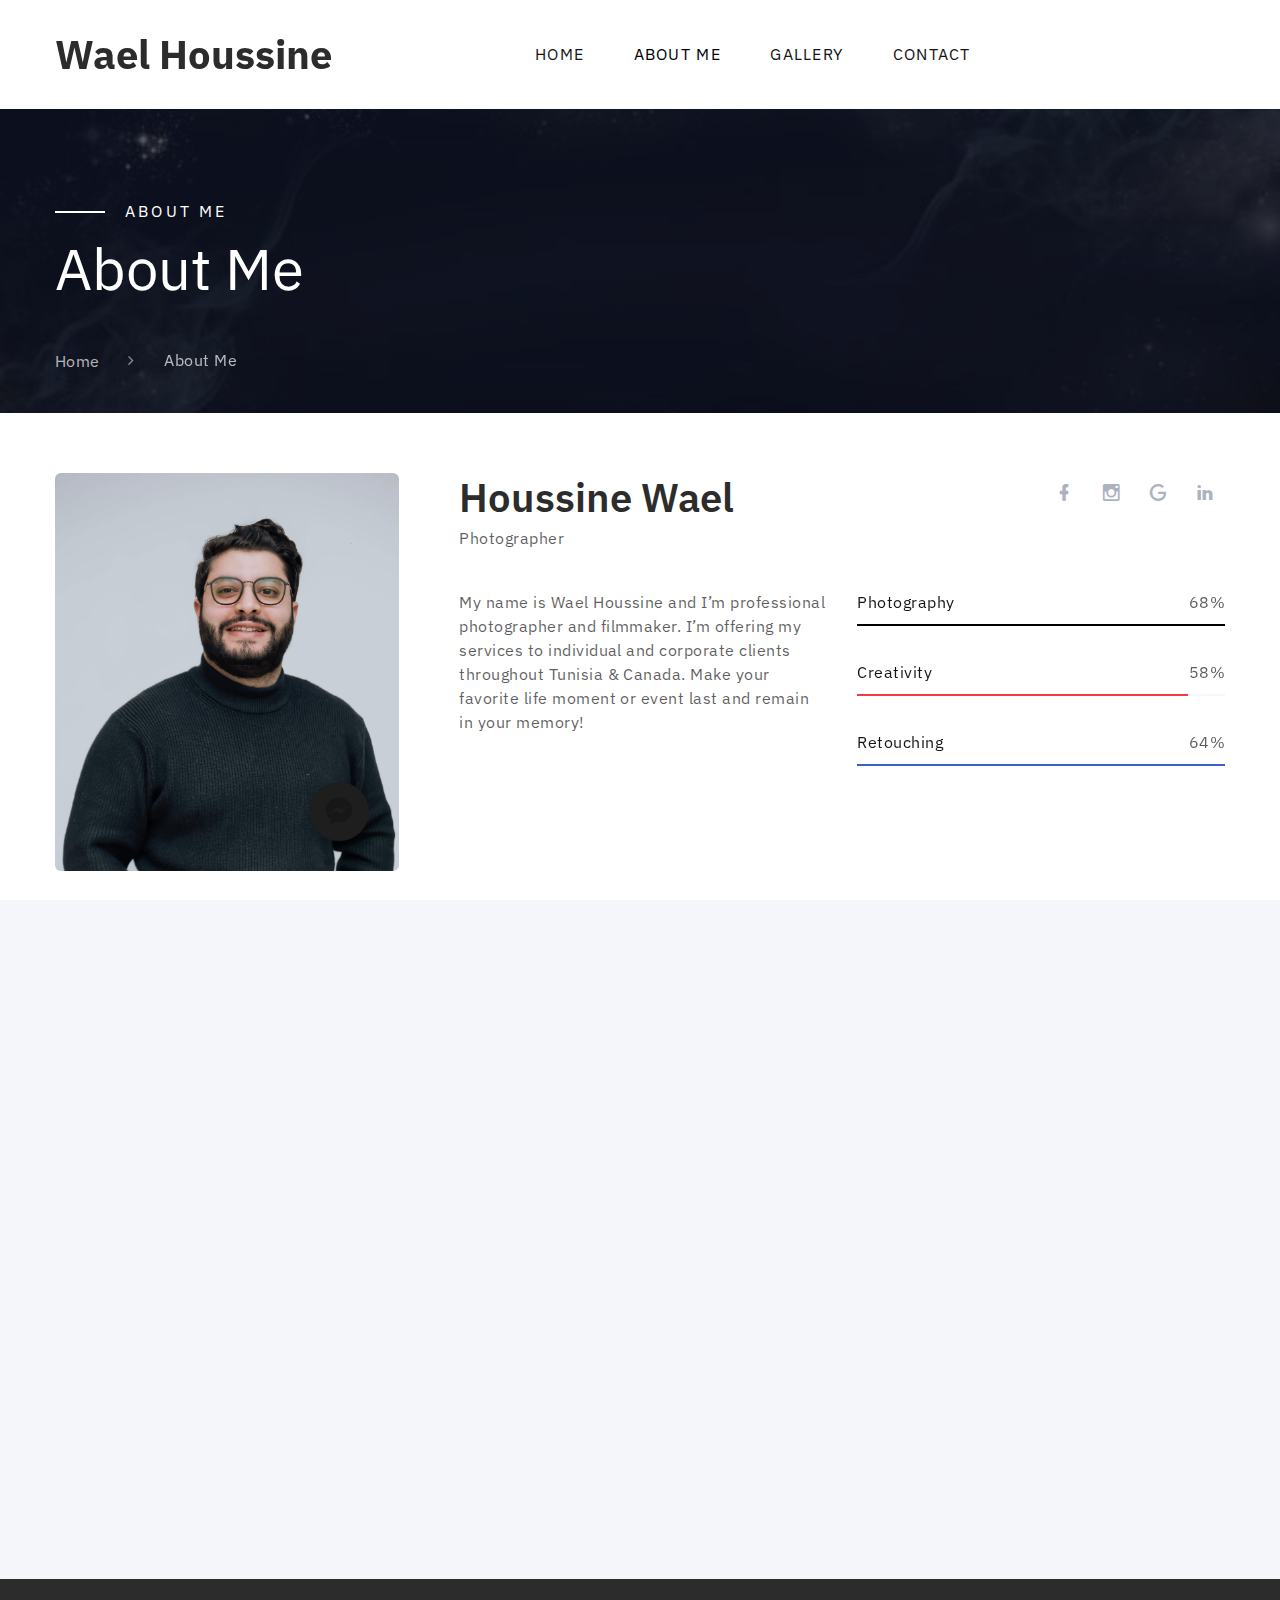
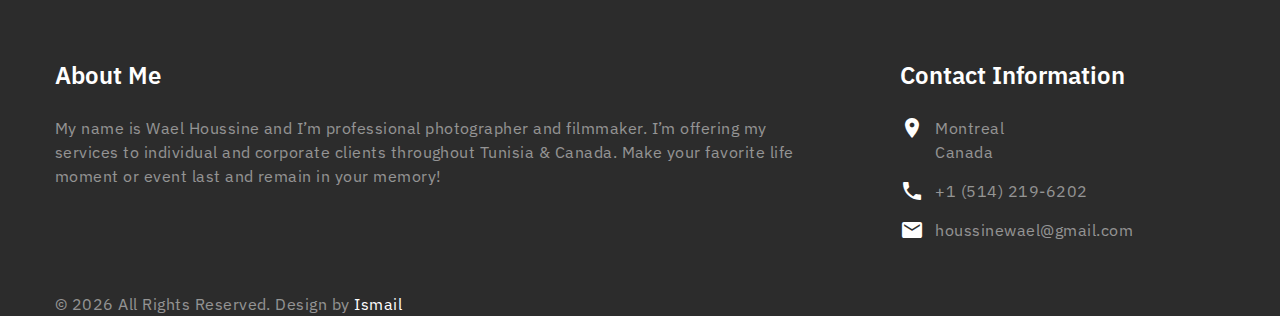
<file: about-me.html>
<!DOCTYPE html>
<html class="wide wow-animation" lang="en">
  <head>
    <title>About Me</title>
    <meta name="format-detection" content="telephone=no">
    <meta name="viewport" content="width=device-width height=device-height initial-scale=1.0 maximum-scale=1.0 user-scalable=0">
    <meta http-equiv="X-UA-Compatible" content="IE=edge">
    <meta charset="utf-8">
    <link rel="icon" href="images/wael cpyright.png" type="image/x-icon">
    <!-- Stylesheets-->
    <link rel="stylesheet" type="text/css" href="//fonts.googleapis.com/css?family=Work+Sans:300,700,800%7CIBM+Plex+Sans:200,300,400,400i,600,700">
    <link rel="stylesheet" href="css/bootstrap.css">
    <link rel="stylesheet" href="css/fonts.css">
    <link rel="stylesheet" href="css/style.css">
    <style>.ie-panel{display: none;background: #212121;padding: 10px 0;box-shadow: 3px 3px 5px 0 rgba(0,0,0,.3);clear: both;text-align:center;position: relative;z-index: 1;} html.ie-10 .ie-panel, html.lt-ie-10 .ie-panel {display: block;}</style>
  </head>
  <body>
    <div class="page">
      <!-- Page Header-->
      <header class="section page-header">
        <!-- RD Navbar-->
        <div class="rd-navbar-wrap">
          <nav class="rd-navbar rd-navbar-minimal" data-layout="rd-navbar-fixed" data-sm-layout="rd-navbar-fixed" data-md-layout="rd-navbar-fixed" data-md-device-layout="rd-navbar-fixed" data-lg-layout="rd-navbar-static" data-lg-device-layout="rd-navbar-fixed" data-xl-layout="rd-navbar-static" data-xl-device-layout="rd-navbar-static" data-xxl-layout="rd-navbar-static" data-xxl-device-layout="rd-navbar-static" data-lg-stick-up-offset="46px" data-xl-stick-up-offset="46px" data-xxl-stick-up-offset="46px" data-lg-stick-up="true" data-xl-stick-up="true" data-xxl-stick-up="true">
            <div class="rd-navbar-main-outer">
              <div class="rd-navbar-main">
                <!-- RD Navbar Panel-->
                <div class="rd-navbar-panel">
                  <!-- RD Navbar Toggle-->
                  <h3 class="wow-outer"><span class="font-weight-bold wow-outer"><a href="index.html"><span class="wow slideInUp">Wael Houssine</span></a></span></h3>
                </div>
                <div class="rd-navbar-main-element">
                  <div class="rd-navbar-nav-wrap" id="rd-navbar-nav-wrap-1">
                    <!-- RD Navbar Nav-->
                    <ul class="rd-navbar-nav">
                      <li class="rd-nav-item"><a class="rd-nav-link" href="index.html">Home</a>
                      </li>
                      <li class="rd-nav-item active"><a class="rd-nav-link" href="about-me.html">About me</a>
                      </li>
                      <li class="rd-nav-item"><a class="rd-nav-link" href="Gallery.html">Gallery</a>
                      </li>
                      <li class="rd-nav-item "><a class="rd-nav-link" href="contacts.html">Contact</a>
                      </li>
                    </ul>
                  </div>
                </div>
              </div>
            </div>
          </nav>
        </div>
      </header>
      <!-- Breadcrumbs-->
      <section class="breadcrumbs-custom bg-image context-dark" style="background-image: url(images/aboutme.jpg);">
        <div class="breadcrumbs-custom-inner">
          <div class="container breadcrumbs-custom-container">
            <div class="breadcrumbs-custom-main">
              <h6 class="breadcrumbs-custom-subtitle title-decorated">About me</h6>
              <h1 class="breadcrumbs-custom-title">About Me</h1>
            </div>
            <ul class="breadcrumbs-custom-path">
              <li><a href="index.html">Home</a></li>
              <li class="active">About Me</li>
            </ul>
          </div>
        </div>
      </section>
      <section class="section section-md">
        <div class="container">
          <!-- Profile Modern-->
          <article class="profile-modern">
            <div class="profile-modern-figure"><img class="profile-modern-image" src="images/2.jpeg" alt="" width="336" height="336"/><a class="profile-modern-button"><span class="icon mdi mdi-facebook-messenger"></span><span class="icon mdi mdi-facebook-messenger"></span></a>
            </div>
            <div class="profile-modern-main">
              <div class="profile-modern-header">
                <div class="profile-modern-header-item">
                  <h3>Houssine Wael</h3>
                  <p>Photographer</p>
                </div>
                <div class="profile-modern-item">
                  <div class="group group-xs group-middle"><a class="icon icon-sm icon-creative mdi mdi-facebook" href="https://www.facebook.com/houssinewael/" target="_blank"></a><a class="icon icon-sm icon-creative mdi mdi-instagram" href="https://www.instagram.com/waelhoussine/" target="_blank"></a><a class="icon icon-sm icon-creative mdi mdi-google" href="https://g.co/kgs/EUvt5H3" target="_blank"></a><a class="icon icon-sm icon-creative mdi mdi-linkedin" href="https://tn.linkedin.com/in/houssine-wael-7705b8183" target="_blank"></a></div>
                </div>
              </div>
              <div class="row row-30">
                <div class="col-lg-6">
                  <p>My name is Wael Houssine and I’m professional photographer and filmmaker. I’m offering my services to individual and corporate clients throughout Tunisia & Canada. Make your favorite life moment or event last and remain in your memory!</p>
                </div>
                <div class="col-lg-6">
                        <!-- Linear progress bar-->
                        <article class="progress-linear">
                          <div class="progress-header">
                            <p>Photography</p><span class="progress-value">100</span>
                          </div>
                          <div class="progress-bar-linear-wrap">
                            <div class="progress-bar-linear"></div>
                          </div>
                        </article>
                        <!-- Linear progress bar-->
                        <article class="progress-linear">
                          <div class="progress-header">
                            <p>Creativity</p><span class="progress-value">90</span>
                          </div>
                          <div class="progress-bar-linear-wrap">
                            <div class="progress-bar-linear progress-red"></div>
                          </div>
                        </article>
                        <!-- Linear progress bar-->
                        <article class="progress-linear">
                          <div class="progress-header">
                            <p>Retouching</p><span class="progress-value">100</span>
                          </div>
                          <div class="progress-bar-linear-wrap">
                            <div class="progress-bar-linear progress-blue"></div>
                          </div>
                        </article>
                </div>
              </div>
            </div>
          </article>
        </div>
      </section>
      <!-- Nathan’s Blog Posts
      <section class="section section-lg text-center">
        <div class="container">
          <h3 class="section-title">Education</h3>
          <div class="row row-50">
             
          </div>
        </div>
      </section>-->
      <section class="section section-lg bg-gray-100">
        <div class="container">
          <div class="wow-outer button-outer"><a class="button button-lg   wow slideInUp" style="color: black !important;"  data-wow-delay=".3s">Education & Experience</a></div>
          <div class="row row-50 justify-content-center justify-content-lg-between">
            <div class="col-md-10 col-lg-5 wow-outer">
              <div class="owl-carousel wow slideInLeft "  data-items="1" data-dots="true" data-nav="false" data-loop="true" data-margin="30" data-stage-padding="0" data-mouse-drag="false">
                <blockquote class="quote-modern">
                  <div class="quote-modern-text">
                    <p>Baccalauréat : Licence en Design Image et Publicité Audiovisuelle</p>
                  </div>
                  <div class="quote-modern-meta ">
                    <div class="quote-modern-avatar"><img src="images/art.jpg" alt="" width="96" height="96"/>
                    </div>
                    <div class="quote-modern-info">
                      <cite class="quote-modern-cite">Institut Des Beaux Arts</cite>
                      <p class="quote-modern-caption">2018</p>
                    </div>
                  </div>
                </blockquote>
                <blockquote class="quote-modern">
                  <div class="quote-modern-text">
                    <p>DESS : Économie et Gestion</p>
                  </div>
                  <div class="quote-modern-meta">
                    <div class="quote-modern-avatar"><img src="images/lyce.jpg" alt="" width="96" height="96"/>
                    </div>
                    <div class="quote-modern-info">
                      <cite class="quote-modern-cite">Lycée Ahmed Noureddine</cite>
                      <p class="quote-modern-caption">Tunisia, 2015</p>
                    </div>
                  </div>
                </blockquote>
              </div>
            </div>
            <div class="col-md-10 col-lg-6 wow-outer">
              <div class="  wow slideInLeft "style=" box-shadow: 10px 10px 5px #212121;">
                <div class="owl-carousel wow slideInLeft " data-items="1" data-dots="true" data-nav="false" data-loop="true" data-margin="30" data-stage-padding="0" data-mouse-drag="false">
                  <blockquote class="quote-modern"><span class="" style="font-weight: bolder; text-shadow: 2px  #212121;">Photographe, vidéaste et montage vidéo</span>
                    <div class="quote-modern-text">
                      <p ><ul>
                        <li>Organisation de shooting photo en extérieur.</li>
                        <li>Réalisation de shooting portraits, solo et groupes.</li>
                        <li>Réalisation de prises de vue photographique en studio ou en plein air.</li>
                        <li>Couverture d'événements tels que des mariages, des fêtes et des conférences.</li>
                        <li>Impression des photos au format et type de papier désirés, proposition d'encadrements.</li>
                        <li>Planification et préparation pour tous les shootings photo sur site et en studio.</li>
                      </ul></p>
                    </div>
                    <div class="quote-modern-meta">
                      <div class="quote-modern-avatar"><img src="images/free.png" alt="" width="96" height="96"/>
                      </div>
                      <div class="quote-modern-info">
                        <cite class="quote-modern-cite" >Freelance</cite>
                        <p class="quote-modern-caption" >Sousse, Tunisia  01/2019 - 09/2024</p>
                      </div>
                    </div>
                  </blockquote>
                  <blockquote class="quote-modern"><span class="" style="font-weight: bolder; text-shadow: 2px  #212121;">Photographe, vidéaste et montage vidéo</span>
                    <div class="quote-modern-text">
                      <p ><ul>
                        <li>Organisation de shooting photo en extérieur.</li>
                        <li>Réalisation de shooting portraits, solo et groupes.</li>
                        <li>Traitement numérique des images avec Adobe Photoshop, édition et retouches.</li>
                        <li>Retouche et montage photographique à l'aide de logiciels spécialisés comme Adobe Photoshop.</li>
                        <li>Collaboration étroite avec le réalisateur pour définir la vision artistique et l'esthétique du vidéo-clip.</li>
                        <li>Enregistrement multicanal en studio avec une attention particulière à la qualité du son.</li>
                      </ul></p>
                    </div>
                    <div class="quote-modern-meta">
                      <div class="quote-modern-avatar"><img src="images/congu.jpg" alt="" width="96" height="96"/>
                      </div>
                      <div class="quote-modern-info">
                        <cite class="quote-modern-cite" >COMGURU PROD AGENCY</cite>
                        <p class="quote-modern-caption" >Sousse, Tunisia  12/2018 - 03/2019</p>
                      </div>
                    </div>
                  </blockquote>
                  <blockquote class="quote-modern"><span class="" style="font-weight: bolder; text-shadow: 2px  #212121;">Photographe</span>
                    <div class="quote-modern-text">
                      <p ><ul>
                        <li>Animation et motivation des équipes pour atteindre un haut niveau de performance collective.</li>
                        <li>Gestion des plannings de travail.</li>
                        <li>Participation à des séances de shooting en extérieur ou en studio pour divers types de projets (mode, portrait, paysage).</li>
                      </ul></p>
                    </div>
                    <div class="quote-modern-meta">
                      <div class="quote-modern-avatar"><img src="images/events.png" alt="" width="96" height="96"/>
                      </div>
                      <div class="quote-modern-info">
                        <cite class="quote-modern-cite" >Next events</cite>
                        <p class="quote-modern-caption" >Sousse, Tunisia  08/2018 - 08/2018</p>
                      </div>
                    </div>
                  </blockquote>
                  <blockquote class="quote-modern"><span class="" style="font-weight: bolder; text-shadow: 2px  #212121;">Photographe de portrait</span>
                    <div class="quote-modern-text">
                      <p ><ul>
                        <li>Réalisation de shooting portraits, solo et groupes.</li>
                        <li>Organisation de shooting photo en extérieur.</li>
                        <li>Réalisation de prises de vue photographique en studio ou en plein air.</li>
                        <li>Retouche et montage photographique à l'aide de logiciels spécialisés comme Adobe Photoshop.</li>
                      </ul></p>
                    </div>
                    <div class="quote-modern-meta">
                      <div class="quote-modern-avatar"><img src="images/congu.jpg" alt="" width="96" height="96"/>
                      </div>
                      <div class="quote-modern-info">
                        <cite class="quote-modern-cite" >Agence Comguru</cite>
                        <p class="quote-modern-caption" >Sousse, Tunisia  02/2018 - 05/2018</p>
                      </div>
                    </div>
                  </blockquote>
                  <blockquote class="quote-modern"><span class="" style="font-weight: bolder; text-shadow: 2px  #212121;">Photographe retoucheur</span>
                    <div class="quote-modern-text">
                      <p ><ul>
                        <li>Organisation de shooting photo en extérieur.</li>
                        <li>Réalisation de prises de vue photographique en studio ou en plein air.</li>
                        <li>Retouche et montage photographique à l'aide de logiciels spécialisés comme Adobe Photoshop.</li>
                        <li>Shooting de portraits personnels et professionnels pour des books mannequins et comédiens.</li>
                        <li>Retouche et amélioration des images grâce à des logiciels spécialisés, tels que Photoshop et Lightroom.</li>
                      </ul></p>
                    </div>
                    <div class="quote-modern-meta">
                      <div class="quote-modern-avatar"><img src="images/picandom.jpg" alt="" width="96" height="96"/>
                      </div>
                      <div class="quote-modern-info">
                        <cite class="quote-modern-cite" >Picandcom</cite>
                        <p class="quote-modern-caption" >Sousse, Tunisia  01/2017 - 02/2017</p>
                      </div>
                    </div>
                  </blockquote>
                </div>
              </div>
            </div>
          </div>
        </div>
      </section>
      <!-- Page Footer-->
      <footer class="section footer-standard bg-gray-700">
        <div class="footer-standard-main">
          <div class="container">
            <div class="row row-50">
              <div class="col-lg-8">
                <div class="inset-right-1">
                  <h4>About Me</h4>
                  <p>My name is Wael Houssine and I’m professional photographer and filmmaker. I’m offering my services to individual and corporate clients throughout Tunisia & Canada. Make your favorite life moment or event last and remain in your memory!</p>
                </div>
              </div>
              <div class="col-sm-6 col-md-5 col-lg-4">
                <div class="box-1">
                  <h4>Contact Information</h4>
                  <ul class="list-sm">
                    <li class="object-inline"><span class="icon icon-md mdi mdi-map-marker text-gray-700"></span><a class="link-default" >Montreal <br> Canada</a></li>
                    <li class="object-inline"><span class="icon icon-md mdi mdi-phone text-gray-700"></span><a class="link-default" href="tel:+1 (514) 219-6202">+1 (514) 219-6202</a></li>
                    <li class="object-inline"><span class="icon icon-md mdi mdi-email text-gray-700"></span><a class="link-default" href="mailto:houssinewael@gmail.com">houssinewael@gmail.com</a></li>
                  </ul>
                </div>
              </div>
            </div>
          </div>
        </div>
        <div class="container">
          
            <!-- Rights-->
            <p class="rights"><span>&copy;&nbsp;</span><span class="copyright-year"></span><span>&nbsp;</span><span>All Rights Reserved.</span><span>&nbsp;</span><br class="d-sm-none"/>Design&nbsp;by&nbsp;<a href="https://ismailnizar.netlify.app/" style="    color: #fff;" target="_blank">Ismail</a></p>
          </div>
        </div>
      </footer>
    </div>
    <div class="preloader">
      <div class="preloader-logo"><img src="images/wael cpyright.png" alt="" width="176" height="28" srcset="images/wael cpyright2.png 2x"/>
      </div>
      <div class="preloader-body">
        <div id="loadingProgressG">
          <div class="loadingProgressG" id="loadingProgressG_1"></div>
        </div>
      </div>
    </div>
    <!-- Global Mailform Output-->
    <div class="snackbars" id="form-output-global"></div>
    <!-- Javascript-->
    <script src="js/core.min.js"></script>
    <script src="js/script.js"></script>
  </body>
</html>
</file>
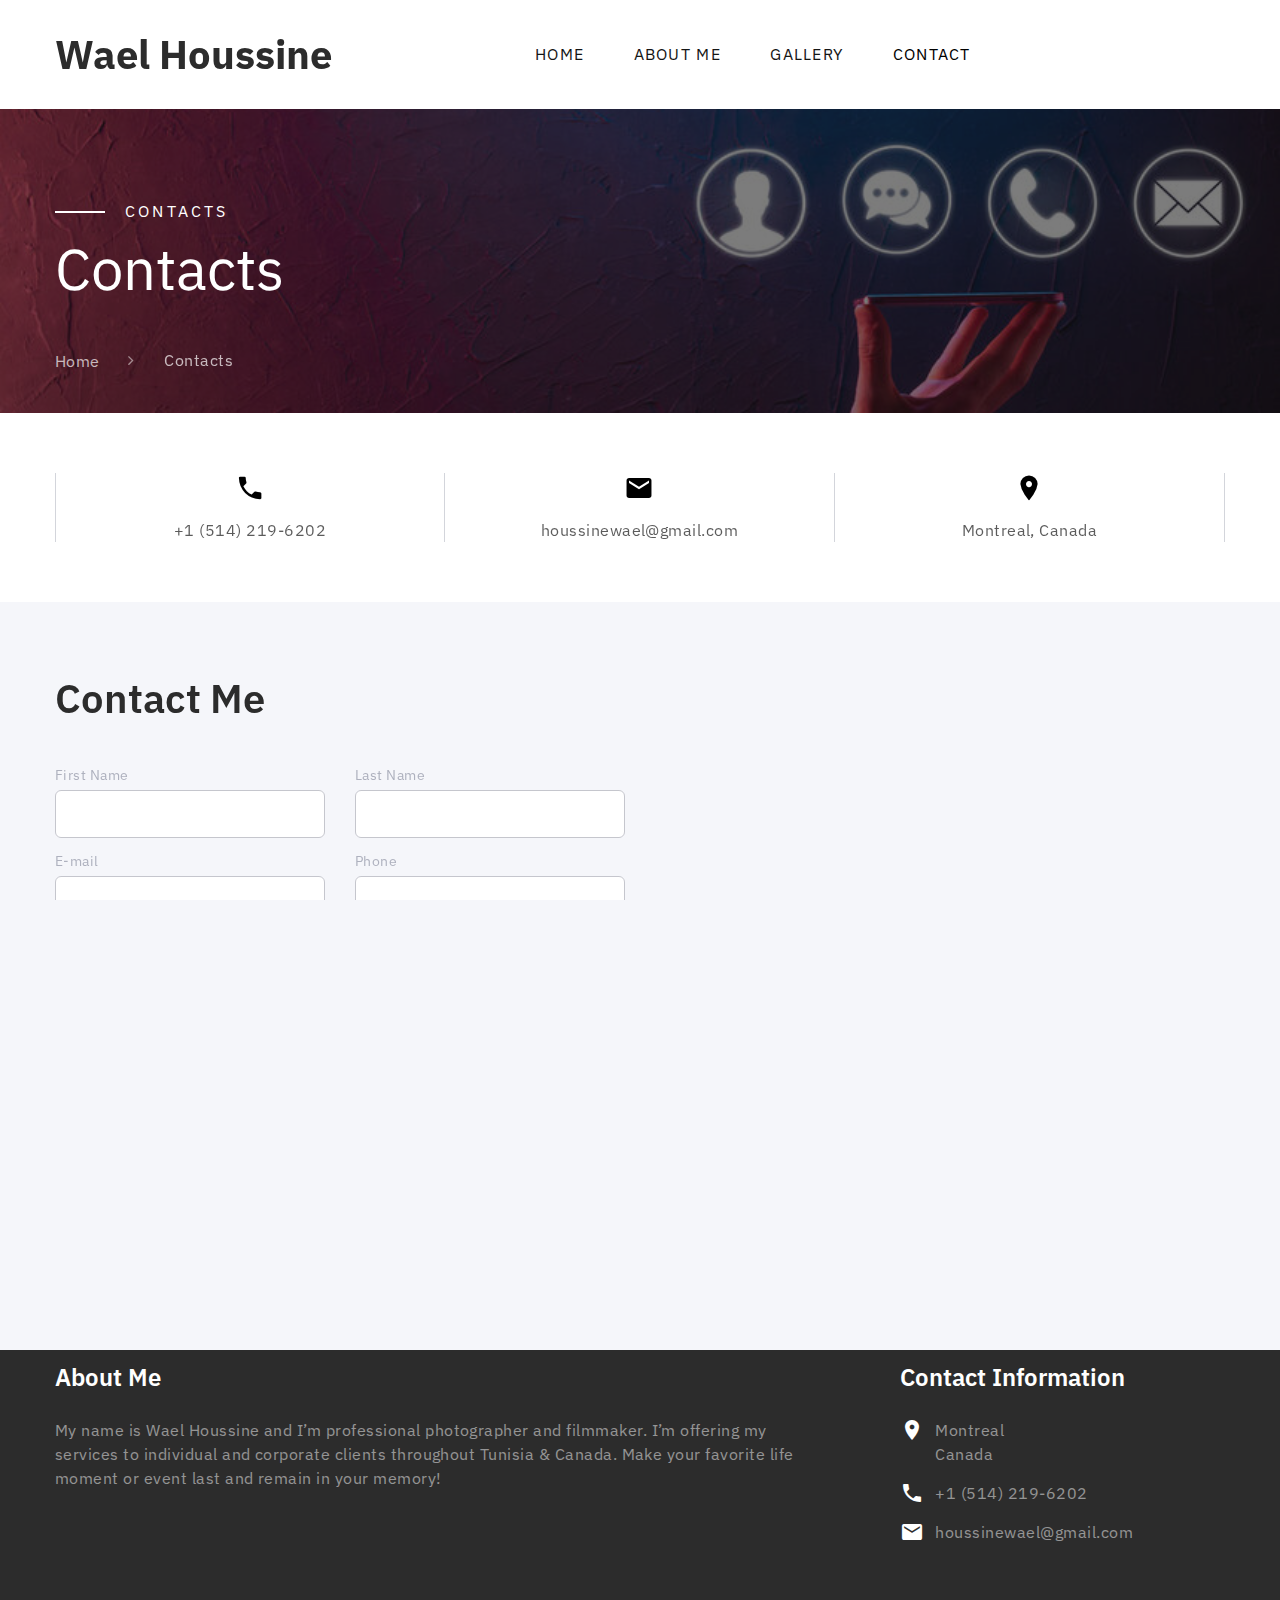
<file: contacts.html>
<!DOCTYPE html>
<html class="wide wow-animation" lang="en">
  <head>
    <title>Contacts</title>
    <meta name="format-detection" content="telephone=no">
    <meta name="viewport" content="width=device-width height=device-height initial-scale=1.0 maximum-scale=1.0 user-scalable=0">
    <meta http-equiv="X-UA-Compatible" content="IE=edge">
    <meta charset="utf-8">
    <link rel="icon" href="images/wael cpyright.png" type="image/x-icon">
    <!-- Stylesheets-->
    <link rel="stylesheet" type="text/css" href="//fonts.googleapis.com/css?family=Work+Sans:300,700,800%7CIBM+Plex+Sans:200,300,400,400i,600,700">
    <link rel="stylesheet" href="css/bootstrap.css">
    <link rel="stylesheet" href="css/fonts.css">
    <link rel="stylesheet" href="css/style.css">
    <style>.ie-panel{display: none;background: #212121;padding: 10px 0;box-shadow: 3px 3px 5px 0 rgba(0,0,0,.3);clear: both;text-align:center;position: relative;z-index: 1;} html.ie-10 .ie-panel, html.lt-ie-10 .ie-panel {display: block;}</style>
  </head>
  <body>
    <div class="page">
      <!-- Page Header-->
      <header class="section page-header">
        <!-- RD Navbar-->
        <div class="rd-navbar-wrap">
          <nav class="rd-navbar rd-navbar-minimal" data-layout="rd-navbar-fixed" data-sm-layout="rd-navbar-fixed" data-md-layout="rd-navbar-fixed" data-md-device-layout="rd-navbar-fixed" data-lg-layout="rd-navbar-static" data-lg-device-layout="rd-navbar-fixed" data-xl-layout="rd-navbar-static" data-xl-device-layout="rd-navbar-static" data-xxl-layout="rd-navbar-static" data-xxl-device-layout="rd-navbar-static" data-lg-stick-up-offset="46px" data-xl-stick-up-offset="46px" data-xxl-stick-up-offset="46px" data-lg-stick-up="true" data-xl-stick-up="true" data-xxl-stick-up="true">
            <div class="rd-navbar-main-outer">
              <div class="rd-navbar-main">
                <!-- RD Navbar Panel-->
                <div class="rd-navbar-panel">
                  <!-- RD Navbar Toggle-->
                  <h3 class="wow-outer"><span class="font-weight-bold wow-outer"><a href="index.html"><span class="wow slideInUp">Wael Houssine</span></a></span></h3>
                </div>
                <div class="rd-navbar-main-element">
                  <div class="rd-navbar-nav-wrap" id="rd-navbar-nav-wrap-1">
                    <!-- RD Navbar Nav-->
                    <ul class="rd-navbar-nav">
                      <li class="rd-nav-item"><a class="rd-nav-link" href="index.html">Home</a>
                      </li>
                      <li class="rd-nav-item"><a class="rd-nav-link" href="about-me.html">About me</a>
                      </li>
                      <li class="rd-nav-item"><a class="rd-nav-link" href="Gallery.html">Gallery</a>
                      </li>
                      <li class="rd-nav-item active"><a class="rd-nav-link" href="contacts.html">Contact</a>
                      </li>
                    </ul>
                  </div>
                </div>
              </div>
            </div>
          </nav>
        </div>
      </header>
      <!-- Breadcrumbs-->
      <section class="breadcrumbs-custom bg-image context-dark" style="background-image: url(images/contact.jpg);">
        <div class="breadcrumbs-custom-inner">
          <div class="container breadcrumbs-custom-container">
            <div class="breadcrumbs-custom-main">
              <h6 class="breadcrumbs-custom-subtitle title-decorated">Contacts</h6>
              <h1 class="breadcrumbs-custom-title">Contacts</h1>
            </div>
            <ul class="breadcrumbs-custom-path">
              <li><a href="index.html">Home</a></li>
              <li class="active">Contacts</li>
            </ul>
          </div>
        </div>
      </section>
      <section class="section section-sm">
        <div class="container">
          <div class="layout-bordered">
            <div class="layout-bordered-item wow-outer">
              <div class="layout-bordered-item-inner wow slideInUp">
                <div class="icon icon-lg mdi mdi-phone text-primary"></div>
                <ul class="list-0">
                  <li><a class="link-default" href="tel:#">+1 (514) 219-6202</a></li>
                </ul>
              </div>
            </div>
            <div class="layout-bordered-item wow-outer">
              <div class="layout-bordered-item-inner wow slideInUp">
                <div class="icon icon-lg mdi mdi-email text-primary"></div><a class="link-default" href="mailto:houssinewael@gmail.com">houssinewael@gmail.com</a>
              </div>
            </div>
            <div class="layout-bordered-item wow-outer">
              <div class="layout-bordered-item-inner wow slideInUp">
                <div class="icon icon-lg mdi mdi-map-marker text-primary"></div><a class="link-default" >Montreal, Canada</a>
              </div>
            </div>
          </div>
        </div>
      </section>
      <section class="section bg-gray-100">
        <div class="range justify-content-xl-between">
          <div class="cell-xl-6 align-self-center container">
            <div class="row">
              <div class="col-lg-9 cell-inner">
                <div class="section-lg">
                  <h3 class="wow-outer"><span class="wow slideInDown">Contact Me</span></h3>
                  <!-- RD Mailform-->
                  <form class="rd-form rd-mailform" data-form-output="form-output-global" data-form-type="contact" method="post" action="bat/rd-mailform.php">
                    <div class="row row-10">
                      <div class="col-md-6 wow-outer">
                        <div class="form-wrap wow fadeSlideInUp">
                          <label class="form-label-outside" for="contact-first-name">First Name</label>
                          <input class="form-input" id="contact-first-name" type="text" name="name" data-constraints="@Required">
                        </div>
                      </div>
                      <div class="col-md-6 wow-outer">
                        <div class="form-wrap wow fadeSlideInUp">
                          <label class="form-label-outside" for="contact-last-name">Last Name</label>
                          <input class="form-input" id="contact-last-name" type="text" name="name" data-constraints="@Required">
                        </div>
                      </div>
                      <div class="col-md-6 wow-outer">
                        <div class="form-wrap wow fadeSlideInUp">
                          <label class="form-label-outside" for="contact-email">E-mail</label>
                          <input class="form-input" id="contact-email" type="email" name="email" data-constraints="@Required @Email">
                        </div>
                      </div>
                      <div class="col-md-6 wow-outer">
                        <div class="form-wrap wow fadeSlideInUp">
                          <label class="form-label-outside" for="contact-phone">Phone</label>
                          <input class="form-input" id="contact-phone" type="text" name="phone" data-constraints="@Required @PhoneNumber">
                        </div>
                      </div>
                      <div class="col-12 wow-outer">
                        <div class="form-wrap wow fadeSlideInUp">
                          <label class="form-label-outside" for="contact-message">Your Message</label>
                          <textarea class="form-input" id="contact-message" name="message" data-constraints="@Required"></textarea>
                        </div>
                      </div>
                    </div>
                    <div class="group group-middle">
                      <div class="wow-outer">
                        <button class="button button-primary button-winona wow slideInRight" type="submit">Send Message</button>
                      </div>
                      <p>or use</p>
                      <div class="wow-outer"><a class="button button-primary-outline button-icon button-icon-left button-winona wow slideInLeft" href="https://www.instagram.com/waelhoussine/" target="_blank"><span class="icon text-primary mdi mdi-instagram"></span>Instagram</a></div>
                    </div>
                  </form>
                </div>
              </div>
            </div>
          </div>
          <div class="cell-xl-5 height-fill wow fadeIn">
            <iframe src="https://www.google.com/maps/embed?pb=!1m18!1m12!1m3!1d2795.27933971983!2d-73.55287539999999!3d45.524584!2m3!1f0!2f0!3f0!3m2!1i1024!2i768!4f13.1!3m3!1m2!1s0x4cc91bbacc58eccf%3A0x923dcc3ae74bfcc6!2s1951%20Boul.%20de%20Maisonneuve%20E%2C%20Montr%C3%A9al%2C%20QC%2C%20Canada!5e0!3m2!1sfr!2stn!4v1731509217569!5m2!1sfr!2stn" width="600" height="450" style="border:0;" allowfullscreen="" loading="lazy" referrerpolicy="no-referrer-when-downgrade"></iframe>
          </div>
        </div>
      </section>
      <!-- Page Footer-->
      <footer class="section footer-standard bg-gray-700">
        <div class="footer-standard-main">
          <div class="container">
            <div class="row row-50">
              <div class="col-lg-8">
                <div class="inset-right-1">
                  <h4>About Me</h4>
                  <p>My name is Wael Houssine and I’m professional photographer and filmmaker. I’m offering my services to individual and corporate clients throughout Tunisia & Canada. Make your favorite life moment or event last and remain in your memory!</p>
                </div>
              </div>
              <div class="col-sm-6 col-md-5 col-lg-4">
                <div class="box-1">
                  <h4>Contact Information</h4>
                  <ul class="list-sm">
                    <li class="object-inline"><span class="icon icon-md mdi mdi-map-marker text-gray-700"></span><a class="link-default" >Montreal <br> Canada</a></li>
                    <li class="object-inline"><span class="icon icon-md mdi mdi-phone text-gray-700"></span><a class="link-default" href="tel:+1 (514) 219-6202">+1 (514) 219-6202</a></li>
                    <li class="object-inline"><span class="icon icon-md mdi mdi-email text-gray-700"></span><a class="link-default" href="mailto:houssinewael@gmail.com">houssinewael@gmail.com</a></li>
                  </ul>
                </div>
              </div>
            </div>
          </div>
        </div>
        <div class="container">
          
            <!-- Rights-->
            <p class="rights"><span>&copy;&nbsp;</span><span class="copyright-year"></span><span>&nbsp;</span><span>All Rights Reserved.</span><span>&nbsp;</span><br class="d-sm-none"/>Design&nbsp;by&nbsp;<a href="https://ismailnizar.netlify.app/" style="    color: #fff;" target="_blank">Ismail</a></p>
          </div>
        </div>
      </footer>
    </div>
    <div class="preloader">
      <div class="preloader-logo"><img src="images/wael cpyright.png" alt="" width="176" height="28" srcset="images/wael cpyright2.png 2x"/>
      </div>
      <div class="preloader-body">
        <div id="loadingProgressG">
          <div class="loadingProgressG" id="loadingProgressG_1"></div>
        </div>
      </div>
    </div>
    <!-- Global Mailform Output-->
    <div class="snackbars" id="form-output-global"></div>
    <!-- Javascript-->
    <script src="js/core.min.js"></script>
    <script src="js/script.js"></script>
  </body>
</html>
</file>
<file: css/style.css>
@charset "UTF-8";
/*
* Trunk version 2.0.0
*/
a:focus,
button:focus {
	outline: none !important;
}

button::-moz-focus-inner {
	border: 0;
}

*:focus {
	outline: none;
}

blockquote {
	padding: 0;
	margin: 0;
}

input,
button,
select,
textarea {
	outline: none;
}

label {
	margin-bottom: 0;
}

p {
	margin: 0;
}

ul,
ol {
	list-style: none;
	padding: 0;
	margin: 0;
}

ul li,
ol li {
	display: block;
}

dl {
	margin: 0;
}

dt,
dd {
	line-height: inherit;
}

dt {
	font-weight: inherit;
}

dd {
	margin-bottom: 0;
}

cite {
	font-style: normal;
}

form {
	margin-bottom: 0;
}

blockquote {
	padding-left: 0;
	border-left: 0;
}

address {
	margin-top: 0;
	margin-bottom: 0;
}

figure {
	margin-bottom: 0;
}

html p a:hover {
	text-decoration: none;
}

/*
*
* Typography
*/
body {
	font-family: "IBM Plex Sans", -apple-system, BlinkMacSystemFont, "Segoe UI", Roboto, "Helvetica Neue", Arial, sans-serif;
	font-size: 14px;
	line-height: 1.7;
	font-weight: 400;
	color: rgba(21, 21, 21, 0.7);
	background-color: #fff;
	-webkit-text-size-adjust: none;
	-webkit-font-smoothing: subpixel-antialiased;
	letter-spacing: .03em;
}

@media (min-width: 768px) {
	body {
		font-size: 16px;
		line-height: 1.5;
	}
}

h1, h2, h3, h4, h5, h6, [class^='heading-'] {
	margin-top: 0;
	margin-bottom: 0;
	color: #2c2c2c;
}

h1 a, h2 a, h3 a, h4 a, h5 a, h6 a, [class^='heading-'] a {
	color: inherit;
}

h1 a:hover, h2 a:hover, h3 a:hover, h4 a:hover, h5 a:hover, h6 a:hover, [class^='heading-'] a:hover {
	color: #000;
}

h1 span, h2 span, h3 span, h4 span, h5 span, h6 span, [class^='heading-'] span {
	display: inline-block;
}

h1 span[data-toggle='modal'], h2 span[data-toggle='modal'], h3 span[data-toggle='modal'], h4 span[data-toggle='modal'], h5 span[data-toggle='modal'], h6 span[data-toggle='modal'], [class^='heading-'] span[data-toggle='modal'] {
	border-bottom: 2px dashed rgba(252, 96, 96, 0.308);
	cursor: pointer;
}

h1 > span.icon, h2 > span.icon, h3 > span.icon, h4 > span.icon, h5 > span.icon, h6 > span.icon, [class^='heading-'] > span.icon {
	display: inline-block;
	margin-right: 5px;
}

h1,
.heading-1 {
	font-size: 30px;
	line-height: 1.15;
	letter-spacing: 0;
}

@media (min-width: 576px) {
	h1,
	.heading-1 {
		font-size: 32px;
	}
}

@media (min-width: 768px) {
	h1,
	.heading-1 {
		font-size: 46px;
		line-height: 1.25;
	}
}

@media (min-width: 992px) {
	h1,
	.heading-1 {
		font-size: 54px;
	}
}

@media (min-width: 1200px) {
	h1,
	.heading-1 {
		font-size: 58px;
	}
}

@media (min-width: 1600px) {
	h1,
	.heading-1 {
		font-size: 64px;
		line-height: 1.25;
	}
}

h2,
.heading-2 {
	font-family: "IBM Plex Sans", -apple-system, BlinkMacSystemFont, "Segoe UI", Roboto, "Helvetica Neue", Arial, sans-serif;
	font-weight: 300;
	font-size: 28px;
	line-height: 1.4;
	letter-spacing: 0;
}

@media (min-width: 576px) {
	h2,
	.heading-2 {
		font-size: 30px;
	}
}

@media (min-width: 768px) {
	h2,
	.heading-2 {
		font-size: 44px;
	}
}

@media (min-width: 1200px) {
	h2,
	.heading-2 {
		font-size: 48px;
		line-height: 1.33333;
	}
}

h3,
.heading-3 {
	font-size: 24px;
	line-height: 1.3;
	letter-spacing: 0;
	font-weight: 600;
}

@media (min-width: 768px) {
	h3,
	.heading-3 {
		font-size: 30px;
		line-height: 1.4;
	}
}

@media (min-width: 1200px) {
	h3,
	.heading-3 {
		font-size: 40px;
		line-height: 1.2;
	}
}

h3 .big,
.heading-3 .big {
	font-size: 2em;
	line-height: 1;
}

h4,
.heading-4 {
	font-size: 18px;
	line-height: 1.5;
	letter-spacing: 0;
}

@media (min-width: 1200px) {
	h4,
	.heading-4 {
		font-size: 24px;
		line-height: 1.33333;
	}
}

h4.h4-smaller,
.heading-4.h4-smaller {
	font-size: 19px;
}

@media (min-width: 1200px) {
	h4.h4-smaller,
	.heading-4.h4-smaller {
		font-size: 22px;
		line-height: 1.45455;
	}
}

h5,
.heading-5 {
	font-size: 16px;
	line-height: 1.5;
	letter-spacing: .01em;
}

@media (min-width: 768px) {
	h5,
	.heading-5 {
		font-size: 20px;
		line-height: 1.4;
	}
}

h6,
.heading-6 {
	font-family: "IBM Plex Sans", -apple-system, BlinkMacSystemFont, "Segoe UI", Roboto, "Helvetica Neue", Arial, sans-serif;
	font-size: 14px;
	line-height: 1.8;
	letter-spacing: .2em;
	text-transform: uppercase;
	color: #aeb1be;
}

@media (min-width: 768px) {
	h6,
	.heading-6 {
		font-size: 16px;
		line-height: 1.5;
	}
}

.title-decorated {
	position: relative;
	padding-left: 40px;
	text-align: left;
}

.title-decorated::before {
	content: '';
	position: absolute;
	left: 0;
	top: .8em;
	width: 30px;
	border-bottom: 1px solid;
}

@media (min-width: 768px) {
	.title-decorated {
		padding-left: 70px;
	}
	.title-decorated::before {
		width: 50px;
		top: .7em;
		border-bottom-width: 2px;
	}
}

@media (min-width: 768px) {
	.title-decorated-lg {
		padding-left: 80px;
	}
	.title-decorated-lg::before {
		width: 62px;
	}
	.title-decorated-lg + p {
		margin-top: 32px;
	}
}

small,
.small {
	display: block;
	font-size: 12px;
	line-height: 1.5;
}

mark,
.mark {
	padding: 3px 5px;
	color: #ffffff;
	background: #000;
}

strong {
	font-weight: 700;
	color: #74757f;
}

.big {
	font-size: 16px;
	line-height: 1.55;
}

@media (min-width: 768px) {
	.big {
		font-size: 20px;
		line-height: 1.6;
	}
}

.lead {
	font-size: 24px;
	line-height: 34px;
	font-weight: 300;
}

code {
	padding: 4px 5px;
	border-radius: 0;
	font-size: 90%;
	color: #1e1e1e;
	background: #f5f6fa;
}

.text-large {
	font-family: "IBM Plex Sans", -apple-system, BlinkMacSystemFont, "Segoe UI", Roboto, "Helvetica Neue", Arial, sans-serif;
	font-size: 30px;
	font-weight: 500;
	letter-spacing: 0;
	line-height: 1.2;
	text-transform: uppercase;
}

@media (min-width: 576px) {
	.text-large {
		font-size: 55px;
	}
}

@media (min-width: 768px) {
	.text-large {
		font-size: 68px;
	}
}

@media (min-width: 992px) {
	.text-large {
		font-size: 80px;
	}
}

@media (min-width: 1200px) {
	.text-large {
		font-size: 100px;
	}
}

.context-dark .text-large, .bg-gray-700 .text-large, .bg-gray-800 .text-large, .bg-primary .text-large, .bg-primary-darker .text-large {
	color: #fff;
}

.text-extra-large {
	font-size: 100px;
	line-height: .8;
	font-weight: 800;
}

@media (min-width: 768px) {
	.text-extra-large {
		font-size: 130px;
		line-height: .7;
	}
}

@media (min-width: 992px) {
	.text-extra-large {
		font-size: 150px;
	}
}

@media (min-width: 1600px) {
	.text-extra-large {
		font-size: 180px;
	}
}

.wow-outer span {
	display: block;
}

.wow-outer .wow > span {
	display: inline;
}

p [data-toggle='tooltip'] {
	padding-left: .25em;
	padding-right: .25em;
	color: #000;
}

p [style*='max-width'] {
	display: inline-block;
}

p a {
	color: inherit;
}

p .text-width-1 {
	display: inline-block;
	max-width: 730px;
}

.text-width-2 {
	display: inline-block;
	max-width: 350px;
}

html .page .text-primary {
	color: #000;
}

.page .text-danger {
	color: #dc0000;
}

.page .text-gray-700 {
	color: #2c2c2c;
}

.page .text-color-1 {
	color: #d3d5db;
}

.context-dark .text-gray-700, .bg-gray-700 .text-gray-700, .bg-gray-800 .text-gray-700, .bg-primary .text-gray-700, .bg-primary-darker .text-gray-700 {
	color: #fff;
}

/*
*
* Brand
*/
.brand {
	display: inline-block;
}

.brand .brand-logo-light {
	display: none;
}

.brand .brand-logo-dark {
	display: block;
}

/*
*
* Links
*/
a {
	transition: all 0.3s ease-in-out;
}

a, a:focus, a:active, a:hover {
	text-decoration: none;
}

a, a:focus, a:active {
	color: rgb(250, 74, 74);
}

a:hover {
	color: rgba(252, 96, 96, 0.705);
}

a[href*='tel'], a[href*='mailto'] {
	white-space: nowrap;
}

.link-hover {
	color: #000;
}

.link-default, .link-default:active, .link-default:focus {
	color: rgba(21, 21, 21, 0.7);
}

.link-default:hover {
	color: rgba(252, 96, 96, 0.685);
}

.context-dark .link-default, .bg-gray-700 .link-default, .bg-gray-800 .link-default, .bg-primary .link-default, .bg-primary-darker .link-default {
	color: #aeb1be;
}

.context-dark .link-default:hover, .bg-gray-700 .link-default:hover, .bg-gray-800 .link-default:hover, .bg-primary .link-default:hover, .bg-primary-darker .link-default:hover {
	color: #fff;
}

.link-image {
	display: block;
	max-width: 75%;
	margin-left: auto;
	margin-right: auto;
	opacity: .45;
	transition: all 0.3s ease-in-out;
}

.link-image:hover {
	opacity: 1;
}

.privacy-link {
	display: inline-block;
}

* + .privacy-link {
	margin-top: 25px;
}

/*
*
* Blocks
*/
.block-center, .block-sm, .block-lg {
	margin-left: auto;
	margin-right: auto;
}

.block-sm {
	max-width: 560px;
}

.block-lg {
	max-width: 768px;
}

.block-center {
	padding: 10px;
}

.block-center:hover .block-center-header {
	background-color: rgba(252, 96, 96, 0.678);
}

.block-center-title {
	background-color: #fff;
}

@media (max-width: 1599.98px) {
	.block-center {
		padding: 20px;
	}
	.block-center:hover .block-center-header {
		background-color: #fff;
	}
	.block-center-header {
		background-color: rgba(252, 96, 96, 0.568);
	}
}

/*
*
* Boxes
*/
.box-minimal {
	display: flex;
	margin-left: -15px;
	text-align: left;
}

.box-minimal > * {
	margin-left: 15px;
}

.box-minimal-icon {
	position: relative;
	top: 4px;
	min-width: 26px;
	font-size: 24px;
	line-height: 1;
	color: #000;
}

.box-minimal-icon.fl-bigmug-line-checkmark14 {
	font-size: 20px;
}

.box-minimal-text {
	width: 100%;
	max-width: 320px;
	margin-left: auto;
	margin-right: auto;
}

* + .box-minimal {
	margin-top: 30px;
}

* + .box-minimal-title {
	margin-top: 10px;
}

* + .box-minimal-text {
	margin-top: 15px;
}

@media (max-width: 575.98px) {
	.box-minimal {
		max-width: 360px;
		margin-left: auto;
		margin-right: auto;
	}
}

@media (max-width: 767.98px) {
	.box-minimal * + p {
		margin-top: 7px;
	}
}

@media (min-width: 768px) {
	.box-minimal {
		padding-right: 15px;
		margin-left: -30px;
	}
	.box-minimal > * {
		margin-left: 30px;
	}
}

@media (min-width: 992px) and (max-width: 1199.98px) {
	.box-minimal {
		padding-right: 0;
	}
	.box-minimal-title {
		font-size: 22px;
	}
}

@media (min-width: 1200px) {
	.box-minimal-icon {
		top: 0;
		font-size: 36px;
	}
	.box-minimal-icon.fl-bigmug-line-checkmark14 {
		font-size: 30px;
	}
}

.box-light {
	text-align: left;
}

.box-light-icon {
	font-size: 30px;
	line-height: 1;
	color: #000;
}

* + .box-light-title {
	margin-top: 10px;
}

@media (max-width: 575.98px) {
	.box-light {
		max-width: 300px;
		margin-left: auto;
		margin-right: auto;
	}
}

@media (min-width: 768px) {
	.box-light {
		max-width: 240px;
	}
	* + .box-light-title {
		margin-top: 16px;
	}
}

@media (min-width: 768px) and (max-width: 1199.98px) {
	.box-light-title {
		font-size: 20px;
	}
}

@media (min-width: 992px) {
	.box-light-icon {
		font-size: 32px;
	}
	* + .box-light-title {
		margin-top: 25px;
	}
}

@media (min-width: 1200px) {
	.box-light-icon {
		font-size: 40px;
	}
}

.box-creative {
	max-width: 330px;
	margin-left: auto;
	margin-right: auto;
	text-align: center;
	cursor: default;
}

.box-creative:hover .box-creative-icon {
	color: #fff;
}

.box-creative:hover .box-creative-icon::after {
	opacity: 1;
	visibility: visible;
	transform: translate3d(0, 0, 0);
}

.box-creative-shadow .box-creative-icon {
	background: #fff;
	border: 0;
	box-shadow: 0 17px 24px 0 rgba(0, 0, 0, 0.05);
}

.box-creative-icon {
	position: relative;
	z-index: 0;
	display: inline-flex;
	align-items: center;
	justify-content: center;
	width: 2.8em;
	height: 2.8em;
	border: 2px solid #e8e9ee;
	border-radius: 50%;
	font-size: 24px;
	line-height: 1;
	color: #000;
}

.box-creative-icon::before {
	position: relative;
	z-index: 2;
}

.box-creative-icon::after {
	content: '';
	position: absolute;
	top: 0;
	right: 0;
	bottom: 0;
	left: 0;
	z-index: -1;
	border-radius: inherit;
	background: #000;
	border-color: #000;
	pointer-events: none;
	opacity: 0;
	visibility: hidden;
	transition: .15s ease-in;
	transform: scale3d(1.05, 1.05, 1.05);
}

* + .box-creative-icon {
	margin-top: 10px;
}

* + .box-creative-title {
	margin-top: 10px;
}

@media (min-width: 768px) {
	.box-creative-icon {
		font-size: 30px;
	}
	* + .box-creative-title {
		margin-top: 15px;
	}
}

@media (max-width: 991.98px) {
	.box-creative * + p {
		margin-top: 10px;
	}
}

@media (min-width: 1200px) {
	.box-creative-icon {
		width: 2.4em;
		height: 2.4em;
		font-size: 40px;
	}
	* + .box-creative-title {
		margin-top: 24px;
	}
}

.box-1 {
	max-width: 280px;
	margin-left: auto;
	margin-right: auto;
}

@media (min-width: 768px) {
	.box-2 {
		padding-right: 30px;
	}
}

@media (min-width: 992px) {
	.box-2 {
		padding-right: 35px;
	}
}

@media (min-width: 1200px) {
	.box-2 {
		padding-right: 100px;
	}
}

@media (min-width: 992px) {
	.box-3 {
		padding-left: 10px;
	}
}

@media (min-width: 1200px) {
	.box-3 {
		padding-left: 70px;
	}
}

div.box-cta-1 {
	display: inline-table;
	text-align: center;
	vertical-align: middle;
	margin-bottom: -25px;
	margin-left: -40px;
}

div.box-cta-1:empty {
	margin-bottom: 0;
	margin-left: 0;
}

div.box-cta-1 > * {
	display: inline-block;
	margin: 0 0 25px 40px;
}

div.box-cta-1 > * {
	margin-top: 0;
	vertical-align: middle;
}

div.box-cta-thin {
	display: inline-table;
	text-align: center;
	vertical-align: middle;
	margin-bottom: -25px;
	margin-left: -30px;
}

div.box-cta-thin:empty {
	margin-bottom: 0;
	margin-left: 0;
}

div.box-cta-thin > * {
	display: inline-block;
	margin: 0 0 25px 30px;
}

div.box-cta-thin > * {
	margin-top: 0;
	vertical-align: middle;
}

@media (min-width: 768px) and (max-width: 991.98px) {
	div.box-cta-thin > * {
		max-width: 500px;
	}
}

@media (min-width: 992px) {
	div.box-cta-thin h4 {
		font-size: 30px;
	}
}

div.box-cta-thin h4 {
	padding: 0 2px;
	font-weight: 700;
}

div.box-cta-thin h4 .text-italic {
	font-weight: 400;
}

.box-indigo {
	position: relative;
	padding: 5px 0 22px;
	max-width: 500px;
}

.box-indigo::before {
	content: '';
	position: absolute;
	top: 0;
	right: 100px;
	bottom: 0;
	left: 30px;
	z-index: -1;
	background: rgba(44, 44, 44, 0.12);
	pointer-events: none;
}

.box-indigo p {
	line-height: 1.35;
}

.box-indigo-header > * {
	padding-left: 60px;
}

.box-indigo-header > * + * {
	margin-top: 0;
}

.box-indigo-mark {
	font-weight: 300;
	color: #d3d5db;
}

.box-indigo-title,
.box-indigo-subtitle {
	font-weight: 700;
	letter-spacing: 0;
	color: #2c2c2c;
}

p.box-indigo-title {
	position: relative;
	font-size: 30px;
	line-height: 1.15;
}

p.box-indigo-title::before {
	content: '';
	position: absolute;
	top: 50%;
	left: 0;
	transform: translate3d(0, -50%, 0);
	display: inline-block;
	width: 37px;
	height: 0.05em;
	margin-right: 15px;
	vertical-align: middle;
	background: #000;
}

@media (min-width: 576px) {
	p.box-indigo-title {
		font-size: 60px;
	}
}

@media (min-width: 768px) {
	p.box-indigo-title {
		font-size: 75px;
		line-height: 1.2;
	}
}

p.box-indigo-subtitle {
	font-size: 24px;
	line-height: 1.2;
}

p.box-indigo-subtitle .box-indigo-mark {
	font-size: 0.85em;
}

@media (min-width: 576px) {
	p.box-indigo-subtitle {
		font-size: 34px;
	}
}

@media (min-width: 768px) {
	p.box-indigo-subtitle {
		font-size: 40px;
	}
}

.context-dark .box-indigo::before, .bg-gray-700 .box-indigo::before, .bg-gray-800 .box-indigo::before, .bg-primary .box-indigo::before, .bg-primary-darker .box-indigo::before {
	background: rgba(255, 255, 255, 0.12);
}

.context-dark .box-indigo p, .bg-gray-700 .box-indigo p, .bg-gray-800 .box-indigo p, .bg-primary .box-indigo p, .bg-primary-darker .box-indigo p {
	color: #aeb1be;
}

.context-dark p.box-indigo-title, .bg-gray-700 p.box-indigo-title, .bg-gray-800 p.box-indigo-title, .bg-primary p.box-indigo-title, .bg-primary-darker p.box-indigo-title,
.context-dark p.box-indigo-subtitle,
.bg-gray-700 p.box-indigo-subtitle,
.bg-gray-800 p.box-indigo-subtitle,
.bg-primary p.box-indigo-subtitle,
.bg-primary-darker p.box-indigo-subtitle {
	color: #fff;
}

.box-promo {
	position: relative;
	display: flex;
	max-width: 750px;
	margin-left: auto;
	margin-right: auto;
	text-align: left;
	box-shadow: 0 2px 24px 0 rgba(0, 0, 0, 0.15);
	transition: .33s ease-in-out;
}

.box-promo h6,
.box-promo .heading-6 {
	color: #000;
}

.box-promo:hover {
	transform: translate(0, -5px);
	box-shadow: 0 2px 24px 1px rgba(0, 0, 0, 0.2);
}

.box-promo-mark {
	position: absolute;
	top: 14%;
	right: 6.5%;
	display: flex;
	align-items: center;
	justify-content: center;
	line-height: 1;
	border-radius: 50%;
	color: rgba(235, 184, 94, 0.1);
	border: 2px solid;
	pointer-events: none;
}

.box-promo-mark::before, .box-promo-mark::after {
	content: '';
	position: absolute;
	top: 50%;
	left: 50%;
	transform: translate3d(-50%, -50%, 0);
	background: rgba(235, 184, 94, 0.1);
}

.box-promo-mark::before {
	width: 2px;
	height: 50%;
}

.box-promo-mark::after {
	height: 2px;
	width: 50%;
}

.box-promo-inner,
.box-promo-dummy {
	width: 100%;
	flex-shrink: 0;
}

.box-promo-inner {
	display: flex;
	align-items: center;
	padding: 30px;
}

.box-promo-dummy {
	visibility: hidden;
	opacity: 0;
	pointer-events: none;
}

.box-promo-dummy::before {
	content: '';
	display: block;
	padding-bottom: 48.53333%;
}

.box-promo-content {
	width: 100%;
	max-width: 500px;
}

.box-promo-content * + h3,
.box-promo-content * + .heading-3 {
	margin-top: 15px;
}

.box-promo-content * + p {
	margin-top: 10px;
}

.box-promo-content * + .button {
	margin-top: 30px;
}

@media (min-width: 768px) {
	.box-promo-inner {
		padding: 39px 35px;
	}
}

@media (min-width: 1200px) {
	.box-promo-inner {
		padding: 60px 70px;
	}
	.box-promo-mark {
		top: 24%;
		right: 6.5%;
		width: 120px;
		height: 120px;
	}
}

/*
* Element groups
*/
html .group {
	margin-bottom: -15px;
	margin-left: -20px;
}

html .group:empty {
	margin-bottom: 0;
	margin-left: 0;
}

html .group > * {
	display: inline-block;
	margin: 0 0 15px 20px;
}

@media (min-width: 992px) {
	html .group {
		margin-left: -30px;
	}
	html .group > * {
		margin-left: 30px;
	}
}

html .group-xs {
	margin-bottom: -7px;
	margin-left: -7px;
}

html .group-xs:empty {
	margin-bottom: 0;
	margin-left: 0;
}

html .group-xs > * {
	display: inline-block;
	margin: 0 0 7px 7px;
}

html .group-sm {
	margin-bottom: -10px;
	margin-left: -10px;
}

html .group-sm:empty {
	margin-bottom: 0;
	margin-left: 0;
}

html .group-sm > * {
	display: inline-block;
	margin: 0 0 10px 10px;
}

html .group-lg {
	margin-bottom: -25px;
	margin-left: -40px;
}

html .group-lg:empty {
	margin-bottom: 0;
	margin-left: 0;
}

html .group-lg > * {
	display: inline-block;
	margin: 0 0 25px 40px;
}

html .group-xl {
	margin-bottom: -20px;
	margin-left: -30px;
}

html .group-xl:empty {
	margin-bottom: 0;
	margin-left: 0;
}

html .group-xl > * {
	display: inline-block;
	margin: 0 0 20px 30px;
}

@media (min-width: 992px) {
	html .group-xl {
		margin-bottom: -20px;
		margin-left: -45px;
	}
	html .group-xl > * {
		margin-bottom: 20px;
		margin-left: 45px;
	}
}

html .group-sm-justify .button {
	padding-left: 20px;
	padding-right: 20px;
}

@media (min-width: 768px) {
	html .group-sm-justify {
		display: flex;
		align-items: center;
		justify-content: center;
	}
	html .group-sm-justify > * {
		flex-grow: 1;
		flex-shrink: 0;
	}
	html .group-sm-justify .button {
		min-width: 130px;
		padding-left: 20px;
		padding-right: 20px;
	}
}

html .group-middle {
	display: table;
	vertical-align: middle;
}

html .group-middle > * {
	vertical-align: middle;
}

* + .group {
	margin-top: 30px;
}

* + .group-xs {
	margin-top: 35px;
}

* + .group-sm {
	margin-top: 30px;
}

* + .group-xl {
	margin-top: 20px;
}

/*
*
* Responsive units
*/
.unit {
	display: flex;
	flex: 0 1 100%;
	margin-bottom: -30px;
	margin-left: -20px;
}

.unit > * {
	margin-bottom: 30px;
	margin-left: 20px;
}

.unit:empty {
	margin-bottom: 0;
	margin-left: 0;
}

.unit-body {
	flex: 0 1 auto;
}

.unit-left,
.unit-right {
	flex: 0 0 auto;
	max-width: 100%;
}

.unit-spacing-xs {
	margin-bottom: -15px;
	margin-left: -7px;
}

.unit-spacing-xs > * {
	margin-bottom: 15px;
	margin-left: 7px;
}

/*
*
* Lists
*/
.list > li + li {
	margin-top: 10px;
}

.list-xs > li + li {
	margin-top: 8px;
}

.list-sm > li + li {
	margin-top: 15px;
}

.list-md > li + li {
	margin-top: 18px;
}

.list-lg > li + li {
	margin-top: 25px;
}

.list-xl li + li {
	margin-top: 30px;
}

@media (min-width: 1200px) {
	.list-xl * + p {
		margin-top: 18px;
	}
}

@media (min-width: 1600px) {
	.list-xl * + p {
		margin-top: 24px;
	}
}

@media (min-width: 768px) {
	.list-xl > li + li {
		margin-top: 60px;
	}
}

@media (min-width: 1600px) {
	.list-xl > li + li {
		margin-top: 78px;
	}
}

.list-inline > li {
	display: inline-block;
}

html .list-inline-md {
	transform: translate3d(0, -8px, 0);
	margin-bottom: -8px;
	margin-left: -10px;
	margin-right: -10px;
}

html .list-inline-md > * {
	margin-top: 8px;
	padding-left: 10px;
	padding-right: 10px;
}

@media (min-width: 992px) {
	html .list-inline-md {
		margin-left: -14px;
		margin-right: -14px;
	}
	html .list-inline-md > * {
		padding-left: 14px;
		padding-right: 14px;
	}
}

.list-terms dt {
	font-size: 20px;
	line-height: 1.3;
	font-weight: 700;
	letter-spacing: 0;
	color: #2c2c2c;
}

.list-terms dt + dd {
	margin-top: 8px;
}

.list-terms dd + dt {
	margin-top: 25px;
}

* + .list-terms {
	margin-top: 25px;
}

.list-terms + .privacy-link {
	margin-top: 20px;
}

@media (min-width: 768px) {
	.list-terms dt {
		font-size: 24px;
	}
	.list-terms dd + dt {
		margin-top: 40px;
	}
}

@media (min-width: 992px) {
	.list-terms dt + dd {
		margin-top: 18px;
	}
	.list-terms dd + dt {
		margin-top: 55px;
	}
}

@media (min-width: 1200px) {
	.list-terms dt {
		max-width: 85%;
	}
}

@media (min-width: 1600px) {
	.list-terms dd + dt {
		margin-top: 75px;
	}
	.list-terms + .privacy-link {
		margin-top: 75px;
	}
}

.index-list {
	counter-reset: li;
}

.index-list > li .list-index-counter:before {
	content: counter(li, decimal-leading-zero);
	counter-increment: li;
}

.list-marked {
	text-align: left;
}

.list-marked > li {
	text-indent: -25px;
	padding-left: 25px;
}

.list-marked > li::before {
	position: relative;
	top: 1px;
	display: inline-block;
	left: 25px;
	min-width: 25px;
	content: '\f14f';
	font: 400 14px 'Material Design Icons';
	line-height: inherit;
	color: #aeb1be;
}

.list-marked > li + li {
	margin-top: 9px;
}

* + .list-marked {
	margin-top: 15px;
}

.list-ordered {
	counter-reset: li;
	text-align: left;
}

.list-ordered > li {
	position: relative;
	padding-left: 25px;
}

.list-ordered > li:before {
	content: counter(li, decimal) ".";
	counter-increment: li;
	position: absolute;
	top: 0;
	left: 0;
	display: inline-block;
	width: 15px;
	color: #aeb1be;
}

.list-ordered > li + li {
	margin-top: 9px;
}

* + .list-ordered {
	margin-top: 15px;
}

.list-nav {
	transform: translate3d(0, -10px, 0);
	margin-bottom: -10px;
	margin-left: -10px;
	margin-right: -10px;
	font-family: "IBM Plex Sans", -apple-system, BlinkMacSystemFont, "Segoe UI", Roboto, "Helvetica Neue", Arial, sans-serif;
	font-weight: 400;
	font-size: .875em;
	letter-spacing: .08em;
	text-transform: uppercase;
	color: #2c2c2c;
}

.list-nav > * {
	margin-top: 10px;
	padding-left: 10px;
	padding-right: 10px;
}

.list-nav li {
	display: inline-block;
	vertical-align: middle;
}

.list-nav a {
	color: inherit;
}

.list-nav a:hover {
	color: #000;
}

@media (min-width: 768px) {
	.list-nav {
		margin-left: -13px;
		margin-right: -13px;
	}
	.list-nav > * {
		padding-left: 13px;
		padding-right: 13px;
	}
}

@media (min-width: 992px) {
	.list-nav {
		margin-left: -28px;
		margin-right: -28px;
	}
	.list-nav > * {
		padding-left: 28px;
		padding-right: 28px;
	}
}

.context-dark .list-nav, .bg-gray-700 .list-nav, .bg-gray-800 .list-nav, .bg-primary .list-nav, .bg-primary-darker .list-nav {
	color: #fff;
}

.context-dark .list-nav a:hover, .bg-gray-700 .list-nav a:hover, .bg-gray-800 .list-nav a:hover, .bg-primary .list-nav a:hover, .bg-primary-darker .list-nav a:hover {
	color: #aeb1be;
}

.list-inline-bordered {
	margin-left: -18px;
	margin-right: -18px;
	color: #2c2c2c;
}

.list-inline-bordered > * {
	padding-left: 18px;
	padding-right: 18px;
}

.list-inline-bordered * {
	color: inherit;
}

.list-inline-bordered > li > button {
	background: none;
	border: none;
	display: inline-block;
	padding: 0;
	outline: none;
	outline-offset: 0;
	cursor: pointer;
	-webkit-appearance: none;
	transition: .22s;
}

.list-inline-bordered > li > button::-moz-focus-inner {
	border: none;
	padding: 0;
}

.list-inline-bordered > li {
	display: inline-block;
	line-height: 24px;
}

.list-inline-bordered > li:not(:last-child) {
	border-right: 1px solid #74757f;
}

.context-dark .list-inline-bordered, .bg-gray-700 .list-inline-bordered, .bg-gray-800 .list-inline-bordered, .bg-primary .list-inline-bordered, .bg-primary-darker .list-inline-bordered {
	color: #fff;
}

.context-dark .list-inline-bordered button.active, .bg-gray-700 .list-inline-bordered button.active, .bg-gray-800 .list-inline-bordered button.active, .bg-primary .list-inline-bordered button.active, .bg-primary-darker .list-inline-bordered button.active,
.context-dark .list-inline-bordered button:hover,
.bg-gray-700 .list-inline-bordered button:hover,
.bg-gray-800 .list-inline-bordered button:hover,
.bg-primary .list-inline-bordered button:hover,
.bg-primary-darker .list-inline-bordered button:hover {
	color: #aeb1be;
}

.list-inline-comma > li {
	display: inline-block;
	color: #000;
}

.list-inline-comma > li:not(:last-child)::after {
	content: '\002C';
}

.list-inline-comma a {
	color: inherit;
}

.list-inline-comma a:hover {
	color: #000;
}

.list-inline-comma-default > li {
	color: rgba(21, 21, 21, 0.7);
}

.list-inline-comma-default a:hover {
	color: #000;
}

/*
*
* Images
*/
img {
	display: inline-block;
	max-width: 100%;
	height: auto;
}

.img-responsive {
	width: 100%;
}

/*
*
* Icons
*/
.icon {
	display: inline-block;
	font-size: 16px;
	line-height: 1;
}

.icon::before {
	position: relative;
	display: inline-block;
	font-weight: 400;
	font-style: normal;
	speak: none;
	text-transform: none;
}

.icon-creative {
	display: inline-block;
	text-align: center;
	width: 2em;
	height: 2em;
	line-height: 2em;
	border-radius: 50%;
}

.icon-creative, .icon-creative:active, .icon-creative:focus {
	color: #aeb1be;
}

.icon-creative::after {
	content: '';
	position: absolute;
	top: 0;
	right: 0;
	bottom: 0;
	left: 0;
	z-index: -1;
	border-radius: inherit;
	pointer-events: none;
	opacity: 0;
	transform: scale3d(0, 0, 0);
	transition: .22s;
}

.icon-creative:hover {
	color: #fff;
}

.icon-creative:hover::after {
	opacity: 1;
	transform: scale3d(1, 1, 1);
}

.icon-creative[class*='facebook']::after {
	background: #2059a0;
}

.icon-creative[class*='twitter']::after {
	background: #00aae6;
}

.icon-creative[class*='instagram']::after {
	background: linear-gradient(to top, #f15823 0%, #a7058e 100%);
}

.icon-creative[class*='google']::after {
	background: #ff3807;
}

.icon-creative[class*='linkedin']::after {
	background: #2881a8;
}

.icon-modern {
	width: 2em;
	height: 2em;
	line-height: 2em;
	text-align: center;
	border-radius: 50%;
	border: 1px solid #e8e9ee;
	color: #000;
}

.icon-circle {
	border-radius: 50%;
}

.icon-sm {
	font-size: 20px;
}

.icon-md {
	font-size: 1.5em;
}

.icon-lg {
	font-size: 1.875em;
}

/*
*
* Tables custom
*/
.table {
	width: 100%;
	max-width: 100%;
	text-align: left;
	background: #fff;
	border-collapse: collapse;
}

.table th,
.table td {
	color: #2c2c2c;
	vertical-align: middle;
}

.table th {
	padding: 13px 24px;
	border-top: 0;
	font-size: 16px;
	font-weight: 400;
}

.table thead th {
	border-bottom: 1px solid #aeb1be;
}

.table td {
	padding: 23px 24px;
}

.table tbody tr:first-child td {
	border-top: 0;
}

.table tr td {
	border-bottom: 1px solid #e8e9ee;
}

.table tfoot td {
	font-weight: 700;
}

* + .table-responsive {
	margin-top: 30px;
}

@media (min-width: 768px) {
	* + .table-responsive {
		margin-top: 40px;
	}
}

.table-hover tbody tr {
	transition: .55s;
}

.table-hover tbody tr:hover {
	background: #f5f6fa;
}

.table-job-positions th,
.table-job-positions td {
	white-space: nowrap;
}

.table-job-positions td:first-child {
	width: 8%;
	padding-right: 6px;
	text-align: center;
}

.table-job-positions .position {
	color: #000;
}

.table-job-positions time {
	display: block;
	white-space: nowrap;
}

@media (max-width: 575.98px) {
	.table-job-positions th,
	.table-job-positions td {
		padding-left: 12px;
		padding-right: 12px;
	}
	.table-job-positions td {
		padding-top: 10px;
		padding-bottom: 10px;
	}
}

.table-responsive + .button-lg {
	margin-top: 30px;
}

@media (min-width: 1200px) {
	.table-responsive + .button-lg {
		margin-top: 40px;
	}
}

@media (min-width: 1600px) {
	.table-responsive + .button-lg {
		margin-top: 55px;
	}
}

/*
*
* Dividers
*/
hr {
	margin-top: 0;
	margin-bottom: 0;
	border-top: 1px solid #e8e9ee;
}

.context-dark hr, .bg-gray-700 hr, .bg-gray-800 hr, .bg-primary hr, .bg-primary-darker hr {
	border-top-color: #74757f;
}

.divider-small {
	font-size: 0;
	line-height: 0;
}

.divider-small::after {
	content: '';
	display: inline-block;
	width: 70px;
	height: 2px;
	background-color: #000;
}

.divider-small + h3, .divider-small + .heading-3,
.divider-small-outer + h3, .divider-small-outer + .heading-3 {
	margin-top: 20px;
}

/*
*
* Buttons
*/
.button {
	position: relative;
	overflow: hidden;
	display: inline-block;
	padding: 13px 35px;
	font-size: 14px;
	line-height: 1.25;
	border: 2px solid;
	border-radius: 6px;
	font-family: "IBM Plex Sans", -apple-system, BlinkMacSystemFont, "Segoe UI", Roboto, "Helvetica Neue", Arial, sans-serif;
	font-weight: 700;
	letter-spacing: 0.05em;
	text-transform: uppercase;
	white-space: nowrap;
	text-overflow: ellipsis;
	text-align: center;
	cursor: pointer;
	vertical-align: middle;
	user-select: none;
	transition: 0.25s cubic-bezier(0.2, 1, 0.3, 1);
}

.button-block {
	display: block;
	width: 100%;
}

.button-default, .button-default:focus {
	color: #aeb1be;
	background-color: #2c2c2c;
	border-color: #2c2c2c;
}

.button-default:hover, .button-default:active {
	color: #fff;
	background-color: #000;
	border-color: #000;
}

.button.button-primary, .button.button-primary:focus {
	color: #fff;
	background-color: #000;
	border-color: #000;
}

.button.button-primary:hover, .button.button-primary:active {
	color: #fff;
	background-color: rgb(122,147,241, 0.6);
	border-color: rgb(122,147,241, 0.6);
}

html .button.button-primary-lighten, html .button.button-primary-lighten:focus {
	color: #fff;
	background-color: #000;
	border-color: #000;
}

html .button.button-primary-lighten:hover, html .button.button-primary-lighten:active {
	color: #fff;
	background-color: rgb(122,147,241, 0.8);
	border-color: rgb(122,147,241, 0.8);
}

.button-primary-outline, .button-primary-outline:focus {
	color: #2c2c2c;
	background-color: transparent;
	border-color: #000;
}

.button-primary-outline:hover, .button-primary-outline:active {
	color: #fff;
	background-color: #000;
	border-color: #000;
}

.button.button-facebook, .button.button-facebook:focus {
	color: #fff;
	background-color: #2059a0;
	border-color: #2059a0;
}

.button.button-facebook:hover, .button.button-facebook:active {
	color: #fff;
	background-color: #2465b5;
	border-color: #2465b5;
}

.button.button-twitter, .button.button-twitter:focus {
	color: #fff;
	background-color: #00aae6;
	border-color: #00aae6;
}

.button.button-twitter:hover, .button.button-twitter:active {
	color: #fff;
	background-color: #01bdff;
	border-color: #01bdff;
}

.button.button-google, .button.button-google:focus {
	color: #fff;
	background-color: #ff3807;
	border-color: #ff3807;
}

.button.button-google:hover, .button.button-google:active {
	color: #fff;
	background-color: #ff4c21;
	border-color: #ff4c21;
}

.button-winona {
	position: relative;
	overflow: hidden;
	display: inline-block;
	vertical-align: middle;
	text-align: center;
}

.button-winona .content-original,
.button-winona .content-dubbed {
	vertical-align: middle;
	transition: transform 0.3s cubic-bezier(0.2, 1, 0.3, 1), opacity 0.3s cubic-bezier(0.2, 1, 0.3, 1);
}

.button-winona .content-original {
	display: block;
}

.button-winona .content-dubbed {
	position: absolute;
	width: 100%;
	top: 50%;
	left: 0;
	opacity: 0;
	transform: translate3d(0, 0, 0);
}

.button-winona:hover .content-original {
	opacity: 0;
	transform: translate3d(0, -30%, 0);
}

.button-winona:hover .content-dubbed {
	opacity: 1;
	transform: translate3d(0, 0, 0) translateY(-50%);
}

.button-sm {
	padding: 9px 32px;
	font-size: 12px;
	line-height: 1.5;
}

.button-lg {
	padding: 14px 35px;
	font-size: 15px;
	line-height: 1.5;
}

@media (min-width: 576px) {
	.button-lg {
		font-size: 16px;
		padding-left: 55px;
		padding-right: 55px;
	}
}

.button-lg--smaller {
	padding-left: 35px;
	padding-right: 35px;
}

html .button.button-icon {
	display: inline-flex;
}

.button-icon {
	justify-content: center;
	align-items: center;
	vertical-align: middle;
}

.button-icon .icon {
	position: relative;
	top: -1px;
	display: inline-block;
	vertical-align: sub;
	color: inherit;
	font-size: 1.55em;
	line-height: 1em;
	transition: none;
}

.button-icon:active .icon, .button-icon:hover .icon {
	color: inherit;
}

.button-icon-left .icon {
	padding-right: 5px;
}

.button-icon-right {
	flex-direction: row-reverse;
}

.button-icon-right .icon {
	padding-left: 8px;
}

.button-icon.button-icon-only {
	padding-left: 20px;
	padding-right: 20px;
}

.button-icon.button-lg .icon {
	padding-right: 8px;
}

.button-icon.button-lg.button-icon-right .icon {
	padding: 0 0 0 8px;
}

.button-icon.button-sm .icon {
	padding-right: 3px;
	font-size: 1.33em;
}

.button-icon.button-sm.button-icon-right .icon {
	padding: 0 0 0 3px;
}

.btn-primary {
	border-radius: 3px;
	font-family: "IBM Plex Sans", -apple-system, BlinkMacSystemFont, "Segoe UI", Roboto, "Helvetica Neue", Arial, sans-serif;
	font-weight: 700;
	letter-spacing: .05em;
	text-transform: uppercase;
	transition: .33s;
}

.btn-primary, .btn-primary:active, .btn-primary:focus {
	color: #fff;
	background: #000;
	border-color: #000;
}

.btn-primary:hover {
	color: #fff;
	background: #000;
	border-color: #000;
}

.button-group {
	display: flex;
}

.button-group .button {
	margin: 0;
	flex-grow: 1;
}

.button-group .button:not(:first-child) {
	border-top-left-radius: 0;
	border-bottom-left-radius: 0;
}

.button-group .button:not(:last-child) {
	border-top-right-radius: 0;
	border-bottom-right-radius: 0;
}

.button-video {
	position: relative;
	display: block;
	border-radius: 50%;
	transition: .33s;
	color: #2c2c2c;
}

.button-video::before, .button-video:after {
	display: block;
	content: '\f4f9';
	font-family: 'Material Design Icons';
	font-size: 38px;
	line-height: 1;
	border-radius: 50%;
}

.button-video::before {
	z-index: -1;
	pointer-events: none;
}

.button-video::after {
	position: absolute;
	width: 100%;
	top: 50%;
	left: 0;
	opacity: 0;
	transform: translate3d(0, -50%, 0);
	transition: opacity 0.3s cubic-bezier(0.2, 1, 0.3, 1);
}

.button-video:hover {
	color: #000;
}

.button-video:hover::before {
	opacity: 0;
	transition: transform 0.9s cubic-bezier(0.2, 1, 0.3, 1), opacity 0.3s cubic-bezier(0.2, 1, 0.3, 1);
	transform: scale3d(1.5, 1.5, 1.5);
}

.button-video:hover::after {
	opacity: 1;
}

.button-video-lg::before, .button-video-lg:after {
	font-size: 90px;
}

.context-dark .button-video, .bg-gray-700 .button-video, .bg-gray-800 .button-video, .bg-primary .button-video, .bg-primary-darker .button-video {
	color: #000;
}

/*
*
* Form styles
*/
.rd-form {
	position: relative;
	text-align: left;
}

.rd-form .button {
	min-height: 48px;
}

.rd-form .button-icon-only {
	padding-top: 11px;
	padding-bottom: 11px;
}

* + .rd-form {
	margin-top: 20px;
}

input:-webkit-autofill ~ label,
input:-webkit-autofill ~ .form-validation {
	color: #000 !important;
}

.form-wrap {
	position: relative;
}

.form-wrap.has-error .form-input {
	border-color: #dc0000;
}

.form-wrap.has-focus .form-input {
	border-color: #000;
}

* + .form-wrap {
	margin-top: 24px;
}

.form-input {
	display: block;
	width: 100%;
	min-height: 48px;
	padding: 11px 19px;
	font-size: 16px;
	font-weight: 400;
	line-height: 1.5;
	color: #2c2c2c;
	background-color: #fff;
	background-image: none;
	border-radius: 6px;
	-webkit-appearance: none;
	transition: .3s ease-in-out;
	border: 1px solid #c5c6cd;
}

.form-input:focus {
	outline: 0;
}

textarea.form-input {
	height: 150px;
	min-height: 48px;
	max-height: 255px;
	resize: vertical;
}

.form-label,
.form-label-outside {
	margin-bottom: 0;
	font-weight: 400;
}

.form-label {
	position: absolute;
	top: 24px;
	left: 0;
	right: 0;
	padding-left: 19px;
	padding-right: 19px;
	font-size: 16px;
	font-weight: 400;
	line-height: 1.5;
	color: #2c2c2c;
	pointer-events: none;
	text-align: left;
	z-index: 9;
	transition: .25s;
	will-change: transform;
	transform: translateY(-50%);
}

.form-label.focus {
	opacity: 0;
}

.form-label.auto-fill {
	color: #2c2c2c;
}

.form-label-outside {
	width: 100%;
	padding-right: 150px;
	margin-bottom: 4px;
	font-size: 14px;
	color: #aeb1be;
	cursor: pointer;
}

.form-label-outside ~ .form-validation {
	top: 10px;
}

[data-x-mode='true'] .form-label {
	pointer-events: auto;
}

.form-validation {
	position: absolute;
	right: 15px;
	top: 0;
	z-index: 11;
	margin-top: 3px;
	font-size: 10px;
	font-weight: 500;
	line-height: 12px;
	letter-spacing: 0;
	color: #dc0000;
	transition: .3s;
	transform: scale3d(1, 1, 1);
}

.form-validation:empty {
	transform: scale3d(1, 0, 1);
}

.form-validation-left .form-validation {
	top: 2px;
	bottom: auto;
	right: auto;
	left: 14px;
}

#form-output-global {
	position: fixed;
	bottom: 30px;
	left: 15px;
	z-index: 2000;
	visibility: hidden;
	transform: translate3d(-500px, 0, 0);
	transition: .3s all ease;
}

#form-output-global.active {
	visibility: visible;
	transform: translate3d(0, 0, 0);
}

@media (min-width: 576px) {
	#form-output-global {
		left: 30px;
	}
}

.form-output {
	position: absolute;
	top: 100%;
	left: 0;
	font-size: 10px;
	font-weight: 400;
	line-height: 1.2;
	margin-top: 2px;
	transition: .3s;
	opacity: 0;
	visibility: hidden;
}

.form-output.active {
	opacity: 1;
	visibility: visible;
}

.form-output.error {
	color: #dc0000;
}

.form-output.success {
	color: #98bf44;
}

.radio .radio-custom,
.radio-inline .radio-custom,
.checkbox .checkbox-custom,
.checkbox-inline .checkbox-custom {
	opacity: 0;
}

.radio .radio-custom, .radio .radio-custom-dummy,
.radio-inline .radio-custom,
.radio-inline .radio-custom-dummy,
.checkbox .checkbox-custom,
.checkbox .checkbox-custom-dummy,
.checkbox-inline .checkbox-custom,
.checkbox-inline .checkbox-custom-dummy {
	position: absolute;
	left: 0;
	width: 14px;
	height: 14px;
	outline: none;
	cursor: pointer;
}

.radio .radio-custom-dummy,
.radio-inline .radio-custom-dummy,
.checkbox .checkbox-custom-dummy,
.checkbox-inline .checkbox-custom-dummy {
	pointer-events: none;
	background: #fff;
}

.radio .radio-custom-dummy::after,
.radio-inline .radio-custom-dummy::after,
.checkbox .checkbox-custom-dummy::after,
.checkbox-inline .checkbox-custom-dummy::after {
	position: absolute;
	opacity: 0;
	transition: .22s;
}

.radio .radio-custom:focus,
.radio-inline .radio-custom:focus,
.checkbox .checkbox-custom:focus,
.checkbox-inline .checkbox-custom:focus {
	outline: none;
}

.radio input,
.radio-inline input,
.checkbox input,
.checkbox-inline input {
	position: absolute;
	width: 1px;
	height: 1px;
	padding: 0;
	overflow: hidden;
	clip: rect(0, 0, 0, 0);
	white-space: nowrap;
	clip-path: inset(50%);
	border: 0;
}

.radio-custom:checked + .radio-custom-dummy:after,
.checkbox-custom:checked + .checkbox-custom-dummy:after {
	opacity: 1;
}

.radio,
.radio-inline {
	padding-left: 28px;
}

.radio .radio-custom-dummy,
.radio-inline .radio-custom-dummy {
	top: 1px;
	left: 0;
	width: 18px;
	height: 18px;
	border-radius: 50%;
	border: 1px solid #74757f;
}

.radio .radio-custom-dummy::after,
.radio-inline .radio-custom-dummy::after {
	content: '';
	top: 3px;
	right: 3px;
	bottom: 3px;
	left: 3px;
	background: #2c2c2c;
	border-radius: inherit;
}

.checkbox,
.checkbox-inline {
	padding-left: 28px;
}

.checkbox .checkbox-custom-dummy,
.checkbox-inline .checkbox-custom-dummy {
	left: 0;
	width: 18px;
	height: 18px;
	margin: 0;
	border: 1px solid #74757f;
}

.checkbox .checkbox-custom-dummy::after,
.checkbox-inline .checkbox-custom-dummy::after {
	content: '\f222';
	font-family: "Material Design Icons";
	position: absolute;
	top: -1px;
	left: -2px;
	font-size: 20px;
	line-height: 18px;
	color: #aeb1be;
}

.toggle-custom {
	padding-left: 60px;
	-webkit-appearance: none;
}

.toggle-custom:checked ~ .checkbox-custom-dummy::after {
	background: #000;
	transform: translate(20px, -50%);
}

.toggle-custom ~ .checkbox-custom-dummy {
	position: relative;
	display: inline-block;
	margin-top: -1px;
	width: 44px;
	height: 20px;
	background: #fff;
	cursor: pointer;
}

.toggle-custom ~ .checkbox-custom-dummy::after {
	content: '';
	position: absolute;
	display: inline-block;
	width: 16px;
	height: 16px;
	left: 0;
	top: 50%;
	background: #74757f;
	transform: translate(4px, -50%);
	opacity: 1;
	transition: .22s;
}

.form-inline {
	display: flex;
	flex-wrap: wrap;
	align-items: stretch;
	text-align: center;
	margin-bottom: -8px;
}

.form-inline > * {
	margin-bottom: 8px;
}

.form-inline > * {
	margin-top: 0;
	margin-right: -7px;
}

@media (max-width: 575.98px) {
	.form-inline {
		display: block;
	}
	.form-inline > * {
		margin-top: 0;
		margin-right: 0;
	}
}

.form-inline .form-wrap {
	flex: 20 0;
	min-width: 220px;
}

.form-inline .form-wrap-select {
	text-align: left;
}

.form-inline .form-label {
	display: block;
}

.form-inline .form-input {
	border-color: #fff;
}

.form-inline .form-button {
	flex-grow: 1;
	min-height: 48px;
}

.form-inline .form-button .button {
	width: 100%;
	min-height: inherit;
}

@media (min-width: 576px) {
	.form-inline .button {
		display: block;
	}
}

.form-inline.form-inline-centered {
	justify-content: center;
}

.form-sm .form-input,
.form-sm .button {
	padding-top: 9px;
	padding-bottom: 9px;
	min-height: 40px;
}

.form-sm .form-validation {
	top: -16px;
}

.form-sm .form-label {
	top: 20px;
}

.form-sm * + .button {
	margin-top: 10px;
}

.form-lg .form-input,
.form-lg .select2-container--default .select2-selection--single .select2-selection__rendered {
	padding-top: 15px;
	padding-bottom: 15px;
}

.form-lg .form-input,
.form-lg .select2-container--default .select2-selection--single .select2-selection__rendered,
.form-lg .form-wrap-button {
	min-height: 56px;
}

.form-lg .form-label {
	top: 28px;
}

.form-layout-1 {
	margin-bottom: -20px;
	margin-left: -20px;
}

.form-layout-1:empty {
	margin-bottom: 0;
	margin-left: 0;
}

.form-layout-1 > * {
	display: inline-block;
	margin: 0 0 20px 20px;
}

.form-layout-1 > * {
	display: block;
}

.form-layout-1 .select-2-container {
	display: block;
	min-width: 100%;
	max-width: 100%;
	width: auto !important;
}

.form-layout-1 .form-wrap-button {
	display: flex;
}

.form-layout-1 .button {
	display: block;
	width: 100%;
}

* + form.form-layout-1 {
	margin-top: 35px;
}

@media (min-width: 768px) {
	.form-layout-1 {
		display: flex;
	}
	.form-layout-1 > * {
		flex-shrink: 0;
	}
	.form-layout-1 .form-wrap-main {
		flex-grow: 1;
	}
	.form-layout-1 .form-wrap-select {
		width: 100%;
		max-width: 220px;
	}
}

@media (min-width: 992px) {
	* + form.form-layout-1 {
		margin-top: 50px;
	}
}

/*
*
* Posts
*/
.post-inline {
	max-width: 313px;
}

.post-inline-title a {
	color: inherit;
}

.post-inline-meta {
	transform: translate3d(0, -5px, 0);
	margin-bottom: -5px;
	margin-left: -10px;
	margin-right: -10px;
	color: #74757f;
}

.post-inline-meta > * {
	margin-top: 5px;
	padding-left: 10px;
	padding-right: 10px;
}

.post-inline-meta > li {
	position: relative;
	display: inline-block;
}

.post-inline-meta > li:not(:last-child)::after {
	content: '';
	position: absolute;
	right: 0;
	top: 50%;
	width: 1px;
	height: 1px;
	border-radius: 50%;
	background: #2c2c2c;
}

.post-inline-meta a {
	color: inherit;
}

* + .post-inline {
	margin-top: 15px;
}

* + .post-inline-meta {
	margin-top: 5px;
}

@media (min-width: 768px) {
	* + .post-inline {
		margin-top: 32px;
	}
}

.context-dark .post-inline-title, .bg-gray-700 .post-inline-title, .bg-gray-800 .post-inline-title, .bg-primary .post-inline-title, .bg-primary-darker .post-inline-title {
	color: #fff;
}

.context-dark .post-inline-title a:hover, .bg-gray-700 .post-inline-title a:hover, .bg-gray-800 .post-inline-title a:hover, .bg-primary .post-inline-title a:hover, .bg-primary-darker .post-inline-title a:hover {
	color: #aeb1be;
}

.context-dark .post-inline-meta > li:not(:last-child)::after, .bg-gray-700 .post-inline-meta > li:not(:last-child)::after, .bg-gray-800 .post-inline-meta > li:not(:last-child)::after, .bg-primary .post-inline-meta > li:not(:last-child)::after, .bg-primary-darker .post-inline-meta > li:not(:last-child)::after {
	background: #aeb1be;
}

.context-dark .post-inline-meta a:hover, .bg-gray-700 .post-inline-meta a:hover, .bg-gray-800 .post-inline-meta a:hover, .bg-primary .post-inline-meta a:hover, .bg-primary-darker .post-inline-meta a:hover {
	color: #fff;
}

.post-classic {
	text-align: left;
}

.post-classic-media {
	position: relative;
	display: block;
}

.post-classic-media::before {
	content: '';
	position: absolute;
	top: 0;
	right: 0;
	bottom: 0;
	left: 0;
	background: rgba(44, 44, 44, 0.1);
	transition: .4s ease-in-out;
	opacity: 0;
	visibility: hidden;
	pointer-events: none;
}

.post-classic-media img {
	width: 100%;
}

.post-classic-media:hover::before {
	opacity: 1;
	visibility: visible;
}

.post-classic-meta {
	transform: translate3d(0, -3px, 0);
	margin-bottom: -3px;
	margin-left: -14px;
	margin-right: -14px;
	color: rgba(21, 21, 21, 0.7);
	font-size: 16px;
	font-weight: 400;
	letter-spacing: 0;
}

.post-classic-meta > * {
	margin-top: 3px;
	padding-left: 14px;
	padding-right: 14px;
}

.post-classic-meta > li {
	position: relative;
	display: inline-block;
	vertical-align: middle;
}

.post-classic-meta > li:not(:last-child)::after {
	content: '';
	position: absolute;
	right: 0;
	top: 50%;
	width: 2px;
	height: 2px;
	background: rgba(21, 21, 21, 0.7);
	transform: translate3d(0, -50%, 0);
}

.post-classic-meta a {
	letter-spacing: .03em;
}

.post-classic-meta a:hover {
	color: rgb(122,147,241, 0.8);
}

* + .post-classic-meta {
	margin-top: 15px;
}

* + .post-classic-title {
	margin-top: 9px;
}

@media (max-width: 575.98px) {
	.post-classic {
		max-width: 360px;
		margin-left: auto;
		margin-right: auto;
	}
}

.post-classic-title a {
	font-size: #151515;
}

@media (min-width: 576px) and (max-width: 767.98px) {
	.post-classic-title {
		font-size: 17px;
	}
}

@media (min-width: 768px) {
	.post-classic-title {
		max-width: 92%;
	}
	.post-classic-meta {
		transform: translate3d(0, -5px, 0);
		margin-bottom: -5px;
		margin-left: -20px;
		margin-right: -20px;
	}
	.post-classic-meta > * {
		margin-top: 5px;
		padding-left: 20px;
		padding-right: 20px;
	}
	* + .post-classic-meta {
		margin-top: 25px;
	}
}

@media (min-width: 992px) and (max-width: 1199.98px) {
	.post-classic-meta {
		margin-left: -15px;
		margin-right: -15px;
		font-size: 14px;
	}
	.post-classic-meta > * {
		padding-left: 15px;
		padding-right: 15px;
	}
}

.post-modern {
	text-align: left;
}

.post-modern-title {
	color: #000;
}

.post-modern-title a:hover {
	color: #000;
}

.post-modern-media {
	position: relative;
	display: block;
}

.post-modern-media::before {
	content: '';
	position: absolute;
	top: 0;
	right: 0;
	bottom: 0;
	left: 0;
	background: rgba(44, 44, 44, 0.1);
	transition: .22s ease-in-out;
	opacity: 0;
	visibility: hidden;
	pointer-events: none;
}

.post-modern-media img {
	width: 100%;
}

.post-modern-media:hover::before {
	opacity: 1;
	visibility: visible;
}

.post-modern-meta {
	transform: translate3d(0, -5px, 0);
	margin-bottom: -5px;
	margin-left: -15px;
	margin-right: -15px;
	color: #2c2c2c;
}

.post-modern-meta > * {
	margin-top: 5px;
	padding-left: 15px;
	padding-right: 15px;
}

.post-modern-meta > li {
	position: relative;
	display: inline-block;
	line-height: 24px;
}

.post-modern-meta > li:not(:last-child)::after {
	content: '';
	position: absolute;
	right: 0;
	top: 50%;
	width: 1px;
	height: 1.5em;
	background: #e8e9ee;
	transform: translate3d(0, -50%, 0);
}

.post-modern-meta a:hover {
	color: #000;
}

* + .post-modern-title {
	margin-top: 9px;
}

* + .post-modern-meta {
	margin-top: 10px;
}

@media (max-width: 575.98px) {
	.post-modern {
		max-width: 430px;
		margin-left: auto;
		margin-right: auto;
	}
}

@media (min-width: 768px) {
	.post-modern-meta {
		transform: translate3d(0, -5px, 0);
		margin-bottom: -5px;
		margin-left: -20px;
		margin-right: -20px;
	}
	.post-modern-meta > * {
		margin-top: 5px;
		padding-left: 20px;
		padding-right: 20px;
	}
	* + .post-modern-title {
		margin-top: 15px;
	}
}

@media (min-width: 992px) and (max-width: 1199.98px) {
	.post-modern-meta {
		margin-left: -15px;
		margin-right: -15px;
		font-size: 14px;
	}
	.post-modern-meta > * {
		padding-left: 15px;
		padding-right: 15px;
	}
}

@media (min-width: 1200px) {
	.post-modern p,
	.post-modern .post-modern-title {
		padding-right: 40px;
	}
	* + .post-modern-title {
		margin-top: 25px;
	}
	* + .post-modern-meta {
		margin-top: 15px;
	}
}

.post-block {
	position: relative;
	z-index: 1;
	display: flex;
	overflow: hidden;
	max-width: 640px;
	border-radius: 6px;
	text-align: left;
}

.post-block::before {
	content: '';
	position: absolute;
	top: 0;
	right: 0;
	bottom: 0;
	left: 0;
	z-index: 1;
	opacity: .3;
	background-image: linear-gradient(to bottom, rgba(0, 0, 0, 0) 0%, #000 100%);
}

.post-block::after {
	content: '';
	position: absolute;
	top: 0;
	right: 0;
	bottom: 0;
	left: 0;
	pointer-events: none;
	border-radius: inherit;
	background: rgba(0, 0, 0, 0.5);
	z-index: 1;
	opacity: 0;
	visibility: hidden;
	transition: 1s ease-in-out;
}

.post-block:hover::after {
	opacity: 1;
	visibility: visible;
}

.post-block > * {
	width: 100%;
	flex-shrink: 0;
}

.post-block-dummy {
	width: 100%;
}

.post-block-dummy::before {
	content: '';
	display: block;
	visibility: hidden;
	pointer-events: none;
	padding-bottom: 71.58556%;
}

.post-block-image {
	position: absolute;
	top: 50%;
	left: 50%;
	transform: translate(-50%, -50%);
	min-height: 100%;
	min-width: 100%;
	width: auto;
	height: auto;
	max-width: none;
}

@supports (object-fit: cover) {
	.post-block-image {
		left: 0;
		top: 0;
		width: 100%;
		height: 100%;
		transform: none;
		object-fit: cover;
		object-position: center center;
	}
}

.post-block-caption {
	position: relative;
	z-index: 2;
	display: flex;
	flex-direction: column;
	justify-content: flex-end;
	padding: 20px;
}

.post-block-meta {
	transform: translate3d(0, -5px, 0);
	margin-bottom: -5px;
	margin-left: -20px;
	margin-right: -20px;
	color: #2c2c2c;
}

.post-block-meta > * {
	margin-top: 5px;
	padding-left: 20px;
	padding-right: 20px;
}

.post-block-meta > li {
	position: relative;
	display: inline-block;
	line-height: 24px;
}

.post-block-meta > li:not(:last-child)::after {
	content: '';
	position: absolute;
	right: 0;
	top: 50%;
	width: 1px;
	height: 1.5em;
	background: #e8e9ee;
	transform: translate3d(0, -50%, 0);
}

.post-block-meta a {
	color: inherit;
}

.post-block-meta a:hover {
	color: #000;
}

.post-block-meta time {
	display: block;
}

.context-dark .post-block-meta, .bg-gray-700 .post-block-meta, .bg-gray-800 .post-block-meta, .bg-primary .post-block-meta, .bg-primary-darker .post-block-meta {
	color: #aeb1be;
}

.context-dark .post-block-meta a:hover, .bg-gray-700 .post-block-meta a:hover, .bg-gray-800 .post-block-meta a:hover, .bg-primary .post-block-meta a:hover, .bg-primary-darker .post-block-meta a:hover {
	color: #fff;
}

.context-dark .post-block-meta > li:not(:last-child)::after, .bg-gray-700 .post-block-meta > li:not(:last-child)::after, .bg-gray-800 .post-block-meta > li:not(:last-child)::after, .bg-primary .post-block-meta > li:not(:last-child)::after, .bg-primary-darker .post-block-meta > li:not(:last-child)::after {
	background: #aeb1be;
}

.context-dark .post-block-title a:hover, .bg-gray-700 .post-block-title a:hover, .bg-gray-800 .post-block-title a:hover, .bg-primary .post-block-title a:hover, .bg-primary-darker .post-block-title a:hover {
	color: #aeb1be;
}

@media (max-width: 767.98px) {
	.post-block {
		max-width: 420px;
		margin-left: auto;
		margin-right: auto;
	}
}

@media (min-width: 768px) {
	.post-block-meta {
		margin-left: -25px;
		margin-right: -25px;
	}
	.post-block-meta > * {
		padding-left: 25px;
		padding-right: 25px;
	}
	.post-block-caption {
		padding: 35px 40px;
	}
}

.post-light {
	display: flex;
	align-items: flex-start;
	max-width: 450px;
	margin-left: -20px;
	text-align: left;
}

.post-light > * {
	margin-left: 20px;
}

.post-light:hover .post-light-time {
	background: #000;
}

.post-light-time {
	position: relative;
	overflow: hidden;
	display: flex;
	flex-direction: column;
	align-items: center;
	justify-content: center;
	flex-shrink: 0;
	min-width: 100px;
	width: 100px;
	padding: 20px;
	color: #fff;
	background: #aeb1be;
	border-radius: 6px;
	transition: .22s ease-in-out;
}

.post-light-time > * {
	line-height: 1;
}

.post-light-time > * + * {
	margin-top: 3px;
}

.post-light-time-big {
	font-size: 2.25em;
	font-weight: 700;
}

a.post-tiny-media {
	display: block;
}

.post-light-media {
	position: relative;
}

.post-light-media::before {
	content: '';
	position: absolute;
	top: 0;
	right: 0;
	bottom: 0;
	left: 0;
	background: rgba(44, 44, 44, 0.1);
	transition: .22s ease-in-out;
	opacity: 0;
	visibility: hidden;
	pointer-events: none;
}

.post-light-media img {
	width: 100%;
}

.post-light-main {
	flex-grow: 1;
}

.post-light-title {
	color: #000;
}

.post-light-title a:hover {
	color: #000;
}

.post-light-meta {
	transform: translate3d(0, -5px, 0);
	margin-bottom: -5px;
	margin-left: -20px;
	margin-right: -20px;
	color: #2c2c2c;
}

.post-light-meta > * {
	margin-top: 5px;
	padding-left: 20px;
	padding-right: 20px;
}

.post-light-meta > li {
	position: relative;
	display: inline-block;
	line-height: 24px;
}

.post-light-meta > li:not(:last-child)::after {
	content: '';
	position: absolute;
	right: 0;
	top: 50%;
	width: 1px;
	height: 1.5em;
	background: #e8e9ee;
	transform: translate3d(0, -50%, 0);
}

.post-light-meta a {
	color: inherit;
}

.post-light-meta a:hover {
	color: #000;
}

* + .post-light {
	margin-top: 30px;
}

* + .post-light-meta {
	margin-top: 9px;
}

@media (min-width: 768px) {
	.post-light {
		margin-left: -36px;
	}
	.post-light > * {
		margin-left: 36px;
	}
}

@media (min-width: 992px) {
	* + .post-light {
		margin-top: 38px;
	}
}

.post-tiny {
	text-align: left;
}

a.post-tiny-media {
	position: relative;
	display: block;
}

a.post-tiny-media::before {
	content: '';
	position: absolute;
	top: 0;
	right: 0;
	bottom: 0;
	left: 0;
	background: rgba(44, 44, 44, 0.3);
	transition: .22s ease-in-out;
	opacity: 0;
	visibility: hidden;
	pointer-events: none;
}

a.post-tiny-media img {
	width: 100%;
}

a.post-tiny-media:hover::before {
	opacity: 1;
	visibility: visible;
}

.post-tiny-title {
	color: #000;
}

.post-tiny-title a:hover {
	color: #000;
}

.post-tiny-time {
	display: block;
	color: #aeb1be;
}

* + .post-tiny-time {
	margin-top: 10px;
}

@media (max-width: 575.98px) {
	.post-tiny {
		max-width: 360px;
		margin-left: auto;
		margin-right: auto;
	}
}

.post-creative > img {
	width: 100%;
}

.post-creative > * + img {
	margin-top: 25px;
}

.post-creative > img + * {
	margin-top: 25px;
}

.post-creative * + h4, .post-creative * + .heading-4 {
	margin-top: 15px;
}

.post-creative-title {
	font-weight: 700;
}

.post-creative-meta {
	transform: translate3d(0, -5px, 0);
	margin-bottom: -5px;
	margin-left: -15px;
	margin-right: -15px;
}

.post-creative-meta > * {
	margin-top: 5px;
	padding-left: 15px;
	padding-right: 15px;
}

.post-creative-meta > li,
.post-creative-meta > li > * {
	display: inline-block;
	vertical-align: middle;
}

.post-creative-meta > li > * + * {
	margin-left: 5px;
}

.post-creative-meta a {
	color: inherit;
}

.post-creative-meta a:hover {
	color: #000;
}

.post-creative-meta .icon {
	font-size: 1.5em;
	color: #000;
}

.post-creative-footer {
	transform: translate3d(0, -10px, 0);
	margin-bottom: -10px;
	margin-left: -15px;
	margin-right: -15px;
}

.post-creative-footer > * {
	margin-top: 10px;
	padding-left: 15px;
	padding-right: 15px;
}

.post-creative-footer > * {
	display: inline-block;
	vertical-align: middle;
}

* + .post-creative-meta {
	margin-top: 15px;
}

* + .post-creative-footer {
	margin-top: 25px;
}

@media (min-width: 768px) {
	.post-creative-title {
		max-width: 80%;
	}
}

@media (min-width: 992px) {
	* + .post-creative-meta {
		margin-top: 25px;
	}
	.post-creative + [class*='section'] {
		margin-top: 30px;
	}
}

@media (min-width: 1200px) {
	.post-creative h4,
	.post-creative .heading-4 {
		font-size: 22px;
		line-height: 1.46;
	}
	.post-creative > * + img {
		margin-top: 30px;
	}
	.post-creative > img + * {
		margin-top: 40px;
	}
	.post-creative * + h4, .post-creative * + .heading-4 {
		margin-top: 32px;
	}
	.post-creative > .quote-light + img {
		margin-top: 50px;
	}
	* + .post-creative-meta {
		margin-top: 30px;
	}
	* + .post-creative-footer {
		margin-top: 40px;
	}
}

@media (min-width: 1600px) {
	.post-creative + [class*='section'] {
		margin-top: 55px;
	}
}

/*
*
* Quotes
*/
.quote-light-mark {
	color: rgba(21, 21, 21, 0.5);
	font-size: 50px;
}

.quote-light-cite {
	font-size: 20px;
	color: #000;
}

.quote-light-caption {
	line-height: 1.2;
}

.quote-light-text {
	font-size: 16px;
	line-height: 1.5;
	letter-spacing: 0;
	color: #2c2c2c;
}

html img.quote-light-image {
	display: inline-block;
}

* + .quote-light {
	margin-top: 30px;
}

* + .quote-light-caption {
	margin-top: 3px;
}

* + .quote-light-mark {
	margin-top: 20px;
}

* + .quote-light-text {
	margin-top: 8px;
}

* + .quote-light-footer {
	margin-top: 20px;
}

@media (min-width: 576px) {
	.quote-light-cite {
		font-size: 20px;
	}
}

@media (min-width: 768px) {
	.quote-light-cite {
		font-size: 24px;
	}
	.quote-light-text {
		font-size: 21px;
		line-height: 1.45;
	}
	* + .quote-light {
		margin-top: 40px;
	}
	* + .quote-light-text {
		margin-top: 15px;
	}
	* + .quote-light-footer {
		margin-top: 30px;
	}
}

@media (min-width: 1600px) {
	.quote-light-text {
		font-size: 24px;
		line-height: 1.33333;
	}
	* + .quote-light {
		margin-top: 50px;
	}
	* + .quote-light-footer {
		margin-top: 45px;
	}
}

.quote-classic {
	max-width: 340px;
	text-align: left;
}

.quote-classic-meta {
	display: flex;
	align-items: center;
	flex-wrap: wrap;
	margin-bottom: -20px;
	margin-left: -20px;
}

.quote-classic-meta:empty {
	margin-bottom: 0;
	margin-left: 0;
}

.quote-classic-meta > * {
	display: inline-block;
	margin: 0 0 20px 20px;
}

.quote-classic-avatar {
	position: relative;
	overflow: hidden;
	width: 50px;
	height: 50px;
	border-radius: 50%;
	flex-shrink: 0;
}

.quote-classic-avatar img {
	position: absolute;
	top: 50%;
	left: 50%;
	transform: translate(-50%, -50%);
	min-height: 100%;
	min-width: 100%;
	width: auto;
	height: auto;
	max-width: none;
}

@supports (object-fit: cover) {
	.quote-classic-avatar img {
		left: 0;
		top: 0;
		width: 100%;
		height: 100%;
		transform: none;
		object-fit: cover;
		object-position: center center;
	}
}

.quote-classic-cite {
	font-size: 20px;
	line-height: 1.2;
	color: #000;
}

.quote-classic-caption {
	color: #aeb1be;
}

* + .quote-classic-text {
	margin-top: 25px;
}

* + .quote-classic-caption {
	margin-top: 0;
}

@media (max-width: 575.98px) {
	.quote-classic {
		margin-left: auto;
		margin-right: auto;
	}
}

.quote-modern {
	text-align: left;
}

.quote-modern-meta {
	display: flex;
	align-items: center;
	flex-wrap: wrap;
	margin-bottom: -20px;
	margin-left: -20px;
}

.quote-modern-meta:empty {
	margin-bottom: 0;
	margin-left: 0;
}

.quote-modern-meta > * {
	display: inline-block;
	margin: 0 0 20px 20px;
}

.quote-modern-avatar {
	position: relative;
	overflow: hidden;
	z-index: 2;
	width: 50px;
	height: 50px;
	border-radius: 50%;
	flex-shrink: 0;
}

.quote-modern-avatar img {
	position: absolute;
	top: 50%;
	left: 50%;
	transform: translate(-50%, -50%);
	min-height: 100%;
	min-width: 100%;
	width: auto;
	height: auto;
	max-width: none;
}

@supports (object-fit: cover) {
	.quote-modern-avatar img {
		left: 0;
		top: 0;
		width: 100%;
		height: 100%;
		transform: none;
		object-fit: cover;
		object-position: center center;
	}
}

.quote-modern-cite {
	font-size: 20px;
	line-height: 1.2;
	color: #000;
}

.quote-modern-caption {
	color: #aeb1be;
}

.quote-modern-mark {
	color: rgba(21, 21, 21, 0.5);
	font-size: 50px;
}

* + .quote-modern-meta {
	margin-top: 25px;
}

* + .quote-modern-caption {
	margin-top: 0;
}

* + .quote-modern-text {
	margin-top: 10px;
}

.quote-modern-big .quote-modern-text {
	font-size: 18px;
	line-height: 1.5;
	color: #2c2c2c;
}

@media (min-width: 992px) {
	.quote-modern-big .quote-modern-text {
		font-size: 20px;
	}
}

@media (min-width: 1200px) {
	.quote-modern-big .quote-modern-text {
		font-size: 24px;
		line-height: 1.33333;
	}
	.quote-modern-big * + .quote-modern-text {
		margin-top: 20px;
	}
}

/*
*
* Thumbnails
*/
.video-overlay {
	position: absolute;
	top: 0;
	right: 0;
	bottom: 0;
	left: 0;
	background-position: center center;
	background-size: cover;
	cursor: pointer;
}

.figure-light figcaption {
	padding-top: 15px;
	color: #74757f;
}

* + .figure-light {
	margin-top: 20px;
}

@media (min-width: 1200px) {
	* + .figure-light {
		margin-top: 40px;
	}
}

.figure-card {
	position: relative;
	overflow: hidden;
	display: flex;
}

.figure-card .figure-card-sizer {
	display: block;
	width: 100%;
}

.figure-card .figure-card-sizer::before {
	display: block;
	content: '';
	visibility: hidden;
	padding-bottom: 56.25%;
}

.figure-card img {
	position: absolute;
	top: 50%;
	left: 50%;
	transform: translate(-50%, -50%);
	min-height: 100%;
	min-width: 100%;
	width: auto;
	height: auto;
	max-width: none;
}

@supports (object-fit: cover) {
	.figure-card img {
		height: 100%;
		width: 100%;
		left: 0;
		top: 0;
		transform: none;
		object-fit: cover;
		object-position: center center;
	}
}

.thumbnail-video-1 {
	position: relative;
	text-align: center;
}

.thumbnail-video-1 .embed-responsive::before {
	min-height: 250px;
}

.thumbnail-video-1 .video-overlay {
	display: flex;
	flex-direction: column;
	align-items: center;
	justify-content: center;
	padding: 20px;
	z-index: 1;
	background-position: 80% center;
}

.thumbnail-video-1 .video-overlay::after {
	content: '';
	position: absolute;
	top: 0;
	right: 0;
	bottom: 0;
	left: 0;
	background: rgba(0, 0, 0, 0.4);
	z-index: -1;
}

.thumbnail-video-1 h5 {
	font-size: 16px;
	text-transform: uppercase;
	letter-spacing: .01em;
	font-weight: 700;
}

.thumbnail-video-1 * + h5 {
	margin-top: 5px;
}

.thumbnail-video-1 * + .button-video {
	margin-top: 25px;
}

.thumbnail-minimal {
	position: relative;
	overflow: hidden;
	display: block;
}

.thumbnail-minimal::before {
	content: '';
	display: block;
	padding-bottom: 100%;
}

.thumbnail-minimal-image {
	position: absolute;
	top: 50%;
	left: 50%;
	transform: translate(-50%, -50%);
	min-height: 100%;
	min-width: 100%;
	width: auto;
	height: auto;
	max-width: none;
}

@supports (object-fit: cover) {
	.thumbnail-minimal-image {
		left: 0;
		top: 0;
		width: 100%;
		height: 100%;
		transform: none;
		object-fit: cover;
		object-position: center center;
	}
}

.thumbnail-minimal-caption {
	position: absolute;
	top: 0;
	right: 0;
	bottom: 0;
	left: 0;
	z-index: 1;
	background: rgba(235, 184, 94, 0.6);
	display: flex;
	align-items: center;
	justify-content: center;
	opacity: 0;
	visibility: hidden;
	transition: all 0.3s ease-in-out;
}

.thumbnail-minimal-caption::before {
	content: '\f504';
	font-family: 'Material Design Icons';
	font-size: 30px;
	line-height: 1;
	color: #fff;
}

.thumbnail-minimal:hover .thumbnail-minimal-caption {
	opacity: 1;
	visibility: visible;
}

.thumbnail-classic {
	position: relative;
	overflow: hidden;
	display: flex;
	text-align: left;
}

.thumbnail-classic * {
	color: inherit;
}

.thumbnail-classic, .thumbnail-classic:active, .thumbnail-classic:focus, .thumbnail-classic:hover {
	color: #fff;
}

.thumbnail-classic:hover {
	color: #fff;
}

.thumbnail-classic > * {
	width: 100%;
	flex-shrink: 0;
}

.thumbnail-classic-sm .thumbnail-classic-dummy::before {
	padding-bottom: 69.18919%;
}

.thumbnail-classic-dummy {
	width: 100%;
}

.thumbnail-classic-dummy::before {
	content: '';
	display: block;
	visibility: hidden;
	pointer-events: none;
	padding-bottom: 73.84615%;
}

.thumbnail-classic-image {
	position: absolute;
	top: 50%;
	left: 50%;
	transform: translate(-50%, -50%);
	min-height: 100%;
	min-width: 100%;
	width: auto;
	height: auto;
	max-width: none;
}

@supports (object-fit: cover) {
	.thumbnail-classic-image {
		left: 0;
		top: 0;
		width: 100%;
		height: 100%;
		transform: none;
		object-fit: cover;
		object-position: center center;
	}
}

.thumbnail-classic-caption {
	position: relative;
	z-index: 1;
	display: flex;
	flex-direction: column;
	justify-content: flex-end;
	width: 100%;
	padding: 20px;
	background: rgba(44, 44, 44, 0.4);
	font-size: 14px;
}

.thumbnail-classic-caption * + p {
	margin-top: 5px;
}

.thumbnail-classic-title {
	font-size: 20px;
	line-height: 1.3;
}

@media (max-width: 575.98px) {
	.thumbnail-classic {
		max-width: 360px;
		margin-left: auto;
		margin-right: auto;
	}
}

@media (min-width: 768px) {
	.thumbnail-classic-caption {
		padding: 25px 20px;
	}
}

@media (min-width: 992px) {
	.thumbnail-classic-lg .thumbnail-classic-dummy::before {
		padding-bottom: 147.69231%;
	}
}

@media (min-width: 1200px) {
	.thumbnail-classic-caption {
		padding: 30px 40px;
		font-size: 16px;
	}
	.thumbnail-classic-caption * + p {
		margin-top: 8px;
	}
	.thumbnail-classic-title {
		font-size: 24px;
	}
}

html:not(.tablet):not(.mobile) .thumbnail-classic-caption {
	opacity: 0;
	visibility: hidden;
	transition: .3s all linear;
	background: rgba(44, 44, 44, 0.6);
}

html:not(.tablet):not(.mobile) .thumbnail-classic:hover .thumbnail-classic-caption {
	opacity: 1;
	visibility: visible;
}

html:not(.tablet):not(.mobile) .hoverdir-item .thumbnail-classic-caption {
	opacity: 1;
	visibility: visible;
	transform: translate(-100%, 0);
}

html:not(.tablet):not(.mobile)[data-x-mode='true'] .hoverdir-item .thumbnail-classic-caption {
	opacity: 0;
	visibility: hidden;
	transform: none;
}

html:not(.tablet):not(.mobile)[data-x-mode='true'] .thumbnail-classic:hover .thumbnail-classic-caption {
	opacity: 1;
	visibility: visible;
}

.thumbnail-corporate {
	position: relative;
	overflow: hidden;
	display: flex;
	color: #fff;
	text-align: left;
}

.thumbnail-corporate * {
	color: inherit;
}

.thumbnail-corporate:hover {
	color: #fff;
}

.thumbnail-corporate > * {
	width: 100%;
	flex-shrink: 0;
}

.thumbnail-corporate-light {
	text-align: center;
}

.thumbnail-corporate-light .thumbnail-corporate-caption {
	display: flex;
	flex-direction: column;
	align-items: center;
	justify-content: center;
}

.thumbnail-corporate-light .thumbnail-corporate-caption > * {
	max-width: 180px;
}

.thumbnail-corporate-dummy {
	width: 100%;
	visibility: hidden;
	pointer-events: none;
}

.thumbnail-corporate-dummy::before {
	content: '';
	display: block;
	width: 0;
	padding-bottom: 69.18919%;
}

.thumbnail-corporate-image {
	position: absolute;
	top: 50%;
	left: 50%;
	transform: translate(-50%, -50%);
	min-height: 100%;
	min-width: 100%;
	width: auto;
	height: auto;
	max-width: none;
}

@supports (object-fit: cover) {
	.thumbnail-corporate-image {
		left: 0;
		top: 0;
		transform: none;
		object-fit: cover;
		width: 100%;
		height: 100%;
		object-position: center center;
	}
}

.thumbnail-corporate-caption {
	position: relative;
	z-index: 1;
	display: flex;
	flex-direction: column;
	width: 100%;
	padding: 20px;
	background: rgba(21, 21, 21, 0.5);
}

.thumbnail-corporate-caption * + p {
	margin-top: 10px;
}

.thumbnail-corporate-caption p {
	color: rgba(255, 255, 255, 0.7);
}

.thumbnail-corporate-caption .thumbnail-corporate-title {
	color: #fff;
}

.thumbnail-corporate-link {
	position: relative;
	overflow: hidden;
	display: inline-flex;
	align-items: center;
	justify-content: center;
	width: 1.67em;
	height: 1.67em;
	text-align: center;
	border-radius: 50%;
	font-size: 24px;
	line-height: 1;
	background: #000;
}

.thumbnail-corporate-link, .thumbnail-corporate-link:active, .thumbnail-corporate-link:focus, .thumbnail-corporate-link:hover {
	color: #fff;
}

.thumbnail-corporate-link .icon {
	font-size: inherit;
}

.thumbnail-corporate-link .icon:first-child,
.thumbnail-corporate-link .icon:last-child {
	vertical-align: middle;
	transition: transform 0.3s cubic-bezier(0.2, 1, 0.3, 1), opacity 0.3s cubic-bezier(0.2, 1, 0.3, 1);
}

.thumbnail-corporate-link .icon:first-child {
	display: block;
}

.thumbnail-corporate-link .icon:last-child {
	position: absolute;
	width: 100%;
	top: 50%;
	left: 0;
	opacity: 0;
	transform: translate3d(0, 0, 0);
}

.thumbnail-corporate-link:hover {
	background: rgb(122,147,241, 0.8);
}

.thumbnail-corporate-link:hover .icon:first-child {
	opacity: 0;
	transform: translate3d(0, -30%, 0);
}

.thumbnail-corporate-link:hover .icon:last-child {
	opacity: 1;
	transform: translate3d(0, 0, 0) translateY(-50%);
}

.thumbnail-corporate-title {
	font-size: 20px;
	line-height: 1.3;
	font-weight: 600;
}

* + .thumbnail-corporate-link {
	margin-top: 15px;
}

@media (max-width: 575.98px) {
	.thumbnail-corporate {
		max-width: 360px;
		margin-left: auto;
		margin-right: auto;
	}
}

@media (min-width: 768px) {
	.thumbnail-corporate-caption {
		padding: 25px 20px;
	}
}

@media (min-width: 992px) {
	.thumbnail-corporate-lg .thumbnail-corporate-dummy::before {
		padding-bottom: 125.40541%;
	}
}

@media (min-width: 1200px) {
	.thumbnail-corporate-caption {
		padding: 30px 40px;
	}
	.thumbnail-corporate-caption * + p {
		margin-top: 8px;
	}
	.thumbnail-corporate-title {
		font-size: 24px;
	}
}

html:not(.tablet):not(.mobile) .thumbnail-corporate-caption {
	opacity: 0;
	visibility: hidden;
	transition: .3s all linear;
	background: rgba(44, 44, 44, 0.6);
}

html:not(.tablet):not(.mobile) .thumbnail-corporate-caption > * {
	opacity: 0;
	visibility: hidden;
	transition: .25s .11s all linear;
}

html:not(.tablet):not(.mobile) .thumbnail-corporate:hover .thumbnail-corporate-caption,
html:not(.tablet):not(.mobile) .thumbnail-corporate:hover .thumbnail-corporate-caption > * {
	opacity: 1;
	visibility: visible;
}

html:not(.tablet):not(.mobile) .hoverdir-item .thumbnail-corporate-caption {
	opacity: 1;
	visibility: visible;
	transform: translate(-100%, -100%);
}

html:not(.tablet):not(.mobile)[data-x-mode='true'] .hoverdir-item .thumbnail-corporate-caption {
	opacity: 0;
	visibility: hidden;
	transform: none;
}

html:not(.tablet):not(.mobile)[data-x-mode='true'] .thumbnail-corporate:hover .thumbnail-corporate-caption,
html:not(.tablet):not(.mobile)[data-x-mode='true'] .thumbnail-corporate:hover .thumbnail-corporate-caption > * {
	opacity: 1;
	visibility: visible;
}

.thumbnail-light {
	text-align: left;
}

.thumbnail-light-media {
	position: relative;
	overflow: hidden;
	display: block;
	border-radius: 6px;
}

.thumbnail-light-media::before {
	content: '';
	position: absolute;
	top: 0;
	right: 0;
	bottom: 0;
	left: 0;
	background: rgba(44, 44, 44, 0.3);
	transition: .22s ease-in-out;
	opacity: 0;
	visibility: hidden;
	pointer-events: none;
}

.thumbnail-light-media:hover::before {
	opacity: 1;
	visibility: visible;
}

.thumbnail-light-image {
	width: 100%;
}

@media (max-width: 575.98px) {
	.thumbnail-light {
		max-width: 360px;
		margin-left: auto;
		margin-right: auto;
	}
}

.thumbnail-thin {
	position: relative;
	overflow: hidden;
	padding-bottom: 100%;
}

.thumbnail-thin::before, .thumbnail-thin::after {
	pointer-events: none;
}

.thumbnail-thin::before {
	content: '';
	position: absolute;
	top: 0;
	right: 0;
	bottom: 0;
	left: 0;
	z-index: 1;
	background: rgba(44, 44, 44, 0.3);
}

.thumbnail-thin::after {
	position: absolute;
	top: 50%;
	left: 50%;
	transform: translate3d(-50%, -50%, 0);
	z-index: 2;
	content: '\f504';
	font-family: 'Material Design Icons';
	font-size: 40px;
	line-height: 1;
	color: #fff;
}

a.thumbnail-thin {
	display: block;
}

.thumbnail-thin-image {
	position: absolute;
	top: 50%;
	left: 50%;
	transform: translate(-50%, -50%);
	min-height: 100%;
	min-width: 100%;
	width: auto;
	height: auto;
	max-width: none;
}

@supports (object-fit: cover) {
	.thumbnail-thin-image {
		left: 0;
		top: 0;
		width: 100%;
		height: 100%;
		transform: none;
		object-fit: cover;
		object-position: center center;
	}
}

html:not(.tablet):not(.mobile) .thumbnail-thin::before, html:not(.tablet):not(.mobile) .thumbnail-thin::after {
	opacity: 0;
	transition: .22s ease-in;
}

html:not(.tablet):not(.mobile) .thumbnail-thin::before {
	background: rgba(44, 44, 44, 0.6);
}

html:not(.tablet):not(.mobile) .thumbnail-thin:hover::before, html:not(.tablet):not(.mobile) .thumbnail-thin:hover::after {
	opacity: 1;
}

.thumbnail-modern {
	position: relative;
	overflow: hidden;
	display: flex;
	text-align: left;
}

.thumbnail-modern * {
	color: inherit;
}

.thumbnail-modern, .thumbnail-modern:active, .thumbnail-modern:focus, .thumbnail-modern:hover {
	color: #fff;
}

.thumbnail-modern:hover {
	color: #fff;
}

.thumbnail-modern > * {
	width: 100%;
	flex-shrink: 0;
}

.thumbnail-modern-sm .thumbnail-modern-dummy::before {
	padding-bottom: 69.18919%;
}

.thumbnail-modern-dummy {
	visibility: hidden;
	pointer-events: none;
	width: 100%;
}

.thumbnail-modern-dummy::before {
	content: '';
	display: block;
	padding-bottom: 73.84615%;
}

.thumbnail-modern-image {
	position: absolute;
	top: 50%;
	left: 50%;
	transform: translate(-50%, -50%);
	min-height: 100%;
	min-width: 100%;
	width: auto;
	height: auto;
	max-width: none;
	background-position: center center;
	background-size: cover;
}

@supports (object-fit: cover) {
	.thumbnail-modern-image {
		left: 0;
		top: 0;
		width: 100%;
		height: 100%;
		transform: none;
		object-fit: cover;
		object-position: center center;
	}
}

.thumbnail-modern-caption {
	position: relative;
	z-index: 1;
	display: flex;
	align-items: center;
	justify-content: center;
	width: 100%;
	padding: 20px;
	background: rgba(44, 44, 44, 0.4);
}

.thumbnail-modern-caption .icon {
	font-size: 30px;
	line-height: 1;
	color: #fff;
}

@media (max-width: 575.98px) {
	.thumbnail-modern {
		max-width: 360px;
		margin-left: auto;
		margin-right: auto;
	}
}

@media (min-width: 992px) {
	.thumbnail-modern-lg .thumbnail-modern-dummy::before {
		padding-bottom: 147.69231%;
	}
}

html:not(.tablet):not(.mobile) .thumbnail-modern-caption {
	opacity: 0;
	visibility: hidden;
	transition: .3s all linear;
	background: rgba(44, 44, 44, 0.6);
}

html:not(.tablet):not(.mobile) .thumbnail-modern:hover .thumbnail-modern-caption {
	opacity: 1;
	visibility: visible;
}

.thumbnail-creative {
	position: relative;
	display: block;
	max-width: 348px;
	margin-left: auto;
	margin-right: auto;
}

.thumbnail-creative:hover .thumbnail-creative-image {
	transform: translate(0, -5px);
	box-shadow: 0 2px 24px 1px rgba(0, 0, 0, 0.2);
}

.thumbnail-creative-wrap {
	padding: 26px;
	margin: -26px;
}

.thumbnail-creative-image {
	position: relative;
	display: block;
	width: 100%;
	transition: .33s ease-in-out;
	box-shadow: 0 2px 24px 0 rgba(0, 0, 0, 0.15);
}

* + .thumbnail-creative-title {
	margin-top: 16px;
}

@media (min-width: 768px) {
	* + .thumbnail-creative-title {
		margin-top: 24px;
	}
}

.thumbnail-indigo {
	position: relative;
	overflow: hidden;
	display: block;
	background: #2c2c2c;
	box-shadow: -1px 1px 21px 0px rgba(0, 0, 0, 0.08);
	background-position: center top;
	background-size: cover;
}

.thumbnail-indigo::before {
	content: '';
	display: block;
	opacity: 0;
	visibility: hidden;
	padding-bottom: 148.75847%;
}

.thumbnail-indigo-sm::before {
	padding-bottom: 70.65463%;
}

.thumbnail-indigo-sm + .thumbnail-indigo-sm {
	margin-top: 7.4%;
}

.thumbnail-indigo-caption {
	position: absolute;
	top: auto;
	right: 0;
	bottom: 0;
	left: 0;
	display: flex;
	align-items: center;
	justify-content: center;
	padding: 20px;
	background: rgba(255, 255, 255, 0.95);
}

html:not(.tablet):not(.mobile) .thumbnail-indigo-caption {
	top: 0;
	background: rgba(255, 255, 255, 0.9);
}

html:not(.tablet):not(.mobile) .thumbnail-indigo-caption,
html:not(.tablet):not(.mobile) .thumbnail-indigo-caption > * {
	opacity: 0;
	visibility: hidden;
	will-change: opacity;
}

html:not(.tablet):not(.mobile) .thumbnail-indigo-caption {
	transition: .2s all linear;
}

html:not(.tablet):not(.mobile) .thumbnail-indigo-caption > * {
	transition: .2s .1s all ease-in;
}

html:not(.tablet):not(.mobile) .thumbnail-indigo:hover .thumbnail-indigo-caption,
html:not(.tablet):not(.mobile) .thumbnail-indigo:hover .thumbnail-indigo-caption > * {
	opacity: 1;
	visibility: visible;
}

/*
*
* Breadcrumbs
*/
.breadcrumbs-custom {
	position: relative;
	display: flex;
	background-color: #2c2c2c;
	background-position: 20% 20%;
}

.breadcrumbs-custom .breadcrumbs-custom-subtitle {
	color: #fff;
}

.breadcrumbs-custom-inner {
	display: flex;
	min-height: inherit;
	width: 100%;
	padding: 50px 0 25px;
	background: rgba(21, 21, 21, 0.56);
}

.breadcrumbs-custom-container {
	display: flex;
	flex-direction: column;
	justify-content: space-between;
}

.breadcrumbs-custom-container::before {
	content: '';
	display: block;
}

.breadcrumbs-custom-path {
	margin-left: -15px;
	margin-right: -15px;
}

.breadcrumbs-custom-path > * {
	padding-left: 15px;
	padding-right: 15px;
}

.breadcrumbs-custom-path li {
	position: relative;
	display: inline-block;
	vertical-align: middle;
	color: rgba(255, 255, 255, 0.7);
}

.breadcrumbs-custom-path li::after {
	content: "";
	font-family: "FontAwesome";
	position: absolute;
	top: 51%;
	right: -5px;
	display: inline-block;
	font-size: inherit;
	font-style: normal;
	color: rgba(255, 255, 255, 0.5);
	transform: translate3d(0, -50%, 0);
}

.breadcrumbs-custom-path li:last-child:after {
	display: none;
}

.breadcrumbs-custom-path a {
	display: inline;
	vertical-align: middle;
}

.breadcrumbs-custom-path a, .breadcrumbs-custom-path a:active, .breadcrumbs-custom-path a:focus {
	color: rgba(255, 255, 255, 0.7);
}

.breadcrumbs-custom-path a:hover {
	color: #fff;
}

* + .breadcrumbs-custom-path {
	margin-top: 25px;
}

.breadcrumbs-custom-subtitle + .breadcrumbs-custom-title {
	margin-top: 15px;
}

@media (min-width: 576px) {
	.breadcrumbs-custom-path {
		margin-left: -30px;
		margin-right: -30px;
	}
	.breadcrumbs-custom-path > * {
		padding-left: 30px;
		padding-right: 30px;
	}
	* + .breadcrumbs-custom-path {
		margin-top: 30px;
	}
}

@media (min-width: 768px) {
	.breadcrumbs-custom {
		min-height: 23.75vw;
	}
	.breadcrumbs-custom-inner {
		padding: 80px 0 30px;
	}
	.breadcrumbs-custom-subtitle + .breadcrumbs-custom-title {
		margin-top: 5px;
	}
}

@media (min-width: 992px) {
	.breadcrumbs-custom-inner {
		padding-bottom: 40px;
	}
	.breadcrumbs-custom-subtitle + .breadcrumbs-custom-title {
		margin-top: 10px;
	}
}

@media (min-width: 1600px) {
	.breadcrumbs-custom {
		min-height: 456px;
	}
	.breadcrumbs-custom-inner {
		padding: 50px 0 40px;
	}
	.breadcrumbs-custom-subtitle + .breadcrumbs-custom-title {
		margin-top: 20px;
	}
}

/*
*
* Pagination custom
*/
.pagination {
	font-size: 0;
	line-height: 0;
	margin-bottom: -10px;
	margin-left: -10px;
}

.pagination:empty {
	margin-bottom: 0;
	margin-left: 0;
}

.pagination > * {
	display: inline-block;
	margin: 0 0 10px 10px;
}

@media (max-width: 575.98px) {
	.pagination {
		justify-content: center;
	}
}

.page-item {
	display: inline-block;
	vertical-align: middle;
	text-align: center;
	font-weight: 700;
}

.page-link {
	display: inline-flex;
	align-items: center;
	justify-content: center;
	min-width: 48px;
	min-height: 48px;
	padding: 10px 10px;
	border: 0;
	border-radius: 6px;
	font-family: "IBM Plex Sans", -apple-system, BlinkMacSystemFont, "Segoe UI", Roboto, "Helvetica Neue", Arial, sans-serif;
	font-size: 14px;
	font-weight: 500;
	line-height: 1.71429;
	background-color: #000;
	color: #fff;
	transition: all 0.3s ease-in-out;
}

.page-link:focus {
	box-shadow: none;
}

.page-link.button-winona * {
	line-height: inherit;
}

.page-link.button-winona .content-dubbed {
	margin-top: -1px;
}

.page-link:hover, .page-link:focus, .page-link:active {
	color: #fff;
	background-color: #000;
}

.page-item.active > .page-link, .page-item.active > .page-link:hover, .page-item.active > .page-link:focus, .page-item.active > .page-link:active {
	color: #fff;
	background-color: #000;
}

.page-item.disabled > .page-link, .page-item.disabled > .page-link:hover, .page-item.disabled > .page-link:focus, .page-item.disabled > .page-link:active {
	color: #74757f;
	background-color: #e8e9ee;
}

.page-item-control .icon::before {
	font-family: 'FontAwesome';
	font-size: 11px;
	line-height: 24px;
}

.page-item-control:first-child .icon::before {
	content: '\f053';
	margin-left: -1px;
}

.page-item-control:last-child .icon::before {
	content: '\f054';
	margin-right: -1px;
}

* + .pagination {
	margin-top: 35px;
}

@media (min-width: 992px) {
	* + .pagination {
		margin-top: 55px;
	}
}

@media (min-width: 1600px) {
	* + .pagination {
		margin-top: 70px;
	}
}

/*
*
* Snackbars
*/
.snackbars {
	padding: 9px 16px;
	margin-left: auto;
	margin-right: auto;
	color: #fff;
	text-align: left;
	background-color: #000;
	box-shadow: 0 1px 4px 0 rgba(0, 0, 0, 0.15);
	border-radius: 6px;
	font-size: 14px;
}

.snackbars .icon-xxs {
	font-size: 18px;
}

.snackbars p span:last-child {
	padding-left: 14px;
}

.snackbars-left {
	display: inline-block;
	margin-bottom: 0;
}

.snackbars-right {
	display: inline-block;
	float: right;
	text-transform: uppercase;
}

.snackbars-right:hover {
	text-decoration: underline;
}

@media (min-width: 576px) {
	.snackbars {
		max-width: 540px;
		padding: 12px 15px;
		font-size: 15px;
	}
}

/*
*
* Footers
*/
.footer-standard h4 + *,
.footer-standard .heading-4 + * {
	margin-top: 14px;
}

.footer-standard h4 {
	font-weight: 600;
}

.footer-standard-main {
	padding: 35px 0 15px;
}

.footer-standard-aside {
	padding: 30px 0;
}

.footer-standard-aside {
	margin-bottom: -18px;
	text-align: center;
}

.footer-standard-aside > * {
	margin-bottom: 18px;
}

.footer-standard-aside > * {
	margin-top: 0;
}

@media (max-width: 575.98px) {
	.footer-standard .box-1 {
		margin-left: 0;
	}
}

@media (min-width: 768px) and (max-width: 991.98px) {
	.footer-standard .box-1 {
		margin-left: 0;
	}
}

@media (min-width: 768px) {
	.footer-standard h4 + *,
	.footer-standard .heading-4 + * {
		margin-top: 25px;
	}
	.footer-standard-main {
		padding: 55px 0 20px;
	}
	.footer-standard-aside {
		display: flex;
		align-items: center;
		flex-wrap: wrap;
		justify-content: space-between;
		text-align: center;
		margin-left: -20px;
	}
	.footer-standard-aside > * {
		margin-left: 20px;
	}
}

@media (min-width: 1200px) {
	.footer-standard-main {
		padding: 80px 0 50px;
	}
}

.footer-minimal {
	padding: 30px 0;
}

.footer-minimal-inner {
	margin-bottom: -18px;
	text-align: center;
}

.footer-minimal-inner > * {
	margin-bottom: 18px;
}

.footer-minimal-inner > * {
	margin-top: 0;
}

.footer-minimal-inner .rights a:hover {
	color: #fff;
}

@media (min-width: 768px) {
	.footer-minimal-inner {
		display: flex;
		align-items: center;
		flex-wrap: wrap;
		justify-content: space-between;
		text-align: center;
		margin-left: -20px;
	}
	.footer-minimal-inner > * {
		margin-left: 20px;
	}
}

.footer-advanced.bg-gray-700 h1, .footer-advanced.bg-gray-700 h2, .footer-advanced.bg-gray-700 h3, .footer-advanced.bg-gray-700 h4, .footer-advanced.bg-gray-700 h5, .footer-advanced.bg-gray-700 h6, .footer-advanced.bg-gray-700 [class^='heading-'] {
	color: #aeb1be;
}

.footer-advanced h4 + *,
.footer-advanced .heading-4 + * {
	margin-top: 14px;
}

.footer-advanced-main {
	padding: 35px 0 15px;
}

.footer-advanced-aside {
	padding: 30px 0;
}

.footer-advanced-layout {
	margin-bottom: -18px;
	text-align: center;
}

.footer-advanced-layout > * {
	margin-bottom: 18px;
}

.footer-advanced-layout > * {
	margin-top: 0;
}

@media (min-width: 768px) and (max-width: 991.98px) {
	.footer-advanced .box-1 {
		margin-left: 0;
	}
}

@media (min-width: 992px) and (max-width: 1199.98px) {
	.footer-advanced-text {
		font-size: 14px;
		line-height: 1.7;
	}
}

@media (min-width: 768px) {
	.footer-advanced-main {
		padding: 55px 0 20px;
	}
	.footer-advanced-aside {
		padding: 35px 0;
	}
	.footer-advanced-layout {
		display: flex;
		align-items: center;
		flex-wrap: wrap;
		justify-content: space-between;
		text-align: center;
		margin-left: -20px;
	}
	.footer-advanced-layout > * {
		margin-left: 20px;
	}
	.footer-advanced-aside + .container {
		margin-top: 10px;
	}
}

@media (min-width: 1200px) {
	.footer-advanced h4 + *,
	.footer-advanced .heading-4 + * {
		margin-top: 35px;
	}
	.footer-advanced-main {
		padding: 80px 0 60px;
	}
	.footer-advanced-aside + .container {
		margin-top: 20px;
	}
}

.footer-linked.bg-gray-700 h1, .footer-linked.bg-gray-700 h2, .footer-linked.bg-gray-700 h3, .footer-linked.bg-gray-700 h4, .footer-linked.bg-gray-700 h5, .footer-linked.bg-gray-700 h6, .footer-linked.bg-gray-700 [class^='heading-'] {
	color: #aeb1be;
}

.footer-linked.bg-gray-700 .list {
	color: #fff;
}

.footer-linked.bg-gray-700 .list a:hover {
	color: rgba(255, 255, 255, 0.6);
}

.footer-linked h4 + *,
.footer-linked .heading-4 + * {
	margin-top: 14px;
}

.footer-linked h4 + hr,
.footer-linked .heading-4 + hr {
	margin-top: 15px;
}

.footer-linked * + .row {
	margin-top: 25px;
}

.footer-linked-main {
	padding: 35px 0 15px;
}

.footer-linked-aside {
	padding: 30px 0;
}

.footer-linked-layout {
	margin-bottom: -18px;
	text-align: center;
}

.footer-linked-layout > * {
	margin-bottom: 18px;
}

.footer-linked-layout > * {
	margin-top: 0;
}

@media (min-width: 768px) and (max-width: 991.98px) {
	.footer-linked .box-1 {
		margin-left: 0;
	}
}

@media (min-width: 992px) and (max-width: 1199.98px) {
	.footer-linked-text {
		font-size: 14px;
		line-height: 1.7;
	}
}

@media (min-width: 768px) {
	.footer-linked-main {
		padding: 65px 0 40px;
	}
	.footer-linked-aside {
		padding: 30px 0;
	}
	.footer-linked-layout {
		display: flex;
		align-items: center;
		flex-wrap: wrap;
		justify-content: space-between;
		text-align: center;
		margin-left: -20px;
	}
	.footer-linked-layout > * {
		margin-left: 20px;
	}
	.footer-linked-aside + .container {
		margin-top: 10px;
	}
}

@media (min-width: 1200px) {
	.footer-linked h4 + *,
	.footer-linked .heading-4 + * {
		margin-top: 35px;
	}
	.footer-linked-main {
		padding: 90px 0 60px;
	}
	.footer-linked-aside + .container {
		margin-top: 20px;
	}
}

/*
*
* Pricing tables
*/
.pricing-minimal {
	position: relative;
	z-index: 1;
	padding: 25px 20px;
	border: 1px solid #aeb1be;
	border-radius: 6px;
	text-align: left;
	transition: .22s;
	cursor: default;
}

.pricing-minimal:hover {
	border-color: #000;
}

.pricing-minimal:hover::before {
	visibility: visible;
	transform: translate3d(0, 0, 0);
}

.pricing-minimal-price {
	font-size: 26px;
	line-height: 1;
	font-weight: 700;
	letter-spacing: 0;
	color: #2c2c2c;
}

.pricing-minimal-price span {
	display: inline;
}

.pricing-minimal-price-currency {
	font-size: .65em;
	vertical-align: top;
}

.pricing-minimal-divider {
	border-bottom: 1px solid #aeb1be;
}

* + .pricing-minimal-price {
	margin-top: 10px;
}

* + .pricing-minimal-divider {
	margin-top: 20px;
}

@media (max-width: 575.98px) {
	.pricing-minimal {
		max-width: 350px;
		margin-left: auto;
		margin-right: auto;
	}
}

@media (min-width: 576px) {
	.pricing-minimal {
		padding: 20px;
	}
}

@media (min-width: 768px) {
	.pricing-minimal-price {
		font-size: 36px;
	}
}

@media (min-width: 768px) {
	.pricing-minimal {
		padding: 30px 38px;
	}
}

@media (min-width: 992px) and (max-width: 1199.98px) {
	.pricing-minimal {
		padding: 25px 20px;
	}
}

@media (min-width: 1200px) {
	.pricing-minimal {
		padding: 38px 40px;
	}
}

.pricing-modern {
	padding: 35px 20px;
	border: 1px solid #aeb1be;
	border-radius: 6px;
	text-align: center;
}

.pricing-modern * + .button {
	margin-top: 20px;
}

.pricing-group-modern {
	border: 1px solid #aeb1be;
	border-radius: 6px;
}

.pricing-group-modern .pricing-modern {
	border: 0;
	border-radius: 0;
}

.pricing-modern-rating {
	color: #000;
}

.pricing-modern-rating > li {
	display: inline-block;
	width: 26px;
	font-size: 30px;
	line-height: .9;
}

.pricing-modern-title {
	font-weight: 700;
}

.pricing-modern-table {
	display: inline-table;
}

.pricing-modern-table td {
	padding: 3px 8px;
	color: #74757f;
}

.pricing-modern-table td:first-child {
	text-align: right;
	color: #2c2c2c;
}

.pricing-modern-table td:last-child {
	text-align: left;
}

.pricing-modern-price {
	font-size: 24px;
	font-weight: 300;
	line-height: 1.2;
}

.pricing-modern-price span {
	display: inline;
}

.pricing-modern-price-currency {
	font-size: .65em;
	vertical-align: top;
}

* + .pricing-group-modern {
	margin-top: 35px;
}

* + .pricing-modern-title {
	margin-top: 5px;
}

* + .pricing-modern-table {
	margin-top: 20px;
}

* + .pricing-modern-price {
	margin-top: 15px;
}

@media (max-width: 575.98px) {
	.pricing-group-modern {
		max-width: 360px;
		margin-left: auto;
		margin-right: auto;
	}
	.pricing-group-modern .pricing-modern + .pricing-modern {
		border-top: 1px solid #aeb1be;
	}
}

@media (min-width: 576px) and (max-width: 991.98px) {
	.pricing-group-modern .pricing-modern:nth-child(odd) {
		border-right: 1px solid #aeb1be;
	}
	.pricing-group-modern .pricing-modern:nth-child(n + 3) {
		border-top: 1px solid #aeb1be;
	}
}

@media (min-width: 576px) {
	.pricing-group-modern {
		display: flex;
		flex-wrap: wrap;
	}
	.pricing-group-modern .pricing-modern {
		width: 100%;
		max-width: 50%;
	}
	.pricing-modern {
		padding: 55px 20px;
	}
	* + .pricing-group-modern {
		margin-top: 50px;
	}
	* + .pricing-modern-table {
		margin-top: 25px;
	}
	* + .pricing-modern-price {
		margin-top: 30px;
	}
}

@media (min-width: 768px) {
	.pricing-modern-price {
		font-size: 30px;
	}
}

@media (min-width: 992px) {
	.pricing-group-modern .pricing-modern {
		max-width: 25%;
		border-right: 1px solid #aeb1be;
	}
	.pricing-group-modern .pricing-modern:nth-child(4n) {
		border-right: 0;
	}
	.pricing-group-modern .pricing-modern:nth-child(n + 5) {
		border-top: 1px solid #aeb1be;
	}
}

@media (min-width: 992px) and (max-width: 1199.98px) {
	.pricing-modern .button {
		display: block;
		padding-left: 15px;
		padding-right: 15px;
	}
}

@media (min-width: 1200px) {
	.pricing-modern-price {
		font-size: 36px;
	}
	* + .pricing-modern-table {
		margin-top: 35px;
	}
	* + .pricing-modern-price {
		margin-top: 40px;
	}
}

@media (min-width: 1600px) {
	* + .pricing-group-modern {
		margin-top: 75px;
	}
}

/*
*
* Profiles
*/
.profile-classic {
	text-align: left;
}

.profile-classic-main {
	position: relative;
	overflow: hidden;
	z-index: 1;
	border-radius: 6px;
}

.profile-classic-image {
	min-width: 100%;
}

.profile-classic-caption {
	position: absolute;
	left: 0;
	right: 0;
	bottom: 0;
	padding: 10px;
	background: rgba(235, 184, 94, 0.6);
}

.profile-classic-caption .icon-creative {
	color: #fff;
}

.profile-classic-title {
	color: #000;
}

.profile-classic-title a:hover {
	color: #000;
}

.profile-classic-position {
	color: #aeb1be;
}

* + .profile-classic-title {
	margin-top: 15px;
}

* + .profile-classic-position {
	margin-top: 5px;
}

@media (max-width: 575.98px) {
	.profile-classic {
		max-width: 360px;
		margin-left: auto;
		margin-right: auto;
	}
}

@media (min-width: 576px) and (max-width: 767.98px) {
	.profile-classic-caption {
		padding-left: 5px;
		padding-right: 5px;
	}
	.profile-classic-caption .icon-sm {
		font-size: 18px;
	}
	.profile-classic-caption .group {
		margin-left: -3px;
	}
	.profile-classic-caption .group > * {
		margin-left: 3px;
	}
}

@media (min-width: 992px) and (max-width: 1199.98px) {
	.profile-classic-caption {
		padding-left: 5px;
		padding-right: 5px;
	}
	.profile-classic-caption .icon-sm {
		font-size: 18px;
	}
	.profile-classic-caption .group {
		margin-left: -3px;
	}
	.profile-classic-caption .group > * {
		margin-left: 3px;
	}
}

@media (min-width: 1200px) {
	* + .profile-classic-title {
		margin-top: 20px;
	}
}

html:not(.tablet):not(.mobile) .profile-classic:hover .profile-classic-caption {
	opacity: 1;
	visibility: visible;
}

html:not(.tablet):not(.mobile) .profile-classic-caption {
	top: 0;
	display: flex;
	flex-direction: column;
	justify-content: flex-end;
	opacity: 0;
	visibility: hidden;
	transition: .33s ease-in-out;
}

.profile-creative {
	display: flex;
	margin-left: -15px;
	text-align: left;
	color: #74757f;
}

.profile-creative > * {
	margin-left: 15px;
}

.profile-creative-figure {
	position: relative;
	overflow: hidden;
	max-width: 80px;
	flex-shrink: 0;
}

.profile-creative-image {
	width: 100%;
	border-radius: 6px;
}

.profile-creative-main {
	flex-grow: 1;
}

.profile-creative-title {
	color: #000;
}

.profile-creative-title a:hover {
	color: #000;
}

.profile-creative-position {
	color: #aeb1be;
}

.profile-creative-contacts {
	color: #aeb1be;
}

.profile-creative-contacts a {
	color: inherit;
}

.profile-creative-contacts a:hover {
	color: #000;
}

* + .profile-creative-position {
	margin-top: 0;
}

* + .profile-creative-contacts {
	margin-top: 15px;
}

@media (min-width: 576px) {
	.profile-creative {
		margin-left: -30px;
	}
	.profile-creative > * {
		margin-left: 30px;
	}
	.profile-creative-figure {
		max-width: 22%;
	}
}

@media (min-width: 768px) {
	.profile-creative-figure {
		max-width: 29%;
	}
	.profile-creative-main {
		padding-right: 30px;
	}
	* + .profile-creative-contacts {
		margin-top: 22px;
	}
}

@media (min-width: 992px) and (max-width: 1199.98px) {
	.profile-creative {
		margin-left: -20px;
	}
	.profile-creative > * {
		margin-left: 20px;
	}
	.profile-creative-figure {
		max-width: 25%;
	}
	.profile-creative-main {
		padding-right: 10px;
	}
}

.profile-minimal {
	position: relative;
	overflow: hidden;
	border-radius: 6px;
	color: #fff;
	text-align: left;
}

.profile-minimal::before {
	content: '';
	display: block;
	padding-bottom: 100%;
}

.profile-minimal-image {
	position: absolute;
	top: 50%;
	left: 50%;
	transform: translate(-50%, -50%);
	min-height: 100%;
	min-width: 100%;
	width: auto;
	height: auto;
	max-width: none;
}

@supports (object-fit: cover) {
	.profile-minimal-image {
		left: 0;
		top: 0;
		width: 100%;
		height: 100%;
		transform: none;
		object-fit: cover;
		object-position: center center;
	}
}

.profile-minimal-caption {
	position: absolute;
	top: 0;
	right: 0;
	bottom: 0;
	left: 0;
	display: flex;
	flex-direction: column;
	justify-content: flex-end;
	padding: 25px;
	background: rgba(44, 44, 44, 0.4);
}

.profile-minimal-title {
	color: #fff;
}

* + .profile-minimal-position {
	margin-top: 5px;
}

@media (max-width: 575.98px) {
	.profile-minimal {
		max-width: 360px;
		margin-left: auto;
		margin-right: auto;
	}
}

@media (min-width: 1200px) {
	.profile-minimal-caption {
		padding: 35px;
	}
	* + .profile-minimal-position {
		margin-top: 10px;
	}
}

html:not(.tablet):not(.mobile) .profile-minimal:hover .profile-minimal-caption {
	opacity: 1;
	visibility: visible;
}

html:not(.tablet):not(.mobile) .profile-minimal-caption {
	opacity: 0;
	visibility: hidden;
	transition: .35s ease-in;
	background: rgba(44, 44, 44, 0.6);
}

.profile-modern {
	text-align: left;
}

.profile-modern > * + * {
	margin-top: 35px;
}

.profile-modern-header {
	display: flex;
	justify-content: space-between;
	flex-wrap: wrap;
	margin-bottom: -10px;
	margin-left: -20px;
}

.profile-modern-header:empty {
	margin-bottom: 0;
	margin-left: 0;
}

.profile-modern-header > * {
	display: inline-block;
	margin: 0 0 10px 20px;
}

.profile-modern-header * + p {
	margin-top: 5px;
}

.profile-modern-figure {
	position: relative;
	overflow: hidden;
	border-radius: 6px;
}

.profile-modern-image {
	display: block;
	width: 100%;
}

.profile-modern-button {
	position: absolute;
	right: 30px;
	bottom: 30px;
	overflow: hidden;
	display: inline-flex;
	align-items: center;
	justify-content: center;
	width: 1.86em;
	height: 1.86em;
	text-align: center;
	border-radius: 50%;
	font-size: 32px;
	line-height: 1;
	background: #1e1e1e;
}

.profile-modern-button, .profile-modern-button:active, .profile-modern-button:focus, .profile-modern-button:hover {
	color: #fff;
}

.profile-modern-button .icon {
	font-size: inherit;
}

.profile-modern-button .icon:first-child,
.profile-modern-button .icon:last-child {
	vertical-align: middle;
	transition: transform 0.3s cubic-bezier(0.2, 1, 0.3, 1), opacity 0.3s cubic-bezier(0.2, 1, 0.3, 1);
}

.profile-modern-button .icon:first-child {
	display: block;
}

.profile-modern-button .icon:last-child {
	position: absolute;
	width: 100%;
	top: 50%;
	left: 0;
	opacity: 0;
	transform: translate3d(0, 0, 0);
}

.profile-modern-button:hover {
	color: #fff;
	background: #000;
}

.profile-modern-button:hover .icon:first-child {
	opacity: 0;
	transform: translate3d(0, -30%, 0);
}

.profile-modern-button:hover .icon:last-child {
	opacity: 1;
	transform: translate3d(0, 0, 0) translateY(-50%);
}

@media (max-width: 575.98px) {
	.profile-modern {
		max-width: 360px;
		margin-left: auto;
		margin-right: auto;
	}
	.profile-modern * + .row {
		margin-top: 15px;
	}
}

@media (max-width: 767.98px) {
	.profile-modern-figure {
		max-width: 330px;
		margin-left: auto;
		margin-right: auto;
	}
}

@media (min-width: 768px) {
	.profile-modern {
		display: flex;
		align-items: flex-start;
		margin-left: -30px;
	}
	.profile-modern > * {
		margin-left: 30px;
	}
	.profile-modern > * + * {
		margin-top: 0;
	}
	.profile-modern-figure {
		max-width: 50%;
		flex-shrink: 0;
	}
	.profile-modern-main {
		flex-grow: 1;
	}
	* + .profile-modern-main {
		margin-top: 0;
	}
}

@media (min-width: 992px) {
	.profile-modern-figure {
		max-width: 28%;
	}
}

@media (min-width: 768px) and (max-width: 1199.98px) {
	.profile-modern {
		font-size: 14px;
	}
	.profile-modern * + .row {
		margin-top: 31px;
	}
}

@media (min-width: 1200px) {
	.profile-modern {
		margin-left: -60px;
	}
	.profile-modern > * {
		margin-left: 60px;
	}
}

.profile-thin {
	position: relative;
	display: block;
	padding: 30px 20px 45px;
	background: #f5f6fa;
	text-align: center;
}

.profile-thin * + p {
	margin-top: 20px;
}

.profile-thin * + .group {
	margin-top: 15px;
}

.profile-thin * + .button-sm {
	margin-top: 15px;
}

.profile-thin .group {
	margin-left: auto;
	margin-right: auto;
}

.profile-thin-aside {
	position: relative;
	display: inline-block;
}

.profile-thin-image {
	border-radius: 50%;
}

.profile-thin-contact-button {
	position: absolute;
	right: 0;
	bottom: 0;
	overflow: hidden;
	display: inline-flex;
	align-items: center;
	justify-content: center;
	width: 2em;
	height: 2em;
	text-align: center;
	border-radius: 50%;
	font-size: 20px;
	line-height: 1;
	background: #000;
}

.profile-thin-contact-button, .profile-thin-contact-button:active, .profile-thin-contact-button:focus, .profile-thin-contact-button:hover {
	color: #fff;
}

.profile-thin-contact-button .icon {
	font-size: inherit;
}

.profile-thin-contact-button .icon:first-child,
.profile-thin-contact-button .icon:last-child {
	vertical-align: middle;
	transition: transform 0.3s cubic-bezier(0.2, 1, 0.3, 1), opacity 0.3s cubic-bezier(0.2, 1, 0.3, 1);
}

.profile-thin-contact-button .icon:first-child {
	display: block;
}

.profile-thin-contact-button .icon:last-child {
	position: absolute;
	width: 100%;
	top: 50%;
	left: 0;
	opacity: 0;
	transform: translate3d(0, 0, 0);
}

.profile-thin-contact-button:hover {
	color: #fff;
	background: #000;
}

.profile-thin-contact-button:hover .icon:first-child {
	opacity: 0;
	transform: translate3d(0, -30%, 0);
}

.profile-thin-contact-button:hover .icon:last-child {
	opacity: 1;
	transform: translate3d(0, 0, 0) translateY(-50%);
}

.profile-thin-title {
	font-size: 22px;
	line-height: 1.47;
}

* + p.profile-thin-subtitle {
	margin-top: 0;
}

* + .profile-thin-main {
	margin-top: 20px;
}

@media (min-width: 576px) and (max-width: 991.98px) {
	.profile-thin {
		display: flex;
		align-items: flex-start;
		text-align: left;
	}
	.profile-thin .group {
		margin-left: -15px;
	}
	.profile-thin > * + * {
		margin-left: 30px;
	}
	.profile-thin-aside {
		flex-shrink: 0;
		max-width: 30%;
	}
	.profile-thin-main {
		flex-grow: 1;
	}
	* + .profile-thin-main {
		margin-top: 0;
	}
}

@media (min-width: 1200px) {
	.profile-thin {
		padding: 55px 35px;
	}
	.profile-thin * + .group {
		margin-top: 25px;
	}
	.profile-thin * + .button-sm {
		margin-top: 25px;
	}
}

/*
*
* Counters
*/
.counter-minimal {
	position: relative;
	text-align: center;
	color: #151515;
}

.counter-minimal-icon {
	font-size: 35px;
	line-height: 1;
	color: #000;
}

.counter-minimal-main {
	font-family: "IBM Plex Sans", -apple-system, BlinkMacSystemFont, "Segoe UI", Roboto, "Helvetica Neue", Arial, sans-serif;
	font-size: 36px;
	font-weight: 300;
	line-height: 1.2;
	letter-spacing: 0;
}

.counter-minimal-main > * {
	display: inline;
	font: inherit;
}

.counter-minimal-main span {
	display: inline;
}

* + .counter-minimal-title {
	margin-top: 10px;
}

* + .counter-minimal-main {
	margin-top: 15px;
}

@media (max-width: 575.98px) {
	.counter-minimal-title {
		font-size: 16px;
		line-height: 1.4;
	}
}

@media (min-width: 768px) {
	.counter-minimal-icon {
		font-size: 38px;
	}
}

@media (min-width: 768px) {
	.counter-minimal-title {
		font-size: 18px;
	}
	.counter-minimal-main {
		font-size: 48px;
	}
}

@media (min-width: 1200px) {
	* + .counter-minimal-main {
		margin-top: 25px;
	}
	* + .counter-minimal-title {
		margin-top: 18px;
	}
	.counter-minimal-title {
		font-size: 20px;
	}
}

/*
*
* Layouts
*/
.layout-bordered {
	text-align: center;
}

.layout-bordered-item {
	border: 0 solid #d3d5db;
}

.layout-bordered-item-inner {
	display: flex;
	flex-direction: column;
	justify-content: center;
	max-width: 290px;
	padding: 0 15px;
	margin-left: auto;
	margin-right: auto;
}

.layout-bordered-item-inner > * + * {
	margin-top: 10px;
}

@media (max-width: 767.98px) {
	.layout-bordered-item {
		padding: 30px 0;
	}
	.layout-bordered-item:first-child {
		padding-top: 0;
	}
	.layout-bordered-item:last-child {
		padding-bottom: 0;
	}
	.layout-bordered-item + .layout-bordered-item {
		border-top-width: 1px;
	}
}

@media (min-width: 768px) {
	.layout-bordered {
		display: flex;
	}
	.layout-bordered-item {
		flex-grow: 1;
	}
	.layout-bordered-item-inner > * + * {
		margin-top: 15px;
	}
}

@media (min-width: 768px) and (max-width: 991.98px) {
	.layout-bordered-item {
		font-size: 15px;
	}
}

@media (min-width: 768px) {
	.layout-bordered-item {
		flex-basis: 33.333%;
		border-right-width: 1px;
	}
	.layout-bordered-item:first-child {
		border-left-width: 1px;
	}
}

.layout-navbar-demo {
	position: relative;
	overflow: hidden;
	min-height: 400px;
	background: #e8e9ee;
}

.layout-navbar-demo.layout-navbar-demo-lg {
	min-height: 650px;
}

.layout-navbar-demo .rd-navbar-fixed .rd-navbar-panel {
	position: relative;
	z-index: 10;
}

.layout-navbar-demo .rd-navbar-fixed .rd-navbar-nav-wrap {
	position: absolute;
	z-index: 9;
}

.layout-navbar-demo .rd-navbar-fixed .rd-navbar-main-outer,
.layout-navbar-demo .rd-navbar-fixed .rd-navbar-main-element {
	position: static;
}

.layout-navbar-demo .rd-navbar-fixed .rd-navbar-search {
	position: static;
}

.layout-navbar-demo .rd-navbar-fixed .rd-navbar-panel .rd-navbar-search-toggle {
	position: static;
	z-index: 10;
}

.layout-navbar-demo .rd-navbar-fixed div.rd-navbar-block {
	top: -1px;
	right: 10px;
	white-space: nowrap;
}

.layout-navbar-demo .rd-navbar-fixed div.rd-navbar-block > * {
	display: inline-block;
	margin-top: 0;
	white-space: normal;
	vertical-align: middle;
}

.layout-navbar-demo .rd-navbar-fixed div.rd-navbar-block > * + * {
	margin-left: 8px;
}

.layout-navbar-demo .rd-navbar-fixed div.rd-navbar-block .rd-navbar-search-toggle {
	margin-top: 6px;
}

.layout-navbar-demo .rd-navbar-fixed div.rd-navbar-popup {
	position: absolute;
}

.layout-navbar-demo .rd-navbar-fixed.rd-navbar [class*='rd-navbar-fixed-element'] {
	position: absolute;
	z-index: 1000;
}

.layout-navbar-demo .rd-navbar-fixed.rd-navbar .rd-search {
	position: absolute;
	z-index: 1;
}

.layout-navbar-demo .rd-navbar-fixed .rd-navbar-collapse-content {
	position: absolute;
	z-index: 1;
}

@media (min-width: 1200px) {
	.layout-navbar-demo {
		min-height: 550px;
	}
	.layout-navbar-demo.layout-navbar-demo-lg {
		min-height: 650px;
	}
}

.container + .layout-navbar-demo {
	margin-top: 20px;
}

.blog-layout-aside {
	padding: 4px 0;
	background: #f5f6fa;
}

.blog-layout-aside .rd-search .form-input {
	border-color: transparent;
}

.blog-layout-aside-item {
	padding: 25px 30px;
}

.blog-layout-aside-item .blog-layout-aside-title + * {
	margin-top: 15px;
}

.blog-layout-aside-title {
	font-size: 22px;
	line-height: 1.5;
}

* + .blog-layout-aside {
	margin-top: 55px;
}

@media (min-width: 768px) {
	* + .blog-layout-aside {
		margin-top: 70px;
	}
}

@media (min-width: 768px) and (max-width: 991.98px) {
	.blog-layout-aside {
		columns: 2;
		break-inside: avoid;
	}
	.blog-layout-aside-item {
		display: inline-block;
		width: 100%;
	}
}

@media (min-width: 992px) {
	.blog-layout {
		display: flex;
		align-items: flex-start;
		margin-left: -30px;
	}
	.blog-layout > * {
		margin-left: 30px;
	}
	.blog-layout-main {
		flex-grow: 1;
		max-width: 66.66667%;
	}
	.blog-layout-aside {
		flex-shrink: 0;
		max-width: 33.33333%;
	}
	* + .blog-layout-aside {
		margin-top: 0;
	}
}

@media (min-width: 1200px) {
	.blog-layout-aside-item {
		padding: 35px 40px;
	}
}

/*
*
* Timeline
*/
.timeline-classic {
	text-align: left;
}

.timeline-classic-item {
	position: relative;
	overflow: hidden;
	padding: 0 0 70px 35px;
	margin-bottom: -25px;
}

.timeline-classic-item:last-child {
	padding-bottom: 0;
	margin-bottom: 0;
}

.timeline-classic-item-image {
	width: 100%;
}

.timeline-classic-item-title {
	font-family: "IBM Plex Sans", -apple-system, BlinkMacSystemFont, "Segoe UI", Roboto, "Helvetica Neue", Arial, sans-serif;
	font-size: 24px;
	line-height: 1.2;
	font-weight: 300;
	letter-spacing: 0;
	text-transform: uppercase;
}

.thumbnail-classic-item-subtitle {
	font-size: 16px;
	line-height: 1.5;
	color: #2c2c2c;
}

.timeline-classic-item-divider {
	position: absolute;
	top: 0;
	left: 0;
	display: flex;
	flex-grow: 1;
	flex-direction: column;
	align-items: center;
	padding-top: 25px;
}

.timeline-classic-item-divider::before {
	content: '';
	display: block;
	width: 15px;
	height: 15px;
	border: 2px solid #000;
	border-radius: 50%;
}

.timeline-classic-item-divider::after {
	content: '';
	position: absolute;
	top: 40px;
	left: 50%;
	margin-left: -1px;
	width: 2px;
	height: 300vh;
	background: #000;
	min-height: 100px;
}

* + .timeline-classic-item-main {
	margin-top: 20px;
}

.context-dark .timeline-classic-item-divider::before, .bg-gray-700 .timeline-classic-item-divider::before, .bg-gray-800 .timeline-classic-item-divider::before, .bg-primary .timeline-classic-item-divider::before, .bg-primary-darker .timeline-classic-item-divider::before {
	border-color: #fff;
}

.context-dark .timeline-classic-item-divider::after, .bg-gray-700 .timeline-classic-item-divider::after, .bg-gray-800 .timeline-classic-item-divider::after, .bg-primary .timeline-classic-item-divider::after, .bg-primary-darker .timeline-classic-item-divider::after {
	background: #fff;
}

.context-dark .thumbnail-classic-item-subtitle, .bg-gray-700 .thumbnail-classic-item-subtitle, .bg-gray-800 .thumbnail-classic-item-subtitle, .bg-primary .thumbnail-classic-item-subtitle, .bg-primary-darker .thumbnail-classic-item-subtitle {
	color: #fff;
}

@media (max-width: 575.98px) {
	.timeline-classic-item {
		max-width: 450px;
		margin-left: auto;
		margin-right: auto;
	}
}

@media (max-width: 767.98px) {
	.timeline-classic-item {
		flex-wrap: wrap;
	}
	.timeline-classic-item-main,
	.timeline-classic-item-aside {
		width: 100%;
	}
}

@media (min-width: 768px) {
	.timeline-classic-item {
		display: flex;
		padding-left: 0;
		padding-bottom: 90px;
	}
	.timeline-classic-item-aside {
		max-width: 33.33%;
	}
	.timeline-classic-item-main {
		max-width: 60%;
	}
	.timeline-classic-item-divider {
		position: relative;
		padding: 25px 20px 0;
	}
	.timeline-classic-item-title {
		font-size: 32px;
	}
	.thumbnail-classic-item-subtitle {
		font-size: 18px;
		line-height: 1.4;
	}
	* + .timeline-classic-item-main {
		margin-top: 0;
	}
}

@media (min-width: 992px) {
	.timeline-classic-item * + h4,
	.timeline-classic-item * + .heading-4 {
		margin-top: 20px;
	}
	.timeline-classic-item-title {
		font-size: 36px;
	}
	.thumbnail-classic-item-subtitle {
		font-size: 20px;
		line-height: 1.4;
	}
	.timeline-classic-item-aside {
		max-width: 37%;
	}
	.timeline-classic-item-main {
		max-width: 50%;
	}
}

@media (min-width: 1200px) {
	.timeline-classic-item-aside {
		max-width: 33.33%;
	}
	.timeline-classic-item-title {
		font-size: 48px;
	}
}

@media (min-width: 1600px) {
	.timeline-classic-item {
		padding-bottom: 125px;
	}
	.timeline-classic-item * + h4,
	.timeline-classic-item * + .heading-4 {
		margin-top: 30px;
	}
}

/*
*
* Careers
*/
.career-classic {
	text-align: left;
}

.career-classic-divider {
	border-bottom: 1px solid #aeb1be;
}

.career-classic-list {
	transform: translate3d(0, -10px, 0);
	margin-bottom: -10px;
	margin-left: -20px;
	margin-right: -20px;
}

.career-classic-list > * {
	margin-top: 10px;
	padding-left: 20px;
	padding-right: 20px;
}

.career-classic-list > li {
	display: inline-block;
	vertical-align: middle;
	white-space: nowrap;
}

.career-classic-list > li > * {
	display: inline-block;
	vertical-align: middle;
}

.career-classic-list > li > * + * {
	margin-left: 8px;
}

.career-classic-list .icon {
	font-size: 1.25em;
	color: #000;
}

* + .career-classic-divider {
	margin-top: 10px;
}

* + .career-classic-list {
	margin-top: 15px;
}

@media (max-width: 575.98px) {
	.career-classic {
		max-width: 360px;
		margin-left: auto;
		margin-right: auto;
	}
}

@media (min-width: 768px) {
	* + .career-classic-divider {
		margin-top: 20px;
	}
	* + .career-classic-list {
		margin-top: 20px;
	}
}

/*
*
* Comments
*/
.comment-classic {
	display: flex;
	align-items: flex-start;
	text-align: left;
	padding-bottom: 20px;
	border-bottom: 1px solid #e8e9ee;
}

.comment-classic > * + * {
	margin-left: 20px;
}

.comment-classic-figure {
	position: relative;
	flex-shrink: 0;
	width: 48px;
	height: 48px;
}

.comment-classic-image {
	position: absolute;
	top: 50%;
	left: 50%;
	transform: translate(-50%, -50%);
	min-height: 100%;
	min-width: 100%;
	width: auto;
	height: auto;
	border-radius: 50%;
	max-width: none;
}

@supports (object-fit: cover) {
	.comment-classic-image {
		left: 0;
		top: 0;
		width: 100%;
		height: 100%;
		transform: none;
		object-fit: cover;
		object-position: center center;
	}
}

.comment-classic-main {
	flex-grow: 1;
}

.comment-classic-name {
	color: #000;
}

.comment-classic-text {
	color: #2c2c2c;
}

.comment-classic-meta {
	display: flex;
	align-items: center;
	justify-content: space-between;
}

.comment-classic-meta time {
	color: #74757f;
}

.comment-classic-reply {
	font-size: 24px;
	line-height: 1;
	color: #aeb1be;
}

.comment-classic-reply::before {
	content: '\f549';
	font-family: 'Material Design Icons';
}

.comment-classic-reply:hover {
	color: #000;
}

* + .comment-classic-text {
	margin-top: 8px;
}

* + .comment-classic-meta {
	margin-top: 5px;
}

@media (min-width: 576px) {
	.comment-classic > * + * {
		margin-left: 25px;
	}
	.comment-classic-reply {
		font-size: 28px;
	}
}

.comment-classic-group .comment-classic-group {
	margin-left: 25px;
}

.comment-classic-group * + .comment-classic-group {
	margin-top: 30px;
}

* + .comment-classic-group {
	margin-top: 50px;
}

.comment-classic-group + .comment-classic-group {
	margin-top: 30px;
}

@media (min-width: 768px) {
	.comment-classic-group .comment-classic-group {
		margin-left: 75px;
	}
}

/*
*
* Jumbotron Classic
*/
.jumbotron-classic.bg-gray-700 h6,
.jumbotron-classic.bg-gray-700 .heading-6 {
	color: #fff;
}

.jumbotron-classic.parallax-container {
	background-position: 60% center;
}

.jumbotron-classic .parallax-content {
	width: 100%;
}

.jumbotron-classic-content {
	max-width: 600px;
	padding: 50px 0;
}

@media (max-width: 1199.98px) {
	.jumbotron-classic.parallax-container::before {
		content: '';
		position: absolute;
		top: 0;
		right: 0;
		bottom: 0;
		left: 0;
		pointer-events: none;
		background: linear-gradient(to right, rgba(44, 44, 44, 0.6), rgba(44, 44, 44, 0.2));
	}
}

@media (min-width: 768px) {
	.jumbotron-classic-inner {
		padding: 120px 0 140px;
	}
}

@media (min-width: 1200px) {
	.jumbotron-classic-inner {
		display: flex;
		align-items: center;
		min-height: 45.41667vw;
	}
}

@media (min-width: 1600px) {
	.jumbotron-classic-content {
		padding: 200px 0 150px;
	}
}

.jumbotron-modern {
	position: relative;
	display: flex;
	text-align: center;
}

.jumbotron-modern-inner {
	position: relative;
	z-index: 1;
	display: flex;
	align-items: center;
	width: 100%;
	padding: 50px 0;
}

.jumbotron-modern-content {
	max-width: 770px;
	margin-left: auto;
	margin-right: auto;
}

@media (max-width: 767.98px) {
	.jumbotron-modern .form-layout-1 {
		display: inline-block;
		max-width: 360px;
	}
}

@media (max-width: 1199.98px) {
	.jumbotron-modern::before {
		content: '';
		position: absolute;
		top: 0;
		right: 0;
		bottom: 0;
		left: 0;
		pointer-events: none;
		background: linear-gradient(to bottom, rgba(44, 44, 44, 0.4), rgba(44, 44, 44, 0));
	}
}

@media (min-width: 768px) {
	.jumbotron-modern-inner {
		padding: 100px 0 140px;
	}
}

@media (min-width: 1200px) {
	.jumbotron-modern-inner {
		min-height: 41.66667vw;
	}
}

.jumbotron-indigo-header {
	padding: 40px 0;
}

.jumbotron-indigo-main {
	padding: 10px 0 40px;
}

@media (min-width: 768px) {
	.jumbotron-indigo-header {
		padding: 50px 0;
	}
	.jumbotron-indigo-main {
		padding: 50px 0 185px;
	}
}

/** @section Banner */
.section-banner {
	display: flex;
	align-items: center;
	justify-content: center;
	background-position: center center;
	background-size: cover;
}

.section-banner img {
	max-width: 100%;
	height: auto;
}

/*
*
* Page layout
*/
.page {
	position: relative;
	overflow: hidden;
	min-height: 100vh;
}

.page.fadeIn {
	animation-timing-function: ease-out;
}

.page.fadeOut {
	animation-timing-function: ease-in;
}

[data-x-mode] .page {
	opacity: 1;
}

html.boxed body {
	background: #f5f6fa url(../images/bg-pattern-boxed.png) repeat fixed;
}

@media (min-width: 1630px) {
	html.boxed .page {
		max-width: 1600px;
		margin-left: auto;
		margin-right: auto;
		box-shadow: 0 0 23px 0 rgba(1, 1, 1, 0.1);
	}
	html.boxed .rd-navbar-static {
		max-width: 1600px;
		margin-left: auto;
		margin-right: auto;
	}
	html.boxed .rd-navbar-static.rd-navbar--is-stuck {
		max-width: 1600px;
		width: 100%;
		left: calc(50% - 1600px);
		right: calc(50% - 1600px);
	}
}

.page-header-navbar {
	position: relative;
	z-index: 1080;
}

.page-header-navbar .rd-navbar-wrap {
	position: absolute;
	top: 0;
	left: 0;
	right: 0;
	z-index: 1080;
}

/*
*
* Text styling
*/
.text-italic {
	font-style: italic;
}

.text-normal {
	font-style: normal;
}

.text-underline {
	text-decoration: underline;
}

.text-strike {
	text-decoration: line-through;
}

.font-weight-thin {
	font-weight: 100;
}

.font-weight-exlight {
	font-weight: 200;
}

.font-weight-light {
	font-weight: 300;
}

.font-weight-regular {
	font-weight: 400;
}

.font-weight-medium {
	font-weight: 500;
}

.font-weight-sbold {
	font-weight: 600;
}

.font-weight-ubold {
	font-weight: 900;
}

.text-spacing-0 {
	letter-spacing: 0;
}

.text-green {
	color: #39c3a4;
}

.text-red {
	color: #f43749;
}

/*
*
* Offsets
*/
* + p,
* + .list-inline-comma {
	margin-top: 16px;
}

h3 + p, .heading-3 + p,
h3 + .p, .heading-3 + .p {
	margin-top: 18px;
}

h4 + p, .heading-4 + p,
h4 + .p, .heading-4 + .p {
	margin-top: 16px;
}

* + h1,
* + .heading-1 {
	margin-top: 15px;
}

h3 + h1, h3 + .heading-1,
.heading-3 + h1, .heading-3 + .heading-1 {
	margin-top: 5px;
}

h6 + h1,
h6 + .heading-1,
.heading-6 + h1,
.heading-6 + .heading-1 {
	margin-top: 10px;
}

* + h4,
* + .heading-4 {
	margin-top: 15px;
}

* + h5,
* + .heading-5 {
	margin-top: 15px;
}

h6 + p,
.heading-6 + p {
	margin-top: 22px;
}

p + h2,
p + .heading-2 {
	margin-top: 15px;
}

p + p {
	margin-top: 14px;
}

img + p {
	margin-top: 15px;
}

h3 + img {
	margin-top: 42px;
}

p + hr {
	margin-top: 35px;
}

* + .row {
	margin-top: 30px;
}

* + .big {
	margin-top: 20px;
}

* + .text-block {
	margin-top: 25px;
}

* + .button,
* + .button-outer {
	margin-top: 25px;
}

* + .list-sm {
	margin-top: 25px;
}

* + form.form-inline {
	margin-top: 18px;
}

* + form.rd-form-small {
	margin-top: 25px;
}

html * + .offset-top-1 {
	margin-top: 40px;
}

html * + .offset-top-2 {
	margin-top: 25px;
}

html * + .offset-top-3 {
	margin-top: 20px;
}

html * + .offset-top-4 {
	margin-top: 18px;
}

html .page * + .offset-top-5 {
	margin-top: 40px;
}

h3 + .row, .heading-3 + .row,
h3 + .owl-carousel, .heading-3 + .owl-carousel {
	margin-top: 35px;
}

.container + .container {
	margin-top: 35px;
}

.container + .section {
	margin-top: 25px;
}

.row + .row {
	margin-top: 35px;
}

.row + .button-lg {
	margin-top: 30px;
}

.list-sm + .group-xs {
	margin-top: 20px;
}

@media (min-width: 768px) {
	* + p,
	* + .list-inline-comma {
		margin-top: 20px;
	}
	* + .big {
		margin-top: 25px;
	}
	* + .button,
	* + .button-outer {
		margin-top: 34px;
	}
	* + .row {
		margin-top: 40px;
	}
	* + .text-block {
		margin-top: 30px;
	}
	.container + .section {
		margin-top: 30px;
	}
	.row + .button-lg {
		margin-top: 45px;
	}
	html * + .offset-top-2 {
		margin-top: 60px;
	}
}

@media (min-width: 992px) {
	* + h1,
	* + .heading-1 {
		margin-top: 22px;
	}
	h3 + p, .heading-3 + p,
	h3 + .p, .heading-3 + .p {
		margin-top: 24px;
	}
	h3 + .row, .heading-3 + .row,
	h3 + .owl-carousel, .heading-3 + .owl-carousel {
		margin-top: 55px;
	}
	html * + .offset-top-1 {
		margin-top: 60px;
	}
	html * + .offset-top-3 {
		margin-top: 30px;
	}
	html * + .offset-top-4 {
		margin-top: 24px;
	}
	html .page * + .offset-top-5 {
		margin-top: 60px;
	}
	.progress-linear + .button {
		margin-top: 55px;
	}
	.row + .group {
		margin-top: 45px;
	}
}

@media (min-width: 1200px) {
	* + .button,
	* + .button-outer {
		margin-top: 40px;
	}
	* + .rd-form {
		margin-top: 40px;
	}
	h3 + p, .heading-3 + p,
	h3 + .p, .heading-3 + .p {
		margin-top: 30px;
	}
	html * + .offset-top-1 {
		margin-top: 70px;
	}
	.container + .container {
		margin-top: 60px;
	}
	.row + .row {
		margin-top: 60px;
	}
}

@media (min-width: 1600px) {
	h3 + .row, .heading-3 + .row,
	h3 + .owl-carousel, .heading-3 + .owl-carousel {
		margin-top: 75px;
	}
	html * + .offset-top-1 {
		margin-top: 144px;
	}
	html * + .offset-top-2 {
		margin-top: 75px;
	}
	.row + .button-lg {
		margin-top: 70px;
	}
}

.row-0 {
	margin-bottom: 0px;
}

.row-0:empty {
	margin-bottom: 0;
}

.row-0 > * {
	margin-bottom: 0px;
}

.row-10 {
	margin-bottom: -10px;
}

.row-10:empty {
	margin-bottom: 0;
}

.row-10 > * {
	margin-bottom: 10px;
}

.row-x-10 {
	margin-bottom: -10px;
	margin-left: -5px;
	margin-right: -5px;
}

.row-x-10:empty {
	margin-bottom: 0;
}

.row-x-10 > * {
	margin-bottom: 10px;
}

.row-x-10 > [class*='col'] {
	padding-left: 5px;
	padding-right: 5px;
}

.row-20 {
	margin-bottom: -20px;
}

.row-20:empty {
	margin-bottom: 0;
}

.row-20 > * {
	margin-bottom: 20px;
}

.row-30 {
	margin-bottom: -30px;
}

.row-30:empty {
	margin-bottom: 0;
}

.row-30 > * {
	margin-bottom: 30px;
}

.row-50 {
	margin-bottom: -50px;
}

.row-50:empty {
	margin-bottom: 0;
}

.row-50 > * {
	margin-bottom: 50px;
}

.row-60 {
	margin-bottom: -50px;
}

.row-60:empty {
	margin-bottom: 0;
}

.row-60 > * {
	margin-bottom: 50px;
}

.row-45 {
	margin-bottom: -45px;
}

.row-45:empty {
	margin-bottom: 0;
}

.row-45 > * {
	margin-bottom: 45px;
}

@media (min-width: 768px) {
	.row-md-50 {
		margin-bottom: -50px;
	}
	.row-md-50:empty {
		margin-bottom: 0;
	}
	.row-md-50 > * {
		margin-bottom: 50px;
	}
}

@media (min-width: 992px) {
	.row-md-30 {
		margin-bottom: -30px;
	}
	.row-md-30:empty {
		margin-bottom: 0;
	}
	.row-md-30 > * {
		margin-bottom: 30px;
	}
}

@media (min-width: 1600px) {
	.row-xxl-70 {
		margin-bottom: -70px;
	}
	.row-xxl-70:empty {
		margin-bottom: 0;
	}
	.row-xxl-70 > * {
		margin-bottom: 70px;
	}
}

/*
*
* Sections
*/
.section-xs {
	padding: 30px 0;
}

.section-sm {
	padding: 35px 0;
}

.section-sm.section-first {
	padding-top: 65px;
}

.section-sm.section-last {
	padding-bottom: 80px;
}

.section-md,
.section-lg,
.section-xl {
	padding: 50px 0;
}

.section-1 {
	padding: 35px 0;
}

.section-collapse + .section-collapse {
	padding-top: 0;
}

.section-collapse:last-child {
	padding-bottom: 0;
}

html [class*='section-'].section-bottom-0 {
	padding-bottom: 0;
}

@media (min-width: 576px) {
	.section-xs {
		padding: 40px 0;
	}
}

@media (min-width: 768px) {
	.section-sm {
		padding: 45px 0;
	}
	.section-sm.section-first {
		padding-top: 90px;
	}
	.section-sm.section-last {
		padding-bottom: 90px;
	}
	.section-md {
		padding: 60px 0;
	}
	.section-lg {
		padding: 72px 0;
	}
	.section-lg.section-first {
		padding-top: 100px;
	}
	.section-lg.section-last {
		padding-bottom: 100px;
	}
	.section-xl {
		padding: 80px 0;
	}
	.section-1 {
		padding: 60px 0;
	}
}

@media (min-width: 992px) {
	.section-md {
		padding: 60px 0 70px;
	}
	.section-xl {
		padding: 100px 0;
	}
	.section-1 {
		padding: 80px 0;
	}
}

@media (min-width: 1200px) {
	.section-sm {
		padding: 60px 0;
	}
	.section-sm.section-first {
		padding-top: 80px;
	}
	.section-sm.section-last {
		padding-bottom: 80px;
	}
}

@media (min-width: 1600px) {
	.section-sm.section-first {
		padding-top: 120px;
	}
	.section-sm.section-last {
		padding-bottom: 120px;
	}
	.section-md {
		padding: 85px 0 95px;
	}
	.section-lg {
		padding: 120px 0;
	}
	.section-lg.section-first {
		padding-top: 120px;
	}
	.section-lg.section-last {
		padding-bottom: 120px;
	}
	.section-xl {
		padding: 160px 0;
	}
	.section-1 {
		padding: 90px 0 100px;
	}
}

.section-single {
	display: flex;
}

.section-single::before {
	content: '';
	position: absolute;
	top: 0;
	right: 0;
	bottom: 0;
	left: 0;
	pointer-events: none;
	background: rgba(21, 21, 21, 0.4);
}

.section-single * + .rd-mailform-wrap {
	margin-top: 35px;
}

.section-single * + .countdown-wrap {
	margin-top: 30px;
}

.section-single .countdown-wrap + * {
	margin-top: 35px;
}

.section-single-dummy {
	visibility: hidden;
	pointer-events: none;
}

.section-single-header {
	padding: calc(1em + 3vh) 0 calc(1em + 2vh);
}

.section-single-main {
	padding: calc(1em + 4vh) 0;
}

.section-single-footer {
	padding: calc(1em + 2vh) 0 calc(1em + 3vh);
}

.section-single-inner {
	position: relative;
	z-index: 1;
	display: flex;
	flex-direction: column;
	align-items: center;
	justify-content: space-between;
	width: 100%;
	min-height: 100vh;
	padding-top: 6vh;
	background: rgba(21, 21, 21, 0.4);
}

.section-single-inner > * {
	width: 100%;
}

@supports (display: grid) {
	.section-single-inner {
		display: grid;
		justify-items: center;
		align-content: space-between;
		grid-template-columns: 1fr;
	}
}

@media (max-width: 575.98px) {
	.section-single .section-single-main-content {
		max-width: 240px;
		margin-left: auto;
		margin-right: auto;
	}
}

@media (max-width: 767.98px) {
	.section-single .button-lg {
		font-size: 15px;
		padding-left: 25px;
		padding-right: 25px;
	}
}

@media (min-width: 768px) {
	.section-single::before {
		display: none;
	}
	.section-single-inner {
		padding-top: 7vh;
	}
}

@media (min-width: 1200px) {
	.section-single * + .countdown-wrap {
		margin-top: 50px;
	}
	.section-single .countdown-wrap + * {
		margin-top: 50px;
	}
}

.section-overlap {
	position: relative;
	padding: 40px 0;
}

.section-overlap .row {
	flex-wrap: nowrap;
	flex-direction: column;
	align-items: flex-end;
}

.section-overlap [class*='col'] {
	flex-basis: auto;
}

.section-overlap * + [class*='col'] {
	margin-top: 10px;
}

.section-overlap * + .col-offset-1 {
	margin-top: 20px;
}

.section-overlap-image {
	position: absolute;
	top: 0;
	right: 0;
	bottom: 0;
	left: 0;
	background-size: cover;
	background-position: center center;
	background-repeat: no-repeat;
}

.section-overlap-image:before {
	position: absolute;
	content: '';
	background: url("../images/back2.png") no-repeat right;
	top: 0;
	left: 0;
	right: 0;
	bottom: 0;
}

.section-overlap-content {
	position: relative;
	z-index: 1;
}

@media (max-width: 767.98px) {
	.section-overlap-content .container {
		padding: 20px 15px;
		background: linear-gradient(to right, rgba(255, 255, 255, 0.9), rgba(255, 255, 255, 0.8));
	}
	.section-overlap-content .container > * {
		max-width: 380px;
	}
}

@media (max-width: 767.98px) and (min-width: 576px) {
	.section-overlap-content .container {
		padding: 40px 50px;
	}
}

@media (min-width: 768px) and (max-width: 991.98px) {
	.section-overlap-image::before {
		content: '';
		position: absolute;
		top: 0;
		right: 0;
		bottom: 0;
		left: 0;
		z-index: 1;
		pointer-events: none;
		background: linear-gradient(to left, rgba(245, 246, 250, 0.4), rgba(245, 246, 250, 0));
	}
}

@media (min-width: 768px) {
	.section-overlap {
		padding: 75px 0;
	}
	.section-overlap * + [class*='col'] {
		margin-top: 20px;
	}
	.section-overlap * + .col-offset-1 {
		margin-top: 40px;
	}
	.section-overlap-image {
		background-position: 80% 50%;
		width: calc(50% - 60px + 35px);
	}
}

@media (min-width: 992px) {
	.section-overlap {
		padding: 100px 0;
	}
	.section-overlap-image {
		width: calc(50% - -80px - 45px);
	}
	.ie-10 .section-overlap .col-lg-7,
	.ie-11 .section-overlap .col-lg-7 {
		max-width: 64%;
	}
}

@media (min-width: 1200px) {
	.section-overlap-image {
		width: calc(50% - -100px - 15px);
	}
}

@media (min-width: 1600px) {
	.section-overlap {
		padding: 140px 0;
	}
}

.section-halfscreen {
	position: relative;
}

.section-halfscreen-inner {
	padding: 40px 0;
}

.section-halfscreen-image {
	position: absolute;
	top: 0;
	right: 0;
	bottom: 0;
	left: 0;
	background-size: cover;
	background-position: center center;
	background-repeat: no-repeat;
}

.section-halfscreen-image::before {
	content: '';
	position: absolute;
	top: 0;
	right: 0;
	bottom: 0;
	left: 0;
	z-index: 1;
	pointer-events: none;
	background: linear-gradient(to right, rgba(255, 255, 255, 0.6), rgba(255, 255, 255, 0.4));
}

.section-halfscreen-content {
	position: relative;
	z-index: 1;
}

@media (max-width: 767.98px) {
	.section-halfscreen-content {
		max-width: 360px;
	}
}

@media (min-width: 576px) and (max-width: 767.98px) {
	.section-halfscreen-image::before {
		opacity: .8;
	}
}

@media (min-width: 768px) {
	.section-halfscreen-inner {
		padding: 75px 0;
	}
	.section-halfscreen-image {
		background-position: 45% 50%;
		left: auto;
		width: calc(50% - 60px + 35px);
	}
	.section-halfscreen-image::before {
		display: none;
	}
}

@media (min-width: 992px) {
	.section-halfscreen-inner {
		padding: 100px 0;
	}
	.section-halfscreen-image {
		width: 50%;
	}
}

@media (min-width: 1200px) {
	.section-halfscreen {
		display: flex;
	}
	.section-halfscreen-inner {
		display: flex;
		align-items: center;
		width: 100%;
		min-height: 35.41667vw;
		padding: 90px 0;
	}
	.section-halfscreen-content {
		width: 100%;
	}
}

.section-title {
	position: relative;
	padding: 8px 0;
	z-index: 1;
	text-shadow:
    1px 1px 2px black,
    0 0 1em blue,
    0 0 0.2em blue;
  color: white;
  font:
    1.8em Georgia,
    serif;
}

.section-title:before {
	position: absolute;
	content: url("../images/blue-ink-brush-stroke-3.png");
	top: 50%;
	left: 50%;
	height: 57px;
	transform: translate(-50%, -50%);
	z-index: -1;
}

/*
*
* Grid modules
*/
.range {
	display: flex;
	flex-wrap: wrap;
}

.cell-inner {
	width: 100%;
	padding-right: 15px;
	padding-left: 15px;
}

.range > [class*='cell'] {
	position: relative;
	width: 100%;
	min-height: 1px;
}

.range > [class*='cell'] > .row {
	margin: 0;
}

.range > [class*='cell'].container {
	padding: 0;
}

.range > [class*='col'] {
	padding: 0;
}

@media (min-width: 576px) {
	.cell-sm-6 {
		flex: 0 0 50%;
		max-width: 50%;
	}
	.cell-sm-6 .cell-inner {
		max-width: 270px;
	}
	.range > [class*='cell-sm']:nth-child(odd) .cell-inner {
		margin-left: auto;
	}
	.range.flex-sm-row-reverse > [class*='cell-sm']:nth-child(odd) .cell-inner {
		margin-left: 0;
	}
	.range.flex-sm-row-reverse > [class*='cell-sm']:nth-child(even) .cell-inner {
		margin-left: auto;
	}
	.range > [class*='cell-sm'].container {
		margin: 0;
	}
}

@media (min-width: 768px) {
	.range > [class*='cell-md']:nth-child(odd) .cell-inner {
		margin-left: auto;
	}
	.range.flex-md-row-reverse > [class*='cell-md']:nth-child(odd) .cell-inner {
		margin-left: 0;
	}
	.range.flex-md-row-reverse > [class*='cell-md']:nth-child(even) .cell-inner {
		margin-left: auto;
	}
	.range > [class*='cell-md'].container {
		margin: 0;
	}
}

@media (min-width: 992px) {
	[class*='cell-lg'] > .row > [class*='col'] {
		flex-basis: 100%;
	}
	.cell-lg-5 {
		flex: 0 0 calc(50% - 80px);
		max-width: calc(50% - 80px);
	}
	.cell-lg-5 .cell-inner {
		max-width: 400px;
	}
	.cell-lg-6 {
		flex: 0 0 50%;
		max-width: 50%;
	}
	.cell-lg-6 .cell-inner {
		max-width: 480px;
	}
	.range > [class*='cell-lg']:nth-child(odd) .cell-inner {
		margin-left: auto;
	}
	.range.flex-lg-row-reverse > [class*='cell-lg']:nth-child(odd) .cell-inner {
		margin-left: 0;
	}
	.range.flex-lg-row-reverse > [class*='cell-lg']:nth-child(even) .cell-inner {
		margin-left: auto;
	}
	.range > [class*='cell-lg'].container {
		margin: 0;
	}
}

@media (min-width: 1200px) {
	.range > [class*='cell-xl'].container {
		margin: 0;
	}
	.range > [class*='cell-xl']:nth-child(odd) .cell-inner {
		margin-left: auto;
	}
	.range .cell-inner {
		flex-basis: 100%;
	}
	.cell-xl-7 {
		flex: 0 0 calc(50% - -100px);
		max-width: calc(50% - -100px);
	}
	.cell-xl-7 .cell-inner {
		max-width: 700px;
	}
	.cell-lg-6,
	.cell-xl-6 {
		flex: 0 0 50%;
		max-width: 50%;
	}
	.cell-lg-6 .cell-inner,
	.cell-xl-6 .cell-inner {
		max-width: 600px;
	}
	.cell-xl-5 {
		flex: 0 0 calc(50% - 100px);
		max-width: calc(50% - 100px);
	}
	.cell-xl-5 .cell-inner {
		max-width: 500px;
	}
	.cell-xl-4 {
		flex: 0 0 calc(50% - 200px);
		max-width: calc(50% - 200px);
	}
	.cell-xl-4 .cell-inner {
		max-width: 400px;
	}
}

@media (min-width: 1600px) {
	.cell-xxl-6 {
		flex: 0 0 50%;
		max-width: 50%;
	}
	.cell-xxl-6 .cell-inner {
		max-width: 600px;
	}
}

/*
*
* Backgrounds
*/
.context-dark, .bg-gray-700, .bg-gray-800, .bg-primary, .bg-primary-darker,
.context-dark h1,
.bg-gray-700 h1,
.bg-gray-800 h1,
.bg-primary h1,
.bg-primary-darker h1, .context-dark h2, .bg-gray-700 h2, .bg-gray-800 h2, .bg-primary h2, .bg-primary-darker h2, .context-dark h3, .bg-gray-700 h3, .bg-gray-800 h3, .bg-primary h3, .bg-primary-darker h3, .context-dark h4, .bg-gray-700 h4, .bg-gray-800 h4, .bg-primary h4, .bg-primary-darker h4, .context-dark h5, .bg-gray-700 h5, .bg-gray-800 h5, .bg-primary h5, .bg-primary-darker h5, .context-dark h6, .bg-gray-700 h6, .bg-gray-800 h6, .bg-primary h6, .bg-primary-darker h6, .context-dark [class^='heading-'], .bg-gray-700 [class^='heading-'], .bg-gray-800 [class^='heading-'], .bg-primary [class^='heading-'], .bg-primary-darker [class^='heading-'] {
	color: #fff;
}

.context-dark p a, .bg-gray-700 p a, .bg-gray-800 p a, .bg-primary p a, .bg-primary-darker p a {
	color: inherit;
}

.context-dark .big, .bg-gray-700 .big, .bg-gray-800 .big, .bg-primary .big, .bg-primary-darker .big {
	color: #fff;
}

.context-dark .brand .brand-logo-dark, .bg-gray-700 .brand .brand-logo-dark, .bg-gray-800 .brand .brand-logo-dark, .bg-primary .brand .brand-logo-dark, .bg-primary-darker .brand .brand-logo-dark {
	display: none;
}

.context-dark .brand .brand-logo-light, .bg-gray-700 .brand .brand-logo-light, .bg-gray-800 .brand .brand-logo-light, .bg-primary .brand .brand-logo-light, .bg-primary-darker .brand .brand-logo-light {
	display: block;
}

.context-dark .button-primary:hover, .bg-gray-700 .button-primary:hover, .bg-gray-800 .button-primary:hover, .bg-primary .button-primary:hover, .bg-primary-darker .button-primary:hover {
	background: rgb(122,147,241, 0.8);
	border-color: rgb(122,147,241, 0.8);
}

/**
* Light Backgrounds
*/
.bg-gray-100 {
	background-color: #f5f6fa;
}

/**
* Dark Backgrounds
*/
.bg-gray-700 {
	color: #aeb1be;
	background-color: #2c2c2c;
}

.bg-gray-700 a {
	color: inherit;
}

.bg-gray-700 a:hover {
	color: #fff;
}

.bg-gray-700 p a:hover {
	color: #fff;
}

.bg-gray-700.footer-standard {
	color: rgba(255, 255, 255, 0.5);
}

.bg-gray-700.footer-standard a {
	color: inherit;
}

.bg-gray-700.footer-standard a:hover {
	color: #fff;
}

.bg-gray-800 {
	background-color: #151515;
}

.bg-gray-800 .rights {
	color: rgba(255, 255, 255, 0.7);
}

/** 
* Accent Backgrounds
*/
.bg-primary {
	background-color: #000;
}

.bg-primary-darker {
	background-color: #8f723e;
}

/**
* Background Image
*/
[class*='bg-'] {
	background-size: cover;
	background-position: center center;
}

@media (max-width: 1199.98px) {
	.bg-image-light {
		position: relative;
	}
	.bg-image-light::before {
		content: '';
		position: absolute;
		top: 0;
		right: 0;
		bottom: 0;
		left: 0;
		background: rgba(255, 255, 255, 0.1);
	}
}

.bg-image-1 {
	position: relative;
	background-position: 30% 100%;
}

.bg-image-1::before {
	content: '';
	position: absolute;
	top: 0;
	right: 0;
	bottom: 0;
	left: 0;
	background: #2c2c2c;
	opacity: .6;
}

.bg-image-1 > * {
	position: relative;
	z-index: 1;
}

@media (min-width: 576px) {
	.bg-image-1 {
		background-position: 72% 100%;
	}
	.bg-image-1::before {
		opacity: .2;
	}
}

@media (min-width: 768px) {
	.bg-image-1 {
		background-position: 54% 100%;
	}
	.bg-image-1::before {
		display: none;
	}
}

@media (min-width: 992px) {
	html:not(.tablet):not(.mobile) .bg-fixed {
		background-attachment: fixed;
	}
}

.bg-default + .bg-default {
	padding-top: 0;
}

/*
*
* Utilities custom
*/
.height-fill {
	position: relative;
	display: flex;
	flex-direction: column;
	align-items: stretch;
}

.height-fill > * {
	flex-grow: 1;
	flex-shrink: 0;
}

.object-inline {
	white-space: nowrap;
}

.object-inline > * {
	display: inline-block;
	min-width: 20px;
	vertical-align: top;
	white-space: normal;
}

.object-inline.wow span {
	display: inline-block;
}

.object-inline > * + * {
	margin-left: 11px;
}

.wow-outer .object-inline span {
	display: inline-block;
}

.oh {
	position: relative;
	overflow: hidden;
}

.text-decoration-lines {
	position: relative;
	overflow: hidden;
	width: 100%;
	text-align: center;
}

.text-decoration-lines-content {
	position: relative;
	display: inline-block;
	padding: 0 20px;
}

.text-decoration-lines-content::before, .text-decoration-lines-content::after {
	content: '';
	position: absolute;
	height: 1px;
	background: #aeb1be;
	top: 50%;
	width: 100vw;
}

.text-decoration-lines-content::before {
	left: 0;
	transform: translate3d(-100%, 0, 0);
}

.text-decoration-lines-content::after {
	right: 0;
	transform: translate3d(100%, 0, 0);
}

* + .text-decoration-lines {
	margin-top: 30px;
}

.text-block > * {
	margin-left: .125em;
	margin-right: .125em;
}

@media (min-width: 992px) {
	.offset-right-1 {
		margin-right: 40px;
	}
}

.banner {
	background-position: center center;
	background-size: cover;
}

.phone-frame {
	max-width: 296px;
	padding: 0 5px;
	margin-left: auto;
	margin-right: auto;
	box-shadow: -46.037px 40.02px 21px 0px rgba(0, 0, 0, 0.02);
}

@media (max-width: 767.98px) {
	.phone-frame {
		display: none;
	}
}

.tip-mark {
	display: inline-flex;
	align-items: center;
	justify-content: center;
	width: 2em;
	height: 2em;
	padding-left: 2px;
	margin-bottom: 5px;
	font-size: 12px;
	line-height: 2em;
	vertical-align: middle;
	text-align: center;
	border-radius: 50%;
	border: 1px solid #e8e9ee;
	color: #000;
}

/*
*
* Insets
*/
@media (min-width: 576px) {
	.inset-left-1 {
		padding-left: 10px;
	}
}

@media (min-width: 768px) {
	.inset-left-1 {
		padding-left: 30px;
	}
}

@media (min-width: 992px) {
	.inset-left-1 {
		padding-left: 0;
	}
}

@media (min-width: 992px) and (max-width: 1199.98px) {
	.inset-left-2 {
		padding-left: 30px;
	}
}

@media (min-width: 576px) {
	.inset-right-1 {
		padding-right: 20px;
	}
}

@media (min-width: 768px) {
	.inset-right-1 {
		padding-right: 30px;
	}
}

@media (min-width: 992px) and (max-width: 1199.98px) {
	.inset-right-1 {
		padding-right: 0;
	}
}

@media (min-width: 992px) {
	.inset-right-2 {
		padding-right: 30px;
	}
}

@media (min-width: 1200px) {
	.inset-right-2 {
		padding-right: 0;
	}
}

@media (min-width: 992px) {
	.inset-right-3 {
		padding-left: 5px;
	}
}

@media (min-width: 1200px) {
	.inset-right-3 {
		padding-right: 0;
	}
}

/*
*
* Animate.css
*/
.animated {
	animation-duration: 1s;
	animation-fill-mode: both;
	opacity: 1;
}

.animated.infinite {
	animation-iteration-count: infinite;
}

.animated.hinge {
	animation-duration: 2s;
}

html:not(.lt-ie10) .not-animated {
	opacity: 0;
}

@keyframes fadeIn {
	0% {
		opacity: 0;
	}
	100% {
		opacity: 1;
	}
}

.fadeIn {
	animation-name: fadeIn;
}

@keyframes fadeInUp {
	0% {
		opacity: 0;
		transform: translate3d(0, 100%, 0);
	}
	100% {
		opacity: 1;
		transform: none;
	}
}

.fadeInUp {
	animation-name: fadeInUp;
}

@keyframes fadeInDown {
	0% {
		opacity: 0;
		transform: translate3d(0, -100%, 0);
	}
	100% {
		opacity: 1;
		transform: none;
	}
}

.fadeInDown {
	animation-name: fadeInDown;
}

@keyframes fadeInLeft {
	0% {
		opacity: 0;
		transform: translate3d(-100%, 0, 0);
	}
	100% {
		opacity: 1;
		transform: none;
	}
}

.fadeInLeft {
	animation-name: fadeInLeft;
}

@keyframes fadeInRight {
	0% {
		opacity: 0;
		transform: translate3d(100%, 0, 0);
	}
	100% {
		opacity: 1;
		transform: none;
	}
}

.fadeInRight {
	animation-name: fadeInRight;
}

@keyframes fadeOut {
	0% {
		opacity: 1;
	}
	100% {
		opacity: 0;
	}
}

.fadeOut {
	animation-name: fadeOut;
}

@keyframes slideInDown {
	0% {
		transform: translate3d(0, -100%, 0);
		visibility: visible;
	}
	100% {
		transform: translate3d(0, 0, 0);
	}
}

.slideInDown {
	animation-name: slideInDown;
}

@keyframes slideInUp {
	0% {
		transform: translate3d(0, 100%, 0);
		visibility: visible;
	}
	100% {
		transform: translate3d(0, 0, 0);
	}
}

.slideInUp {
	animation-name: slideInUp;
}

@keyframes slideInLeft {
	0% {
		transform: translate3d(-100%, 0, 0);
		visibility: visible;
	}
	100% {
		transform: translate3d(0, 0, 0);
	}
}

.slideInLeft {
	animation-name: slideInLeft;
}

@keyframes slideInRight {
	0% {
		transform: translate3d(100%, 0, 0);
		visibility: visible;
	}
	100% {
		transform: translate3d(0, 0, 0);
	}
}

.slideInRight {
	animation-name: slideInRight;
}

@keyframes slideOutDown {
	0% {
		transform: translate3d(0, 0, 0);
	}
	100% {
		visibility: hidden;
		transform: translate3d(0, 100%, 0);
	}
}

.slideOutDown {
	animation-name: slideOutDown;
}

@keyframes scaleInY {
	0% {
		top: 0;
		bottom: 100%;
	}
	50% {
		transform: scale3d(1, 1, 1);
	}
	100% {
		top: 100%;
		bottom: auto;
		transform: scale3d(1, 0, 1);
	}
}

@keyframes scaleFadeIn {
	0% {
		height: 0;
	}
	100% {
		height: 100%;
	}
}

.scaleFadeIn {
	display: flex;
	overflow: hidden;
	animation-name: scaleFadeIn;
	animation-timing-function: cubic-bezier(0.25, 0.46, 0.45, 0.94);
}

.scaleFadeInWrap {
	display: flex;
	align-items: stretch;
}

.wow-outer {
	position: relative;
	overflow: hidden;
}

@keyframes scaleInVertical {
	0% {
		transform: scale3d(1, 0, 1);
	}
	100% {
		transform: scale3d(1, 1, 1);
	}
}

.scaleInVertical {
	animation-name: scaleInVertical;
}

@keyframes fadeInLeftSmall {
	0% {
		opacity: 0;
		transform: translate3d(-20px, 0, 0);
	}
	100% {
		opacity: 1;
		transform: none;
	}
}

.fadeInLeftSmall {
	animation-name: fadeInLeftSmall;
}

@keyframes fadeInUpSmall {
	0% {
		opacity: 0;
		transform: translate3d(0, 20px, 0);
	}
	100% {
		opacity: 1;
		transform: none;
	}
}

.fadeInUpSmall {
	animation-name: fadeInUpSmall;
}

@keyframes fadeSlideInDown {
	0% {
		opacity: 0;
		transform: translate3d(0, -50%, 0);
		visibility: visible;
	}
	10% {
		opacity: 1;
	}
	100% {
		transform: translate3d(0, 0, 0);
	}
}

.fadeSlideInDown {
	animation-name: fadeSlideInDown;
}

@keyframes fadeSlideInUp {
	0% {
		opacity: 0;
		transform: translate3d(0, 50%, 0);
		visibility: visible;
	}
	10% {
		opacity: 1;
	}
	100% {
		transform: translate3d(0, 0, 0);
	}
}

.fadeSlideInUp {
	animation-name: fadeSlideInUp;
}

.wow {
	backface-visibility: hidden;
}

/*
*
* Preloader
*/
.preloader {
	position: fixed;
	left: 0;
	top: 0;
	bottom: 0;
	right: 0;
	z-index: 10000;
	display: flex;
	flex-direction: column;
	justify-content: center;
	align-items: center;
	padding: 20px;
	transition: .3s all ease;
	pointer-events: none;
	backface-visibility: hidden;
}

.preloader::before, .preloader::after {
	content: '';
	position: absolute;
	left: 0;
	right: 0;
	transition: .2s linear;
	transform: translateY(0);
	pointer-events: none;
}

.preloader::before {
	top: 0;
	bottom: 50%;
	background: #fff;
}

.preloader::after {
	top: 50%;
	bottom: 0;
	background: #f5f6fa;
}

.preloader.loaded::before, .preloader.loaded::after {
	transition: .4s linear;
}

.preloader.loaded::before {
	transform: translateY(-100%);
}

.preloader.loaded::after {
	transform: translateY(100%);
}

.preloader.loaded .preloader-logo,
.preloader.loaded .preloader-body {
	opacity: 0;
	visibility: hidden;
	transition: 0s;
}

.preloader-logo,
.preloader-body {
	transition: 0s .2s;
}

.preloader-logo {
	position: relative;
	z-index: 10;
	transform: translate3d(0, -50%, 0);
	padding: 40px;
}

.preloader-body {
	position: absolute;
	top: 50%;
	transform: translate3d(0, -50%, 0);
	left: 0;
	right: 0;
	z-index: 10;
	text-align: center;
}

#loadingProgressG {
	width: 100vw;
	height: 5px;
	overflow: hidden;
	background: #e8e9ee;
	border-radius: 6px;
	margin: auto;
}

.loadingProgressG {
	background: #000;
	margin-top: 0;
	margin-left: -100vw;
	animation-name: bounce_loadingProgressG;
	animation-duration: 2.5s;
	animation-iteration-count: infinite;
	animation-timing-function: linear;
	width: 100vw;
	height: 5px;
	transition: .5s;
}

@keyframes bounce_loadingProgressG {
	0% {
		margin-left: -100vw;
	}
	100% {
		margin-left: 100vw;
	}
}

/*
*
* ToTop
*/
.ui-to-top {
	position: fixed;
	right: 15px;
	bottom: 15px;
	z-index: 100;
	width: 48px;
	height: 48px;
	border-radius: 6px;
	color: #fff;
	background: #000;
	overflow: hidden;
	text-align: center;
	text-decoration: none;
	transition: transform 0.45s ease-in-out, background 0.3s cubic-bezier(0.2, 1, 0.3, 1);
	transform: translate3d(0, 100px, 0);
}

.ui-to-top::before, .ui-to-top::after {
	content: '\f239';
	font-family: 'Material Design Icons';
	font-size: 20px;
	line-height: 48px;
	vertical-align: middle;
	transition: transform 0.3s cubic-bezier(0.2, 1, 0.3, 1), opacity 0.3s cubic-bezier(0.2, 1, 0.3, 1);
}

.ui-to-top::before {
	display: block;
}

.ui-to-top::after {
	position: absolute;
	width: 100%;
	top: 50%;
	left: 0;
	opacity: 0;
	transform: translate3d(0, 0, 0);
}

.ui-to-top:hover::before {
	opacity: 0;
	transform: translate3d(0, -30%, 0);
}

.ui-to-top:hover::after {
	opacity: 1;
	transform: translate3d(0, 0, 0) translateY(-50%);
}

.ui-to-top:hover {
	color: #fff;
	background: rgb(122,147,241, 0.8);
	text-decoration: none;
}

.ui-to-top:focus {
	color: #fff;
}

.ui-to-top.active {
	transform: translate3d(0, 0, 0);
}

html.mobile .ui-to-top,
html.tablet .ui-to-top {
	display: none !important;
}

@media (min-width: 576px) {
	.ui-to-top {
		right: 40px;
		bottom: 40px;
	}
}

/*
*
* RD Navbar
*/
@keyframes rd-navbar-slide-down {
	0% {
		transform: translateY(-100%);
	}
	100% {
		transform: translateY(0);
	}
}

@keyframes rd-navbar-slide-up {
	0% {
		transform: translateY(0);
	}
	100% {
		transform: translateY(-100%);
	}
}

.rd-navbar-wrap, .rd-navbar,
.rd-menu,
.rd-navbar-nav,
.rd-navbar-panel, .rd-navbar-static .rd-menu, .rd-navbar-fixed .rd-navbar-nav-wrap, .rd-navbar-fixed .rd-navbar-submenu {
	transition: 0.35s all cubic-bezier(0.65, 0.05, 0.36, 1);
}

.rd-navbar--no-transition, .rd-navbar--no-transition * {
	transition: none !important;
}

.rd-navbar,
.rd-navbar.rd-navbar--is-clone {
	display: none;
}

.rd-navbar.rd-navbar-fixed + .rd-navbar.rd-navbar--is-clone,
.rd-navbar.rd-navbar-sidebar + .rd-navbar.rd-navbar--is-clone {
	display: none;
}

.rd-navbar {
	display: none;
	background: #fff;
}

.rd-navbar-outer {
	position: relative;
	z-index: 1080;
}

.rd-nav-link {
	font: 400 16px/20px "IBM Plex Sans", -apple-system, BlinkMacSystemFont, "Segoe UI", Roboto, "Helvetica Neue", Arial, sans-serif;
	letter-spacing: .08em;
	text-transform: uppercase;
}

.rd-navbar-toggle {
	display: inline-block;
	position: relative;
	width: 40px;
	height: 40px;
	line-height: 40px;
	cursor: pointer;
	color: #2c2c2c;
	padding: 1px 6px;
	background-color: transparent;
	border: none;
	display: none;
}

.rd-navbar-toggle span {
	position: relative;
	display: block;
	margin: auto;
	transition: .3s all ease;
}

.rd-navbar-toggle span::after, .rd-navbar-toggle span::before {
	content: "";
	position: absolute;
	left: 0;
	top: -6px;
	transition: .3s all ease;
}

.rd-navbar-toggle span::after {
	top: 6px;
}

.rd-navbar-toggle span::after, .rd-navbar-toggle span::before, .rd-navbar-toggle span {
	width: 24px;
	height: 2px;
	background-color: #2c2c2c;
	backface-visibility: hidden;
	border-radius: 5;
}

.rd-navbar-toggle.active span {
	background: transparent;
	transition: .01s;
}

.rd-navbar-toggle.active span::before, .rd-navbar-toggle.active span::after {
	transform-origin: 50% 50%;
	top: 0;
}

.rd-navbar-toggle.active span::before {
	transform: rotate(45deg);
}

.rd-navbar-toggle.active span::after {
	transform: rotate(-45deg);
}

.rd-navbar-collapse-toggle {
	background: none;
	border: none;
	display: inline-block;
	padding: 0;
	outline: none;
	outline-offset: 0;
	cursor: pointer;
	-webkit-appearance: none;
	display: inline-block;
	position: relative;
	width: 40px;
	height: 40px;
	line-height: 40px;
	cursor: pointer;
	color: #151515;
	display: none;
}

.rd-navbar-collapse-toggle::-moz-focus-inner {
	border: none;
	padding: 0;
}

.rd-navbar-collapse-toggle span {
	top: 50%;
	margin-top: -2.5px;
}

.rd-navbar-collapse-toggle span, .rd-navbar-collapse-toggle span::before, .rd-navbar-collapse-toggle span::after {
	position: absolute;
	width: 5px;
	height: 5px;
	line-height: 5px;
	text-align: center;
	background: #151515;
	left: 50%;
	margin-left: -2.5px;
	border-radius: 50%;
	transition: .3s all ease;
}

.rd-navbar-collapse-toggle span::before, .rd-navbar-collapse-toggle span::after {
	content: '';
}

.rd-navbar-collapse-toggle span::before {
	bottom: 100%;
	margin-bottom: 2.5px;
}

.rd-navbar-collapse-toggle span::after {
	top: 100%;
	margin-top: 2.5px;
}

.rd-navbar-collapse-toggle.active span {
	transform: scale(0.7);
}

.rd-navbar-collapse-toggle.active span::before {
	transform: translateY(15px);
}

.rd-navbar-collapse-toggle.active span::after {
	transform: translateY(-15px);
}

.rd-navbar-brand a {
	display: block;
}

.rd-navbar-search {
	position: relative;
	display: inline-flex;
}

.rd-navbar-search .form-input {
	padding-right: 50px;
}

.rd-navbar-search .rd-search-form-submit {
	position: absolute;
	top: 0;
	bottom: 0;
	right: 0;
	width: 50px;
	padding: 0;
	margin: 0;
	border: none;
	cursor: pointer;
	background-color: transparent;
	font-size: 20px;
	color: #aeb1be;
	transition: .33s;
}

.rd-navbar-search .rd-search-form-submit:hover {
	color: #000;
}

.rd-navbar-search .rd-search-results-live {
	pointer-events: none;
}

.rd-navbar-search .rd-search-results-live > * {
	pointer-events: auto;
}

.rd-navbar-search-toggle {
	background: none;
	border: none;
	display: inline-block;
	padding: 0;
	outline: none;
	outline-offset: 0;
	cursor: pointer;
	-webkit-appearance: none;
}

.rd-navbar-search-toggle::-moz-focus-inner {
	border: none;
	padding: 0;
}

.rd-navbar-dropdown {
	display: none;
}

.rd-navbar-popup {
	position: absolute;
	padding: 15px 25px 20px 20px;
	width: calc(100vw - 10px);
	border-radius: 6px;
	opacity: 0;
	visibility: hidden;
	transition: .2s;
	overflow: hidden;
	background-color: #2c2c2c;
}

.rd-navbar-popup::before {
	content: '';
	position: absolute;
	right: 0;
	left: 0;
	top: 0;
	bottom: 0;
	z-index: -1;
	transform: scale3d(1, 0.1, 1);
	transform-origin: 50% 0;
	background: #2c2c2c;
	border-radius: inherit;
	transition: .5s;
}

.rd-navbar-popup > * {
	position: relative;
	z-index: 1;
	opacity: 0;
	visibility: hidden;
	transition: .5s;
	transform-origin: 50% 0;
	transform: scale3d(1, 0.9, 1);
}

.rd-navbar-popup.active {
	opacity: 1;
	visibility: visible;
}

.rd-navbar-popup.active > * {
	opacity: 1;
	visibility: visible;
	transform: scale3d(1, 1, 1);
}

.rd-navbar-popup.active::before {
	transform: scale3d(1, 1, 1);
}

@media (min-width: 400px) {
	.rd-navbar-popup {
		width: 370px;
	}
}

@media (min-width: 768px) {
	.rd-navbar-popup {
		padding: 40px;
	}
}

.context-dark .rd-navbar-toggle, .bg-gray-700 .rd-navbar-toggle, .bg-gray-800 .rd-navbar-toggle, .bg-primary .rd-navbar-toggle, .bg-primary-darker .rd-navbar-toggle {
	display: inline-block;
	position: relative;
	width: 40px;
	height: 40px;
	line-height: 40px;
	cursor: pointer;
	color: #fff;
	display: none;
}

.context-dark .rd-navbar-toggle span, .bg-gray-700 .rd-navbar-toggle span, .bg-gray-800 .rd-navbar-toggle span, .bg-primary .rd-navbar-toggle span, .bg-primary-darker .rd-navbar-toggle span {
	position: relative;
	display: block;
	margin: auto;
	transition: .3s all ease;
}

.context-dark .rd-navbar-toggle span::after, .bg-gray-700 .rd-navbar-toggle span::after, .bg-gray-800 .rd-navbar-toggle span::after, .bg-primary .rd-navbar-toggle span::after, .bg-primary-darker .rd-navbar-toggle span::after, .context-dark .rd-navbar-toggle span::before, .bg-gray-700 .rd-navbar-toggle span::before, .bg-gray-800 .rd-navbar-toggle span::before, .bg-primary .rd-navbar-toggle span::before, .bg-primary-darker .rd-navbar-toggle span::before {
	content: "";
	position: absolute;
	left: 0;
	top: -6px;
	transition: .3s all ease;
}

.context-dark .rd-navbar-toggle span::after, .bg-gray-700 .rd-navbar-toggle span::after, .bg-gray-800 .rd-navbar-toggle span::after, .bg-primary .rd-navbar-toggle span::after, .bg-primary-darker .rd-navbar-toggle span::after {
	top: 6px;
}

.context-dark .rd-navbar-toggle span::after, .bg-gray-700 .rd-navbar-toggle span::after, .bg-gray-800 .rd-navbar-toggle span::after, .bg-primary .rd-navbar-toggle span::after, .bg-primary-darker .rd-navbar-toggle span::after, .context-dark .rd-navbar-toggle span::before, .bg-gray-700 .rd-navbar-toggle span::before, .bg-gray-800 .rd-navbar-toggle span::before, .bg-primary .rd-navbar-toggle span::before, .bg-primary-darker .rd-navbar-toggle span::before, .context-dark .rd-navbar-toggle span, .bg-gray-700 .rd-navbar-toggle span, .bg-gray-800 .rd-navbar-toggle span, .bg-primary .rd-navbar-toggle span, .bg-primary-darker .rd-navbar-toggle span {
	width: 24px;
	height: 2px;
	background-color: #fff;
	backface-visibility: hidden;
	border-radius: 5;
}

.context-dark .rd-navbar-toggle.active span, .bg-gray-700 .rd-navbar-toggle.active span, .bg-gray-800 .rd-navbar-toggle.active span, .bg-primary .rd-navbar-toggle.active span, .bg-primary-darker .rd-navbar-toggle.active span {
	background: transparent;
	transition: .01s;
}

.context-dark .rd-navbar-toggle.active span::before, .bg-gray-700 .rd-navbar-toggle.active span::before, .bg-gray-800 .rd-navbar-toggle.active span::before, .bg-primary .rd-navbar-toggle.active span::before, .bg-primary-darker .rd-navbar-toggle.active span::before, .context-dark .rd-navbar-toggle.active span::after, .bg-gray-700 .rd-navbar-toggle.active span::after, .bg-gray-800 .rd-navbar-toggle.active span::after, .bg-primary .rd-navbar-toggle.active span::after, .bg-primary-darker .rd-navbar-toggle.active span::after {
	transform-origin: 50% 50%;
	top: 0;
}

.context-dark .rd-navbar-toggle.active span::before, .bg-gray-700 .rd-navbar-toggle.active span::before, .bg-gray-800 .rd-navbar-toggle.active span::before, .bg-primary .rd-navbar-toggle.active span::before, .bg-primary-darker .rd-navbar-toggle.active span::before {
	transform: rotate(45deg);
}

.context-dark .rd-navbar-toggle.active span::after, .bg-gray-700 .rd-navbar-toggle.active span::after, .bg-gray-800 .rd-navbar-toggle.active span::after, .bg-primary .rd-navbar-toggle.active span::after, .bg-primary-darker .rd-navbar-toggle.active span::after {
	transform: rotate(-45deg);
}

/*
* @subsection  RD Navbar Static
*/
.rd-navbar-static {
	display: block;
}

.rd-navbar-static .rd-nav-item {
	display: inline-block;
}

.rd-navbar-static .rd-nav-item.focus .rd-nav-link, .rd-navbar-static .rd-nav-item.opened .rd-nav-link {
	color: #000;
	background: transparent;
}

.rd-navbar-static .rd-nav-item.focus > .rd-navbar-submenu-toggle, .rd-navbar-static .rd-nav-item.opened > .rd-navbar-submenu-toggle {
	color: #000;
}

.rd-navbar-static .rd-nav-item.active .rd-nav-link {
	color: #000;
	background: transparent;
}

.rd-navbar-static .rd-nav-item.active > .rd-navbar-submenu-toggle {
	color: #000;
}

.rd-navbar-static .rd-nav-item.focus > .rd-navbar-submenu-toggle::before,
.rd-navbar-static .rd-nav-item.opened > .rd-navbar-submenu-toggle::before,
.rd-navbar-static .rd-nav-item .rd-nav-link:hover + .rd-navbar-submenu-toggle::before {
	transform: rotate(180deg);
}

.rd-navbar-static .rd-nav-item > .rd-navbar-submenu-toggle {
	margin-left: 4px;
	font-family: "Material Design Icons";
	font-size: 16px;
	cursor: pointer;
}

.rd-navbar-static .rd-nav-item > .rd-navbar-submenu-toggle::before {
	position: relative;
	display: inline-block;
	transition: .22s;
	content: '\f236';
}

.rd-navbar-static .rd-nav-item > .rd-navbar-submenu-toggle:hover {
	color: #000;
}

.rd-navbar-static .rd-nav-item > .rd-navbar-submenu {
	margin-top: 20px;
}

.rd-navbar-static .rd-nav-item + .rd-nav-item {
	margin-left: 35px;
}

.rd-navbar-static .rd-nav-link {
	position: relative;
	display: inline-block;
	color: #151515;
	transition: .25s;
}

.rd-navbar-static .rd-nav-link:hover {
	color: #000;
}

.rd-navbar-static .rd-menu {
	position: absolute;
	z-index: 15;
	display: block;
	padding: 16px 27px;
	margin-top: 22px;
	margin-left: -27px;
	visibility: hidden;
	opacity: 0;
	text-align: left;
	box-shadow: 0 5px 10px 1px rgba(19, 19, 19, 0.3);
	border-radius: 6px;
	transform: translate3d(0, 30px, 0);
}

.rd-navbar-static .rd-dropdown-item + .rd-dropdown-item,
.rd-navbar-static .rd-megamenu-list-item + .rd-megamenu-list-item {
	margin-top: 7px;
}

.rd-navbar-static .rd-navbar-dropdown {
	position: absolute;
	left: 0;
	width: 290px;
	background: #2c2c2c;
	z-index: 5;
}

.rd-navbar-static .rd-navbar-dropdown .rd-navbar-dropdown {
	top: -1px;
	left: 100%;
	z-index: 2;
	margin-top: -15px;
	margin-left: 15px;
	transform: translate3d(30px, 0, 0);
}

.rd-navbar-static .rd-navbar-dropdown .rd-navbar-dropdown.rd-navbar-open-left {
	left: auto;
	right: 100%;
	margin-left: 0;
	margin-right: 15px;
	transform: translate3d(-30px, 0, 0);
}

.rd-navbar-static .rd-dropdown-item.focus .rd-dropdown-link, .rd-navbar-static .rd-dropdown-item.opened .rd-dropdown-link {
	color: #fff;
}

.rd-navbar-static .rd-dropdown-link {
	color: #aeb1be;
}

.rd-navbar-static .rd-dropdown-link:hover {
	color: #fff;
}

.rd-navbar-static .rd-navbar-dropdown li > a,
.rd-navbar-static .rd-megamenu-list li > a {
	position: relative;
	left: -13px;
	display: flex;
	padding: 4px 18px 4px 0;
	text-align: left;
}

.rd-navbar-static .rd-navbar-dropdown li > a, .rd-navbar-static .rd-navbar-dropdown li > a:focus, .rd-navbar-static .rd-navbar-dropdown li > a:active,
.rd-navbar-static .rd-megamenu-list li > a,
.rd-navbar-static .rd-megamenu-list li > a:focus,
.rd-navbar-static .rd-megamenu-list li > a:active {
	color: #aeb1be;
}

.rd-navbar-static .rd-navbar-dropdown li > a:hover,
.rd-navbar-static .rd-megamenu-list li > a:hover {
	color: #fff;
}

.rd-navbar-static .rd-navbar-dropdown li > a, .rd-navbar-static .rd-navbar-dropdown li > a::before,
.rd-navbar-static .rd-megamenu-list li > a,
.rd-navbar-static .rd-megamenu-list li > a::before {
	transition: all .2s ease-in-out;
}

.rd-navbar-static .rd-navbar-dropdown li > a::before,
.rd-navbar-static .rd-megamenu-list li > a::before {
	position: relative;
	top: -1px;
	left: -6px;
	display: inline-block;
	content: '\f238';
	font-family: 'Material Design Icons';
	font-size: inherit;
	line-height: inherit;
	color: #fff;
	opacity: 0;
	visibility: hidden;
}

.rd-navbar-static .rd-navbar-dropdown li.focus > a,
.rd-navbar-static .rd-navbar-dropdown li.opened > a,
.rd-navbar-static .rd-navbar-dropdown li > a:hover,
.rd-navbar-static .rd-megamenu-list li.focus > a,
.rd-navbar-static .rd-megamenu-list li.opened > a,
.rd-navbar-static .rd-megamenu-list li > a:hover {
	left: -13px;
	padding-left: 18px;
	padding-right: 0;
}

.rd-navbar-static .rd-navbar-dropdown li.focus > a::before,
.rd-navbar-static .rd-navbar-dropdown li.opened > a::before,
.rd-navbar-static .rd-navbar-dropdown li > a:hover::before,
.rd-navbar-static .rd-megamenu-list li.focus > a::before,
.rd-navbar-static .rd-megamenu-list li.opened > a::before,
.rd-navbar-static .rd-megamenu-list li > a:hover::before {
	left: -7px;
	opacity: 1;
	visibility: visible;
}

.rd-navbar-static .rd-navbar-megamenu {
	display: flex;
	left: 0;
	width: 100%;
	overflow: hidden;
	max-width: 1200px;
	background: #2c2c2c;
}

.rd-navbar-static .rd-megamenu-item {
	flex-basis: 50%;
	flex-grow: 1;
}

.rd-navbar-static .rd-megamenu-item + .rd-megamenu-item {
	padding-left: 20px;
}

.rd-navbar-static .rd-megamenu-item {
	display: flex;
}

.rd-navbar-static .rd-megamenu-item .banner {
	position: relative;
	display: flex;
	align-items: flex-end;
	justify-content: center;
	text-align: center;
	min-width: 100%;
	padding: 35px;
}

.rd-navbar-static .rd-megamenu-item .banner::before {
	content: '';
	position: absolute;
	top: 0;
	right: 0;
	bottom: 0;
	left: 0;
	background: rgba(0, 0, 0, 0.1);
}

.rd-navbar-static .rd-megamenu-item .banner .button-primary:hover {
	background: rgb(122,147,241, 0.8);
	border-color: rgb(122,147,241, 0.8);
}

.rd-navbar-static .rd-megamenu-item .banner > * {
	opacity: 0;
	visibility: hidden;
	transform: translate(0, -20%);
	transition: .22s;
}

.rd-navbar-static .rd-megamenu-item .banner:hover > * {
	opacity: 1;
	visibility: visible;
	transform: translate(0, 0);
}

.rd-navbar-static .rd-megamenu-item:first-child .banner, .rd-navbar-static .rd-megamenu-item:last-child .banner {
	margin-top: -16px;
	margin-right: -27px;
	margin-bottom: -16px;
	margin-left: -27px;
}

.rd-navbar-static .rd-megamenu-title {
	padding-bottom: 10px;
	border-bottom: 1px solid #e8e9ee;
}

.rd-navbar-static .rd-megamenu-list-link {
	color: #aeb1be;
	background: transparent;
}

.rd-navbar-static .rd-megamenu-list-link:hover {
	color: #fff;
	background: transparent;
}

.rd-navbar-static * + .rd-megamenu-list {
	margin-top: 10px;
}

.rd-navbar-static .rd-navbar-submenu.focus > .rd-menu, .rd-navbar-static .rd-navbar-submenu.opened > .rd-menu {
	opacity: 1;
	visibility: visible;
	transform: translate3d(0, 0, 0);
}

.rd-navbar-static .rd-navbar-search.active .rd-search {
	visibility: visible;
	opacity: 1;
}

.rd-navbar-static .rd-navbar-search.active .not-empty ~ .form-input {
	border-bottom-left-radius: 0;
	border-bottom-right-radius: 0;
}

.rd-navbar-static .rd-navbar-search .rd-search {
	margin-top: 40px;
}

.rd-navbar-static .rd-navbar-search .form-input {
	padding-right: 19px;
}

.rd-navbar-static .rd-navbar-search .rd-search-form-submit {
	display: none;
}

.rd-navbar-static .rd-search {
	position: absolute;
	top: 100%;
	right: 0;
	width: 370px;
	opacity: 0;
	visibility: hidden;
	transition: .3s;
	margin-top: 20px;
	z-index: 2;
}

.rd-navbar-static * + .rd-navbar-search {
	margin-left: 38px;
}

.rd-navbar-static .rd-navbar-search-toggle {
	display: inline-flex;
	color: #151515;
}

.rd-navbar-static .rd-navbar-search-toggle span {
	display: inline-block;
	position: relative;
	width: 32px;
	height: 32px;
	font-size: 26px;
	line-height: 32px;
	text-align: center;
	cursor: pointer;
	background: none;
	border: none;
	outline: none;
	padding: 0;
}

.rd-navbar-static .rd-navbar-search-toggle span, .rd-navbar-static .rd-navbar-search-toggle span::before, .rd-navbar-static .rd-navbar-search-toggle span::after {
	transition: .3s all ease-in-out;
}

.rd-navbar-static .rd-navbar-search-toggle span::before, .rd-navbar-static .rd-navbar-search-toggle span::after {
	position: absolute;
	top: 0;
	left: 0;
	right: 0;
	bottom: 0;
}

.rd-navbar-static .rd-navbar-search-toggle span::before {
	content: "";
	transform: rotate(0deg) scale(1);
	opacity: 1;
	visibility: visible;
	font-family: "Material Design Icons";
}

.rd-navbar-static .rd-navbar-search-toggle span::after {
	content: "";
	transform: rotate(-90deg) scale(0.4);
	opacity: 0;
	visibility: hidden;
	font-family: "Material Design Icons";
}

.rd-navbar-static .rd-navbar-search-toggle.active span::before {
	opacity: 0;
	visibility: hidden;
	transform: rotate(90deg) scale(0.4);
}

.rd-navbar-static .rd-navbar-search-toggle.active span::after {
	transform: rotate(0deg) scale(1);
	opacity: 1;
	visibility: visible;
}

.rd-navbar-static .rd-navbar-search-toggle:hover {
	color: #000;
}

@media (min-width: 1200px) {
	.rd-navbar-static .rd-nav-item + .rd-nav-item {
		margin-left: 45px;
	}
}

.rd-navbar-static.rd-navbar--is-clone {
	display: block;
	transform: translate3d(0, -100%, 0);
}

.rd-navbar-static.rd-navbar--is-clone.rd-navbar--is-stuck {
	transform: translate3d(0, 0, 0);
}

.rd-navbar-static.rd-navbar--is-stuck, .rd-navbar-static.rd-navbar--is-clone {
	position: fixed;
	left: 0;
	top: 0;
	right: 0;
	z-index: 1080;
	background: #fff;
	will-change: transform;
}

.rd-navbar-static .rd-navbar--has-dropdown {
	position: relative;
}

/*
*
* RD Navbar Fixed
*/
.rd-navbar-fixed {
	display: block;
	width: 100%;
}

.rd-navbar-fixed .rd-navbar-toggle {
	display: inline-block;
}

.rd-navbar-fixed .rd-navbar-brand {
	position: relative;
	margin-left: 6px;
	font-size: 0;
	line-height: 0;
	text-align: left;
}

.rd-navbar-fixed .rd-navbar-brand img {
	max-width: 180px;
	max-height: 58px;
	width: auto;
	height: auto;
}

.rd-navbar-fixed .rd-navbar-panel {
	position: fixed;
	left: 0;
	top: 0;
	right: 0;
	z-index: 1080;
	display: flex;
	align-items: center;
	height: 56px;
	padding: 8px;
}

.rd-navbar-fixed .nav-icon {
	position: fixed;
}

.rd-navbar-fixed .rd-navbar-nav-wrap {
	position: fixed;
	left: 0;
	top: -56px;
	bottom: -56px;
	z-index: 1079;
	width: 270px;
	padding: 112px 0 81px;
	overflow-y: auto;
	overflow-x: hidden;
	-webkit-overflow-scrolling: touch;
	font-size: 14px;
	line-height: 34px;
	transform: translateX(-110%);
}

.rd-navbar-fixed .rd-navbar-nav-wrap::-webkit-scrollbar {
	width: 4px;
}

.rd-navbar-fixed .rd-navbar-nav-wrap::-webkit-scrollbar-thumb {
	background: #f6e0b9;
	border: none;
	border-radius: 0;
	opacity: .2;
}

.rd-navbar-fixed .rd-navbar-nav-wrap::-webkit-scrollbar-track {
	background: #000;
	border: none;
	border-radius: 0;
}

.rd-navbar-fixed .rd-navbar-nav-wrap.active {
	transform: translateX(0);
}

.rd-navbar-fixed .rd-navbar-nav {
	display: block;
	margin: 15px 0;
	height: auto;
	text-align: left;
}

.rd-navbar-fixed .rd-nav-item {
	text-align: left;
}

.rd-navbar-fixed .rd-nav-item + .rd-nav-item {
	margin-top: 4px;
}

.rd-navbar-fixed .rd-nav-link {
	display: block;
	padding: 14px 56px 14px 18px;
}

.rd-navbar-fixed li.opened > .rd-navbar-dropdown {
	padding: 4px 0 0;
}

.rd-navbar-fixed li.opened > .rd-navbar-megamenu {
	padding-top: 15px;
	padding-bottom: 15px;
}

.rd-navbar-fixed li.opened > .rd-menu {
	opacity: 1;
	height: auto;
}

.rd-navbar-fixed li.opened > .rd-navbar-submenu-toggle::after {
	transform: rotate(180deg);
}

.rd-navbar-fixed .rd-menu {
	display: none;
	transition: opacity 0.3s, height 0.4s ease;
	opacity: 0;
	height: 0;
	overflow: hidden;
}

.rd-navbar-fixed .rd-navbar-submenu {
	position: relative;
}

.rd-navbar-fixed .rd-navbar-submenu .rd-navbar-dropdown .rd-navbar-submenu-toggle:after {
	height: 34px;
	line-height: 34px;
}

.rd-navbar-fixed .rd-navbar-submenu .rd-navbar-dropdown > li > a {
	padding-left: 30px;
}

.rd-navbar-fixed .rd-navbar-submenu .rd-navbar-dropdown li li > a,
.rd-navbar-fixed .rd-navbar-submenu .rd-navbar-megamenu ul li li > a {
	padding-left: 46px;
}

.rd-navbar-fixed .rd-navbar-submenu.opened > .rd-navbar-dropdown,
.rd-navbar-fixed .rd-navbar-submenu.opened > .rd-navbar-megamenu {
	display: block;
}

.rd-navbar-fixed .rd-megamenu-list > li > a,
.rd-navbar-fixed .rd-navbar-dropdown > li > a {
	display: block;
	padding: 9px 56px 9px 16px;
	font-size: 14px;
	line-height: 1.5;
}

.rd-navbar-fixed .rd-megamenu-list > li + li,
.rd-navbar-fixed .rd-navbar-dropdown > li + li {
	margin-top: 3px;
}

.rd-navbar-fixed .rd-megamenu-list > li > a {
	padding-left: 30px;
}

.rd-navbar-fixed .rd-navbar-megamenu .rd-megamenu-title {
	position: relative;
	display: block;
	padding: 0 18px 7px;
	font-size: 16px;
	line-height: 1.5;
}

.rd-navbar-fixed .rd-navbar-megamenu .rd-megamenu-title::after {
	content: '';
	position: absolute;
	left: 20px;
	right: 20px;
	bottom: 0;
	border-bottom: 1px solid;
}

.rd-navbar-fixed .rd-navbar-megamenu * + .rd-megamenu-list {
	margin-top: 11px;
}

.rd-navbar-fixed .rd-navbar-megamenu * + .rd-megamenu-title {
	margin-top: 20px;
}

.rd-navbar-fixed .rd-navbar-megamenu > li + li {
	margin-top: 20px;
}

.rd-navbar-fixed .rd-navbar-submenu-toggle {
	cursor: pointer;
}

.rd-navbar-fixed .rd-navbar-submenu-toggle::after {
	content: '\f107';
	position: absolute;
	top: 0;
	right: 0;
	width: 56px;
	height: 48px;
	font: 400 14px "FontAwesome";
	line-height: 48px;
	text-align: center;
	transition: 0.4s all ease;
	z-index: 2;
	cursor: pointer;
}

.rd-navbar-fixed .rd-navbar-collapse-toggle {
	display: block;
	top: 8px;
	z-index: 1081;
}

.rd-navbar-fixed .rd-navbar-collapse-content {
	position: fixed;
	right: 0;
	top: 56px;
	z-index: 1079;
	transform: translate3d(0, -10px, 0);
	padding: 30px;
	width: auto;
	border-radius: 0 0 0 6px;
	text-align: left;
	font-size: 14px;
	opacity: 0;
	visibility: hidden;
	transition: .3s;
}

.rd-navbar-fixed .rd-navbar-collapse-content.active {
	transform: translate3d(0, 0, 0);
	opacity: 1;
	visibility: visible;
}

.rd-navbar-fixed .rd-navbar-collapse-content > * + * {
	margin-top: 25px;
}

.rd-navbar-fixed .rd-navbar-main-outer,
.rd-navbar-fixed .rd-navbar-main-element {
	position: absolute;
	float: left;
	width: 100%;
}

.rd-navbar-fixed .rd-navbar-search .nav-icon {
	position: fixed;
	right: 15px;
	top: 9px;
	z-index: 1080;
	transition: .3s;
}

.rd-navbar-fixed .rd-navbar-search .rd-search-results-live {
	display: none;
}

.rd-navbar-fixed .rd-navbar-search .form-input {
	padding-right: 60px;
}

.rd-navbar-fixed .rd-navbar-search .rd-search-form-submit {
	position: absolute;
	top: 0;
	bottom: 0;
	right: 7px;
	width: 50px;
	padding: 0;
	margin: 0;
	border: none;
	background-color: transparent;
}

.rd-navbar-fixed .rd-navbar-search.active .rd-search {
	opacity: 1;
	visibility: visible;
	transform: none;
}

.rd-navbar-fixed .rd-navbar-search-toggle {
	display: inline-flex;
}

.rd-navbar-fixed .rd-navbar-search-toggle span {
	display: inline-block;
	position: relative;
	width: 48px;
	height: 48px;
	font-size: 26px;
	line-height: 48px;
	text-align: center;
	cursor: pointer;
	background: none;
	border: none;
	outline: none;
	padding: 0;
}

.rd-navbar-fixed .rd-navbar-search-toggle span, .rd-navbar-fixed .rd-navbar-search-toggle span::before, .rd-navbar-fixed .rd-navbar-search-toggle span::after {
	transition: .3s all ease-in-out;
}

.rd-navbar-fixed .rd-navbar-search-toggle span::before, .rd-navbar-fixed .rd-navbar-search-toggle span::after {
	position: absolute;
	top: 0;
	left: 0;
	right: 0;
	bottom: 0;
}

.rd-navbar-fixed .rd-navbar-search-toggle span::before {
	content: "";
	transform: rotate(0deg) scale(1);
	opacity: 1;
	visibility: visible;
	font-family: "Material Design Icons";
}

.rd-navbar-fixed .rd-navbar-search-toggle span::after {
	content: "";
	transform: rotate(-90deg) scale(0.4);
	opacity: 0;
	visibility: hidden;
	font-family: "Material Design Icons";
}

.rd-navbar-fixed .rd-navbar-search-toggle.active span::before {
	opacity: 0;
	visibility: hidden;
	transform: rotate(90deg) scale(0.4);
}

.rd-navbar-fixed .rd-navbar-search-toggle.active span::after {
	transform: rotate(0deg) scale(1);
	opacity: 1;
	visibility: visible;
}

.rd-navbar-fixed [class*='rd-navbar-fixed-element'] {
	position: fixed;
	top: 8px;
	z-index: 1082;
}

.rd-navbar-fixed .rd-navbar-fixed-element-1 {
	right: 0;
}

.rd-navbar-fixed .rd-navbar-fixed-element-2 {
	right: 46px;
}

.rd-navbar-fixed.rd-navbar--is-clone {
	display: none;
}

.rd-navbar-fixed .rd-navbar-fixed--visible {
	display: block;
}

.rd-navbar-fixed .rd-navbar-fixed--hidden {
	display: none;
}

.rd-navbar-fixed .rd-navbar-panel {
	color: #2c2c2c;
	box-shadow: 0 0 10px 0 rgba(0, 0, 0, 0.05);
	background: #fff;
}

.rd-navbar-fixed .rd-navbar-nav-wrap {
	color: #fff;
	background: #fff;
	border-right: 1px solid #e8e9ee;
	box-shadow: 0 0 10px 0 rgba(0, 0, 0, 0.05);
}

.rd-navbar-fixed .rd-nav-item:hover .rd-nav-link, .rd-navbar-fixed .rd-nav-item.focus .rd-nav-link, .rd-navbar-fixed .rd-nav-item.active .rd-nav-link, .rd-navbar-fixed .rd-nav-item.opened .rd-nav-link {
	color: #fff;
	background: #000;
}

.rd-navbar-fixed .rd-nav-item:hover > .rd-navbar-submenu-toggle, .rd-navbar-fixed .rd-nav-item.focus > .rd-navbar-submenu-toggle, .rd-navbar-fixed .rd-nav-item.active > .rd-navbar-submenu-toggle, .rd-navbar-fixed .rd-nav-item.opened > .rd-navbar-submenu-toggle {
	color: #fff;
}

.rd-navbar-fixed .rd-nav-link {
	color: #2c2c2c;
}

.rd-navbar-fixed .rd-megamenu-list > li > a,
.rd-navbar-fixed .rd-navbar-dropdown > li > a {
	color: #2c2c2c;
}

.rd-navbar-fixed .rd-megamenu-list > li:hover > a,
.rd-navbar-fixed .rd-megamenu-list > li.focus > a,
.rd-navbar-fixed .rd-megamenu-list > li.active > a,
.rd-navbar-fixed .rd-megamenu-list > li.opened > a,
.rd-navbar-fixed .rd-navbar-dropdown > li:hover > a,
.rd-navbar-fixed .rd-navbar-dropdown > li.focus > a,
.rd-navbar-fixed .rd-navbar-dropdown > li.active > a,
.rd-navbar-fixed .rd-navbar-dropdown > li.opened > a {
	color: #fff;
	background: #000;
}

.rd-navbar-fixed .rd-navbar-megamenu .rd-megamenu-title {
	color: #aeb1be;
}

.rd-navbar-fixed .rd-navbar-megamenu .rd-megamenu-title::after {
	border-bottom: 1px solid #e8e9ee;
}

.rd-navbar-fixed .rd-navbar-megamenu .rd-megamenu-title a, .rd-navbar-fixed .rd-navbar-megamenu .rd-megamenu-title a:focus, .rd-navbar-fixed .rd-navbar-megamenu .rd-megamenu-title a:active {
	color: #fff;
}

.rd-navbar-fixed .rd-navbar-megamenu .rd-megamenu-title a:hover {
	color: #000;
}

.rd-navbar-fixed .rd-navbar-submenu-toggle {
	color: #2c2c2c;
}

.rd-navbar-fixed .rd-navbar-search .rd-search-form-submit {
	color: #aeb1be;
}

.rd-navbar-fixed .rd-navbar-search .rd-search-form-submit:hover {
	color: #000;
}

.rd-navbar-fixed .rd-navbar-search-toggle {
	color: #151515;
}

.rd-navbar-fixed .rd-navbar-search-toggle:hover {
	color: #000;
}

.rd-navbar-fixed .rd-navbar-collapse-content {
	background-color: #fff;
	box-shadow: 0 0 22px -4px rgba(0, 0, 0, 0.17);
}

.rd-navbar-fixed .banner {
	position: relative;
	overflow: hidden;
	padding: 20px;
	margin: 10px;
	border-radius: 6px;
	text-align: center;
}

.rd-navbar-fixed .banner::before {
	content: '';
	position: absolute;
	top: 0;
	right: 0;
	bottom: 0;
	left: 0;
	background: rgba(44, 44, 44, 0.4);
	border-radius: inherit;
}

html.rd-navbar-fixed-linked .page {
	padding-top: 56px;
}

.context-dark .rd-navbar-fixed .rd-navbar-panel, .bg-gray-700 .rd-navbar-fixed .rd-navbar-panel, .bg-gray-800 .rd-navbar-fixed .rd-navbar-panel, .bg-primary .rd-navbar-fixed .rd-navbar-panel, .bg-primary-darker .rd-navbar-fixed .rd-navbar-panel {
	background: #2c2c2c;
}

.context-dark .rd-navbar-fixed .rd-navbar-nav-wrap, .bg-gray-700 .rd-navbar-fixed .rd-navbar-nav-wrap, .bg-gray-800 .rd-navbar-fixed .rd-navbar-nav-wrap, .bg-primary .rd-navbar-fixed .rd-navbar-nav-wrap, .bg-primary-darker .rd-navbar-fixed .rd-navbar-nav-wrap {
	border-right-color: #2c2c2c;
	background: #272727;
}

.context-dark .rd-navbar-fixed .rd-nav-link, .bg-gray-700 .rd-navbar-fixed .rd-nav-link, .bg-gray-800 .rd-navbar-fixed .rd-nav-link, .bg-primary .rd-navbar-fixed .rd-nav-link, .bg-primary-darker .rd-navbar-fixed .rd-nav-link,
.context-dark .rd-navbar-fixed .rd-navbar-submenu-toggle,
.bg-gray-700 .rd-navbar-fixed .rd-navbar-submenu-toggle,
.bg-gray-800 .rd-navbar-fixed .rd-navbar-submenu-toggle,
.bg-primary .rd-navbar-fixed .rd-navbar-submenu-toggle,
.bg-primary-darker .rd-navbar-fixed .rd-navbar-submenu-toggle {
	color: #fff;
}

.context-dark .rd-navbar-fixed .rd-navbar-dropdown > li > a, .bg-gray-700 .rd-navbar-fixed .rd-navbar-dropdown > li > a, .bg-gray-800 .rd-navbar-fixed .rd-navbar-dropdown > li > a, .bg-primary .rd-navbar-fixed .rd-navbar-dropdown > li > a, .bg-primary-darker .rd-navbar-fixed .rd-navbar-dropdown > li > a,
.context-dark .rd-navbar-fixed .rd-megamenu-list-link,
.bg-gray-700 .rd-navbar-fixed .rd-megamenu-list-link,
.bg-gray-800 .rd-navbar-fixed .rd-megamenu-list-link,
.bg-primary .rd-navbar-fixed .rd-megamenu-list-link,
.bg-primary-darker .rd-navbar-fixed .rd-megamenu-list-link {
	color: #e8e9ee;
}

/*
*
* RD Navbar Sidebar
*/
.rd-navbar-sidebar {
	display: block;
	background: #fff;
}

.rd-navbar-sidebar .rd-navbar-main-outer {
	padding-left: 15px;
	padding-right: 15px;
}

.rd-navbar-sidebar .rd-navbar-main {
	position: relative;
	display: flex;
	align-items: center;
	justify-content: space-between;
	padding: 22px 60px 22px 0;
	max-width: 1200px;
	margin-left: auto;
	margin-right: auto;
	transition: 0.5s cubic-bezier(0.4, 0, 0.2, 1);
}

.rd-navbar-sidebar .rd-navbar-main-element {
	display: flex;
	align-items: center;
}

.rd-navbar-sidebar .rd-navbar-main-element > * + * {
	margin-left: 20px;
}

.rd-navbar-sidebar .rd-navbar-toggle {
	position: absolute;
	right: 0;
	top: 50%;
	transform: translateY(-50%);
	display: block;
	z-index: 1102;
}

.rd-navbar-sidebar .rd-navbar-panel {
	min-width: 200px;
	text-align: center;
}

.rd-navbar-sidebar .rd-navbar-brand img {
	width: auto;
	height: auto;
	max-width: 200px;
	max-height: 200px;
}

.rd-navbar-sidebar .rd-navbar-nav-wrap {
	position: fixed;
	top: 0;
	bottom: 0;
	right: 0;
	z-index: 1101;
	width: 450px;
	padding: 94px 0 0 0;
	background: #fff;
	transition: 0.5s cubic-bezier(0.4, 0, 0.2, 1);
	transform: translateX(100%);
	box-shadow: 0 0 13px 0 rgba(174, 177, 190, 0.16);
}

.rd-navbar-sidebar .rd-navbar-nav-wrap.active {
	transition-delay: .1s;
	transform: translateX(0);
}

.rd-navbar-sidebar .rd-navbar-nav {
	height: calc(100vh - 100px);
	overflow-x: hidden;
	overflow-y: auto;
	-webkit-overflow-scrolling: touch;
	border-top: 1px solid #e8e9ee;
}

.rd-navbar-sidebar .rd-nav-item {
	position: relative;
	display: block;
	padding: 19px 30px 19px 40px;
}

.rd-navbar-sidebar .rd-nav-item.active .rd-nav-link {
	color: #000;
}

.rd-navbar-sidebar .rd-nav-item .rd-nav-link,
.rd-navbar-sidebar .rd-nav-item > .rd-navbar-submenu-toggle {
	font-size: 18px;
}

.rd-navbar-sidebar .rd-nav-item + .rd-nav-item {
	border-top: 1px solid #e8e9ee;
}

.rd-navbar-sidebar .rd-nav-item:last-child {
	border-bottom: 1px solid #e8e9ee;
	margin-bottom: 30px;
}

.rd-navbar-sidebar .rd-nav-link {
	max-width: calc(100% - 30px);
	word-break: break-all;
	font-size: 18px;
	line-height: 1.4;
	text-transform: none;
	color: #aeb1be;
}

.rd-navbar-sidebar .rd-nav-link:hover {
	color: #000;
}

.rd-navbar-sidebar .rd-navbar-submenu .opened > .rd-navbar-submenu-toggle::after {
	transform: rotate(180deg);
}

.rd-navbar-sidebar .rd-navbar-submenu > .rd-navbar-dropdown,
.rd-navbar-sidebar .rd-navbar-submenu > .rd-navbar-megamenu {
	display: none;
	opacity: 0;
	visibility: hidden;
	will-change: opacity, visibility;
	transition: opacity .2s;
}

.rd-navbar-sidebar .rd-navbar-submenu.opened > .rd-navbar-dropdown,
.rd-navbar-sidebar .rd-navbar-submenu.opened > .rd-navbar-megamenu {
	display: block;
	opacity: 1;
	visibility: visible;
}

.rd-navbar-sidebar .rd-navbar-submenu > .rd-navbar-submenu > .rd-navbar-dropdown,
.rd-navbar-sidebar .rd-navbar-submenu > .rd-navbar-submenu > .rd-navbar-megamenu {
	transform: translateY(30px);
}

.rd-navbar-sidebar .rd-navbar-submenu > .rd-navbar-submenu.opened > .rd-navbar-dropdown,
.rd-navbar-sidebar .rd-navbar-submenu > .rd-navbar-submenu.opened > .rd-navbar-megamenu {
	transform: translateY(0);
}

.rd-navbar-sidebar .rd-navbar-submenu > .rd-navbar-submenu .rd-navbar-submenu > .rd-navbar-dropdown {
	transform: translateX(-20px);
}

.rd-navbar-sidebar .rd-navbar-submenu > .rd-navbar-submenu .rd-navbar-submenu.opened > .rd-navbar-dropdown {
	transform: translateX(0);
}

.rd-navbar-sidebar .rd-nav-item > .rd-navbar-submenu-toggle,
.rd-navbar-sidebar .rd-nav-item .rd-navbar--has-dropdown > .rd-navbar-submenu-toggle {
	position: absolute;
	top: 0;
	right: 0;
	padding-top: inherit;
	padding-right: inherit;
	padding-left: 10px;
	margin-bottom: inherit;
	display: inline-block;
	width: 30px;
	margin-left: 5px;
	text-align: center;
	cursor: pointer;
	color: #151515;
}

.rd-navbar-sidebar .rd-nav-item > .rd-navbar-submenu-toggle:hover,
.rd-navbar-sidebar .rd-nav-item .rd-navbar--has-dropdown > .rd-navbar-submenu-toggle:hover {
	color: #000;
}

.rd-navbar-sidebar .rd-nav-item > .rd-navbar-submenu-toggle::after,
.rd-navbar-sidebar .rd-nav-item .rd-navbar--has-dropdown > .rd-navbar-submenu-toggle::after {
	content: '\f107';
	position: relative;
	display: inline-block;
	font-family: "FontAwesome";
	font-size: inherit;
	line-height: inherit;
	text-align: center;
	vertical-align: middle;
	transition: 0.4s all ease;
	z-index: 2;
	will-change: transform;
}

.rd-navbar-sidebar .rd-nav-item .rd-navbar--has-dropdown > .rd-navbar-submenu-toggle {
	font-size: 14px;
	color: #aeb1be;
	margin-left: 7px;
}

.rd-navbar-sidebar .rd-menu {
	margin-top: 31px;
}

.rd-navbar-sidebar .rd-navbar-dropdown,
.rd-navbar-sidebar .rd-megamenu-list {
	font-size: 14px;
}

.rd-navbar-sidebar .rd-navbar-dropdown li > a,
.rd-navbar-sidebar .rd-megamenu-list li > a {
	position: relative;
	left: -13px;
	display: flex;
	padding: 4px 18px 4px 0;
	text-align: left;
}

.rd-navbar-sidebar .rd-navbar-dropdown li > a, .rd-navbar-sidebar .rd-navbar-dropdown li > a:focus, .rd-navbar-sidebar .rd-navbar-dropdown li > a:active,
.rd-navbar-sidebar .rd-megamenu-list li > a,
.rd-navbar-sidebar .rd-megamenu-list li > a:focus,
.rd-navbar-sidebar .rd-megamenu-list li > a:active {
	color: #aeb1be;
}

.rd-navbar-sidebar .rd-navbar-dropdown li > a:hover,
.rd-navbar-sidebar .rd-megamenu-list li > a:hover {
	color: #fff;
}

.rd-navbar-sidebar .rd-navbar-dropdown li > a, .rd-navbar-sidebar .rd-navbar-dropdown li > a::before,
.rd-navbar-sidebar .rd-megamenu-list li > a,
.rd-navbar-sidebar .rd-megamenu-list li > a::before {
	transition: all .2s ease-in-out;
}

.rd-navbar-sidebar .rd-navbar-dropdown li > a::before,
.rd-navbar-sidebar .rd-megamenu-list li > a::before {
	position: relative;
	top: -1px;
	left: -6px;
	display: inline-block;
	content: '\f238';
	font-family: 'Material Design Icons';
	font-size: inherit;
	line-height: inherit;
	color: #fff;
	opacity: 0;
	visibility: hidden;
}

.rd-navbar-sidebar .rd-navbar-dropdown li.focus > a,
.rd-navbar-sidebar .rd-navbar-dropdown li.opened > a,
.rd-navbar-sidebar .rd-navbar-dropdown li > a:hover,
.rd-navbar-sidebar .rd-megamenu-list li.focus > a,
.rd-navbar-sidebar .rd-megamenu-list li.opened > a,
.rd-navbar-sidebar .rd-megamenu-list li > a:hover {
	left: -13px;
	padding-left: 18px;
	padding-right: 0;
}

.rd-navbar-sidebar .rd-navbar-dropdown li.focus > a::before,
.rd-navbar-sidebar .rd-navbar-dropdown li.opened > a::before,
.rd-navbar-sidebar .rd-navbar-dropdown li > a:hover::before,
.rd-navbar-sidebar .rd-megamenu-list li.focus > a::before,
.rd-navbar-sidebar .rd-megamenu-list li.opened > a::before,
.rd-navbar-sidebar .rd-megamenu-list li > a:hover::before {
	left: -7px;
	opacity: 1;
	visibility: visible;
}

.rd-navbar-sidebar .rd-navbar-megamenu {
	max-width: 450px;
	margin-bottom: -30px;
}

.rd-navbar-sidebar .rd-navbar-megamenu > * {
	margin-bottom: 30px;
}

.rd-navbar-sidebar .rd-navbar-megamenu > li {
	display: inline-block;
	vertical-align: top;
	width: 45%;
}

.rd-navbar-sidebar .rd-megamenu-title {
	display: none;
}

.rd-navbar-sidebar .rd-megamenu-list {
	margin-top: 0;
}

.rd-navbar-sidebar .rd-megamenu-list > li + li {
	margin-top: 10px;
}

.rd-navbar-sidebar .rd-navbar-dropdown .rd-navbar--has-dropdown > a {
	padding-right: 0;
}

.rd-navbar-sidebar .rd-navbar-dropdown .rd-navbar--has-dropdown > a::before {
	display: none;
}

.rd-navbar-sidebar .rd-navbar-dropdown .rd-navbar--has-dropdown > a:hover {
	padding-left: 0;
}

.rd-navbar-sidebar .rd-navbar-dropdown .rd-navbar--has-dropdown.focus > a {
	padding-left: 0;
}

.rd-navbar-sidebar .rd-navbar-dropdown .rd-navbar--has-dropdown.opened > .rd-navbar-submenu-toggle {
	color: #000;
}

.rd-navbar-sidebar .rd-navbar-dropdown .rd-navbar--has-dropdown.opened > .rd-navbar-submenu-toggle::after {
	top: 1px;
}

.rd-navbar-sidebar .rd-navbar-dropdown > li + li {
	margin-top: 10px;
}

.rd-navbar-sidebar .rd-nav-item > .rd-navbar-dropdown {
	margin-top: 25px;
}

.rd-navbar-sidebar .rd-nav-item > .rd-navbar-dropdown .rd-navbar-dropdown {
	margin-top: 10px;
	padding-left: 15px;
}

.rd-navbar-sidebar .rd-nav-item > .rd-navbar-dropdown .rd-navbar-dropdown > li > a {
	font-size: 12px;
}

@media (min-width: 1200px) {
	.rd-navbar-sidebar .rd-navbar-megamenu {
		margin-bottom: -30px;
	}
	.rd-navbar-sidebar .rd-navbar-megamenu > * {
		margin-bottom: 30px;
	}
	.rd-navbar-sidebar .rd-navbar-dropdown > li + li,
	.rd-navbar-sidebar .rd-megamenu-list > li + li {
		margin-top: 18px;
	}
}

@media (min-width: 1200px) {
	.rd-navbar-sidebar .rd-navbar-nav-wrap {
		width: auto;
		left: calc(50% + 600px - 80px);
	}
}

.rd-navbar-sidebar.rd-navbar--is-clone {
	position: fixed;
	top: 0;
	left: 0;
	right: 0;
	z-index: 1000;
	transform: translateY(-101%);
}

.rd-navbar-sidebar.rd-navbar--is-clone.rd-navbar--is-stuck {
	transform: translateY(0);
}

.rd-navbar-sidebar.rd-navbar--is-stuck {
	position: fixed;
	left: 0;
	right: 0;
	top: 0;
	z-index: 1000;
	box-shadow: 0 2px 10px 1px rgba(0, 0, 0, 0.1);
}

.rd-navbar-sidebar.rd-navbar--is-stuck .rd-navbar-main {
	padding-top: 11px;
	padding-bottom: 11px;
}

/**
*
* RD Navbar Minimal
* 
*/
.rd-navbar-minimal.rd-navbar-static {
	border-bottom: 1px solid transparent;
}

.rd-navbar-minimal.rd-navbar-static .rd-navbar-main-outer {
	padding-left: 15px;
	padding-right: 15px;
}

.rd-navbar-minimal.rd-navbar-static .rd-navbar-main {
	position: relative;
	display: flex;
	align-items: center;
	justify-content: space-between;
	max-width: 1170px;
	padding: 20px 0;
	margin-left: auto;
	margin-right: auto;
}

.rd-navbar-minimal.rd-navbar-static .rd-navbar-main-element {
	position: relative;
	display: flex;
	align-items: center;
	justify-content: space-between;
	min-width: 690px;
}

.rd-navbar-minimal.rd-navbar-static .rd-navbar-brand img {
	width: auto;
	height: auto;
	/*max-width: 200px;*/
	max-height: 200px;
}

.rd-navbar-minimal.rd-navbar-static .rd-navbar-megamenu {
	margin-top: 24px;
	width: calc(100% + 27px + 15px);
}

.rd-navbar-minimal.rd-navbar-static .rd-navbar-search-toggle span {
	font-size: 20px;
}

@media (min-width: 1200px) {
	.rd-navbar-minimal.rd-navbar-static .rd-navbar-main {
		padding: 30px 0;
	}
	.rd-navbar-minimal.rd-navbar-static .rd-menu {
		margin-top: 34px;
	}
}

.rd-navbar-minimal.rd-navbar-static.rd-navbar--is-stuck, .rd-navbar-minimal.rd-navbar-static.rd-navbar--is-clone {
	border-bottom-color: #e8e9ee;
}

.rd-navbar-minimal.rd-navbar-static.rd-navbar--is-stuck .rd-navbar-main, .rd-navbar-minimal.rd-navbar-static.rd-navbar--is-clone .rd-navbar-main {
	padding: 20px 0;
}

.rd-navbar-minimal.rd-navbar-static.rd-navbar--is-stuck .rd-menu, .rd-navbar-minimal.rd-navbar-static.rd-navbar--is-clone .rd-menu {
	margin-top: 24px;
}

.rd-navbar-minimal.rd-navbar-static.rd-navbar--is-stuck .rd-navbar-nav-item > .rd-navbar-submenu, .rd-navbar-minimal.rd-navbar-static.rd-navbar--is-clone .rd-navbar-nav-item > .rd-navbar-submenu {
	margin-top: 17px;
}

.rd-navbar-minimal.rd-navbar-fixed .rd-navbar-search-toggle {
	position: fixed;
	right: 10px;
	top: 5px;
}

.rd-navbar-minimal.rd-navbar-fixed .rd-navbar-search .form-input {
	border-width: 1px 0 1px 0;
	border-radius: 0;
}

.rd-navbar-minimal .nav-icon {
	width: 38px;
	height: 38px;
	border-radius: 50%;
	background: #000;
}

.rd-navbar-minimal .nav-icon svg {
	position: absolute;
	top: 50%;
	left: 50%;
	transform: translate(-50%, -50%);
}

.rd-navbar-minimal .nav-icon svg > * {
	stroke: #fff;
	fill: #fff;
}

.rd-navbar-minimal .nav-icon:hover {
	background: rgb(122,147,241, 0.8);
}

.rd-navbar-minimal-wide.rd-navbar-static .rd-navbar-main {
	padding: 54px 0;
}

.rd-navbar-minimal-wide.rd-navbar-static.rd-navbar--is-stuck .rd-navbar-main {
	padding: 21px 0;
}

.context-dark .rd-navbar-minimal .rd-nav-link, .bg-gray-700 .rd-navbar-minimal .rd-nav-link, .bg-gray-800 .rd-navbar-minimal .rd-nav-link, .bg-primary .rd-navbar-minimal .rd-nav-link, .bg-primary-darker .rd-navbar-minimal .rd-nav-link,
.context-dark .rd-navbar-minimal .rd-navbar-submenu-toggle,
.bg-gray-700 .rd-navbar-minimal .rd-navbar-submenu-toggle,
.bg-gray-800 .rd-navbar-minimal .rd-navbar-submenu-toggle,
.bg-primary .rd-navbar-minimal .rd-navbar-submenu-toggle,
.bg-primary-darker .rd-navbar-minimal .rd-navbar-submenu-toggle,
.context-dark .rd-navbar-minimal .rd-navbar-search-toggle,
.bg-gray-700 .rd-navbar-minimal .rd-navbar-search-toggle,
.bg-gray-800 .rd-navbar-minimal .rd-navbar-search-toggle,
.bg-primary .rd-navbar-minimal .rd-navbar-search-toggle,
.bg-primary-darker .rd-navbar-minimal .rd-navbar-search-toggle {
	color: #fff;
}

.context-dark .rd-navbar-minimal.rd-navbar-static, .bg-gray-700 .rd-navbar-minimal.rd-navbar-static, .bg-gray-800 .rd-navbar-minimal.rd-navbar-static, .bg-primary .rd-navbar-minimal.rd-navbar-static, .bg-primary-darker .rd-navbar-minimal.rd-navbar-static {
	background-color: transparent;
}

.context-dark .rd-navbar-minimal.rd-navbar-static .rd-nav-item.opened .rd-nav-link, .bg-gray-700 .rd-navbar-minimal.rd-navbar-static .rd-nav-item.opened .rd-nav-link, .bg-gray-800 .rd-navbar-minimal.rd-navbar-static .rd-nav-item.opened .rd-nav-link, .bg-primary .rd-navbar-minimal.rd-navbar-static .rd-nav-item.opened .rd-nav-link, .bg-primary-darker .rd-navbar-minimal.rd-navbar-static .rd-nav-item.opened .rd-nav-link,
.context-dark .rd-navbar-minimal.rd-navbar-static .rd-nav-item.focus .rd-nav-link,
.bg-gray-700 .rd-navbar-minimal.rd-navbar-static .rd-nav-item.focus .rd-nav-link,
.bg-gray-800 .rd-navbar-minimal.rd-navbar-static .rd-nav-item.focus .rd-nav-link,
.bg-primary .rd-navbar-minimal.rd-navbar-static .rd-nav-item.focus .rd-nav-link,
.bg-primary-darker .rd-navbar-minimal.rd-navbar-static .rd-nav-item.focus .rd-nav-link,
.context-dark .rd-navbar-minimal.rd-navbar-static .rd-nav-item.active .rd-nav-link,
.bg-gray-700 .rd-navbar-minimal.rd-navbar-static .rd-nav-item.active .rd-nav-link,
.bg-gray-800 .rd-navbar-minimal.rd-navbar-static .rd-nav-item.active .rd-nav-link,
.bg-primary .rd-navbar-minimal.rd-navbar-static .rd-nav-item.active .rd-nav-link,
.bg-primary-darker .rd-navbar-minimal.rd-navbar-static .rd-nav-item.active .rd-nav-link,
.context-dark .rd-navbar-minimal.rd-navbar-static .rd-nav-item.opened .rd-navbar-submenu-toggle,
.bg-gray-700 .rd-navbar-minimal.rd-navbar-static .rd-nav-item.opened .rd-navbar-submenu-toggle,
.bg-gray-800 .rd-navbar-minimal.rd-navbar-static .rd-nav-item.opened .rd-navbar-submenu-toggle,
.bg-primary .rd-navbar-minimal.rd-navbar-static .rd-nav-item.opened .rd-navbar-submenu-toggle,
.bg-primary-darker .rd-navbar-minimal.rd-navbar-static .rd-nav-item.opened .rd-navbar-submenu-toggle,
.context-dark .rd-navbar-minimal.rd-navbar-static .rd-nav-item.focus .rd-navbar-submenu-toggle,
.bg-gray-700 .rd-navbar-minimal.rd-navbar-static .rd-nav-item.focus .rd-navbar-submenu-toggle,
.bg-gray-800 .rd-navbar-minimal.rd-navbar-static .rd-nav-item.focus .rd-navbar-submenu-toggle,
.bg-primary .rd-navbar-minimal.rd-navbar-static .rd-nav-item.focus .rd-navbar-submenu-toggle,
.bg-primary-darker .rd-navbar-minimal.rd-navbar-static .rd-nav-item.focus .rd-navbar-submenu-toggle,
.context-dark .rd-navbar-minimal.rd-navbar-static .rd-nav-item.active .rd-navbar-submenu-toggle,
.bg-gray-700 .rd-navbar-minimal.rd-navbar-static .rd-nav-item.active .rd-navbar-submenu-toggle,
.bg-gray-800 .rd-navbar-minimal.rd-navbar-static .rd-nav-item.active .rd-navbar-submenu-toggle,
.bg-primary .rd-navbar-minimal.rd-navbar-static .rd-nav-item.active .rd-navbar-submenu-toggle,
.bg-primary-darker .rd-navbar-minimal.rd-navbar-static .rd-nav-item.active .rd-navbar-submenu-toggle,
.context-dark .rd-navbar-minimal.rd-navbar-static .rd-nav-link:hover,
.bg-gray-700 .rd-navbar-minimal.rd-navbar-static .rd-nav-link:hover,
.bg-gray-800 .rd-navbar-minimal.rd-navbar-static .rd-nav-link:hover,
.bg-primary .rd-navbar-minimal.rd-navbar-static .rd-nav-link:hover,
.bg-primary-darker .rd-navbar-minimal.rd-navbar-static .rd-nav-link:hover,
.context-dark .rd-navbar-minimal.rd-navbar-static .rd-nav-link:hover ~ .rd-navbar-submenu-toggle,
.bg-gray-700 .rd-navbar-minimal.rd-navbar-static .rd-nav-link:hover ~ .rd-navbar-submenu-toggle,
.bg-gray-800 .rd-navbar-minimal.rd-navbar-static .rd-nav-link:hover ~ .rd-navbar-submenu-toggle,
.bg-primary .rd-navbar-minimal.rd-navbar-static .rd-nav-link:hover ~ .rd-navbar-submenu-toggle,
.bg-primary-darker .rd-navbar-minimal.rd-navbar-static .rd-nav-link:hover ~ .rd-navbar-submenu-toggle,
.context-dark .rd-navbar-minimal.rd-navbar-static .rd-navbar-search-toggle:hover,
.bg-gray-700 .rd-navbar-minimal.rd-navbar-static .rd-navbar-search-toggle:hover,
.bg-gray-800 .rd-navbar-minimal.rd-navbar-static .rd-navbar-search-toggle:hover,
.bg-primary .rd-navbar-minimal.rd-navbar-static .rd-navbar-search-toggle:hover,
.bg-primary-darker .rd-navbar-minimal.rd-navbar-static .rd-navbar-search-toggle:hover {
	color: #f6e0b9;
}

.context-dark .rd-navbar-minimal.rd-navbar-static.rd-navbar--is-stuck, .bg-gray-700 .rd-navbar-minimal.rd-navbar-static.rd-navbar--is-stuck, .bg-gray-800 .rd-navbar-minimal.rd-navbar-static.rd-navbar--is-stuck, .bg-primary .rd-navbar-minimal.rd-navbar-static.rd-navbar--is-stuck, .bg-primary-darker .rd-navbar-minimal.rd-navbar-static.rd-navbar--is-stuck {
	background: #2c2c2c;
	border-bottom-color: #151515;
}

.google-map-markers {
	display: none;
}

.google-map-container {
	width: 100%;
}

.google-map {
	height: 250px;
	width: 100%;
}

@media (min-width: 576px) {
	.google-map {
		height: 250px;
	}
}

@media (min-width: 768px) {
	.google-map {
		height: 300px;
	}
}

@media (min-width: 992px) {
	.google-map {
		height: 350px;
	}
}

@media (min-width: 1200px) {
	.google-map {
		height: 440px;
	}
}

@media (min-width: 1200px) {
	.height-fill .google-map {
		position: absolute !important;
		top: 0;
		bottom: 0;
		height: auto;
	}
}

/*
*
* Isotope
*/
.isotope {
	z-index: 0;
	display: block;
	transition: .3s ease;
}

.isotope-sizer {
	height: 0;
	margin-top: -1px;
	margin-bottom: 0;
}

.isotope-item {
	display: block;
	will-change: transform;
	backface-visibility: hidden;
	transition: .1s opacity ease-in;
}

.isotope.isotope-condensed {
	margin-left: 0;
	margin-right: 0;
	overflow: hidden;
}

.isotope.isotope-condensed [class*='col'] {
	padding: 0;
	margin: 0 0 30px 0;
}

@media (min-width: 576px) {
	.isotope.isotope-condensed [class*='col'] {
		margin: 0 -1px -1px 0;
	}
}

.isotope-filters-list {
	position: relative;
	font-size: 16px;
	margin-left: -20px;
	margin-bottom: -10px;
}

.isotope-filters-list > * {
	margin-left: 20px;
}

.isotope-filters-list::after {
	content: '';
	position: absolute;
	left: 20px;
	right: 0;
	bottom: 10px;
	border-bottom: 1px solid #e8e9ee;
}

.isotope-filters-list li {
	display: inline-block;
	margin-bottom: 10px;
}

.isotope-filters-list a {
	position: relative;
	display: block;
	z-index: 1;
	padding-bottom: 10px;
	color: #74757f;
}

.isotope-filters-list a::after {
	content: '';
	position: absolute;
	right: 0;
	bottom: 0;
	width: 0;
	height: 1px;
	transition: .4s;
	background: #000;
}

.isotope-filters-list a:hover {
	color: #2c2c2c;
}

.isotope-filters-list a.active {
	color: #2c2c2c;
}

.isotope-filters-list a.active::after {
	right: auto;
	left: 0;
	width: 100%;
}

@media (min-width: 992px) {
	.isotope-filters-list {
		font-size: 18px;
		margin-left: -48px;
	}
	.isotope-filters-list > * {
		margin-left: 48px;
	}
	.isotope-filters-list::after {
		left: 45px;
	}
}

@media (min-width: 1200px) {
	.isotope-filters-list {
		font-size: 20px;
	}
}

@media (max-width: 767.98px) {
	.isotope-responsive {
		margin-left: -7px;
		margin-right: -7px;
		margin-bottom: -14px;
	}
	.isotope-responsive:empty {
		margin-bottom: 0;
	}
	.isotope-responsive > * {
		margin-bottom: 14px;
	}
	.isotope-responsive [class*='col'] {
		padding-left: 7px;
		padding-right: 7px;
	}
}

@media (min-width: 768px) {
	.isotope-responsive {
		margin-bottom: -30px;
	}
	.isotope-responsive:empty {
		margin-bottom: 0;
	}
	.isotope-responsive > * {
		margin-bottom: 30px;
	}
}

@media (max-width: 767.98px) {
	.isotope-filters-modern {
		position: relative;
		z-index: 10;
	}
	.isotope-filters-toggle {
		display: block;
		padding: 10px 20px;
		color: #fff;
		background: #000;
		box-shadow: none;
		border: 0;
	}
	.isotope-filters-toggle .caret {
		position: relative;
		display: inline-block;
		margin-left: 5px;
		font-family: "FontAwesome";
		font-size: 14px;
		transition: .22s;
		will-change: transform;
	}
	.isotope-filters-toggle .caret::before {
		content: '\f107';
	}
	.isotope-filters-toggle.active .caret {
		transform: scale(1, -1);
	}
	.isotope-filters-list {
		position: absolute;
		top: 100%;
		left: 0;
		z-index: 10;
		min-width: 240px;
		margin: 5px 0 0 0;
		padding: 20px;
		border: 1px solid #e8e9ee;
		opacity: 0;
		visibility: hidden;
		background: #fff;
		transition: .3s ease-in;
	}
	.isotope-filters-list::after {
		display: none;
	}
	.isotope-filters-list.active {
		opacity: 1;
		visibility: visible;
	}
	.isotope-filters-list li {
		display: block;
		width: 100%;
		margin-left: 0;
	}
	.isotope-filters-list a {
		padding: 0;
	}
	.isotope-filters-list a::after {
		display: none;
	}
}

@media (min-width: 768px) {
	.isotope-filters-modern .isotope-filters-toggle {
		display: none;
	}
}

* + .isotope {
	margin-top: 30px;
}

@media (min-width: 768px) {
	* + .isotope {
		margin-top: 47px;
	}
}

.card-group-custom {
	margin-bottom: 0;
}

.card-group-custom .card-header + .collapse > .card-body,
.card-group-custom .card-header + .collapse > .list-group {
	border-top: 0;
}

.card-group-custom .card + .card {
	margin-top: 0;
}

.card-title {
	margin-bottom: 0;
}

.card-header {
	background-color: transparent;
}

.card-custom {
	display: block;
	margin: 0;
	background: inherit;
	border: 0;
	border-radius: 0;
	box-shadow: none;
	text-align: left;
}

.card-custom a {
	display: block;
}

.card-custom .card-header {
	padding: 0;
	border-bottom: 0;
	border-top-left-radius: 0;
	border-top-right-radius: 0;
}

.card-custom .card-body {
	padding: 0;
	border: 0;
}

* + .card-group-custom {
	margin-top: 30px;
}

@media (min-width: 768px) {
	* + .card-group-custom {
		margin-top: 40px;
	}
}

/*
* Card corporate
*/
.card-corporate {
	border-top: 1px solid #e8e9ee;
	text-align: left;
}

.card-corporate:last-child {
	border-bottom: 1px solid #e8e9ee;
}

.card-corporate .card-collapse {
	background: #fff;
}

.card-corporate .card-title a {
	position: relative;
	z-index: 1;
	padding: 15px 40px 15px 70px;
	font-size: 17px;
	line-height: 1.5;
	letter-spacing: 0;
	color: #151515;
	transition: 1.3s all ease;
}

.card-corporate .card-title a[aria-expanded='true'], .card-corporate .card-title a:hover {
	color: #000;
}

.card-corporate .card-title a .card-arrow {
	transition: .33s;
}

.card-corporate .card-title a.collapsed {
	color: #151515;
	border-bottom-width: 0;
}

.card-corporate .card-title a.collapsed .card-arrow::before {
	opacity: 1;
}

.card-corporate .card-title a.collapsed .card-arrow::after {
	opacity: 0;
}

.card-corporate .card-arrow {
	position: absolute;
	top: 16px;
	left: 13px;
	z-index: 2;
	width: 20px;
	height: 20px;
	color: #000;
	transition: .33s all ease;
	text-align: center;
}

.card-corporate .card-arrow::before, .card-corporate .card-arrow::after {
	position: absolute;
	z-index: 4;
	font-family: 'Material Design Icons';
	font-size: 24px;
	line-height: 1;
	transition: .22s;
}

.card-corporate .card-arrow::before {
	content: '\f505';
	opacity: 0;
}

.card-corporate .card-arrow::after {
	content: '\f466';
	opacity: 1;
}

.card-corporate .card-collapse {
	position: relative;
	z-index: 1;
	color: rgba(21, 21, 21, 0.7);
}

.card-corporate .card-body {
	padding: 2px 44px 25px 70px;
}

@media (max-width: 767.98px) {
	.card-corporate .card-arrow {
		left: 0;
	}
	.card-corporate .card-title a,
	.card-corporate .card-body {
		padding-left: 50px;
	}
}

@media (min-width: 768px) {
	.card-corporate .card-title a {
		font-size: 20px;
		line-height: 1.4;
	}
	.card-corporate .card-arrow {
		top: 18px;
	}
}

/*
*
* Tooltop Custom
*/
.tooltip {
	font-size: 16px;
	line-height: 1.2;
}

.tooltip-inner {
	background-color: #000;
}

.bs-tooltip-top .arrow::before {
	border-top-color: #000;
}

.bs-tooltip-right .arrow::before {
	border-right-color: #000;
}

.bs-tooltip-bottom .arrow::before {
	border-bottom-color: #000;
}

.bs-tooltip-left .arrow::before {
	border-left-color: #000;
}

@media (min-width: 1200px) {
	.tooltip-inner {
		padding: 9px 18px;
	}
}

/*
*
* Progress Bars
*/
.progress-linear {
	position: relative;
	text-align: left;
}

.progress-linear .progress-header {
	display: flex;
	align-items: center;
	justify-content: space-between;
	transform: translate3d(0, -10px, 0);
	margin-bottom: -10px;
	margin-left: -5px;
	margin-right: -5px;
	color: #151515;
}

.progress-linear .progress-header > * {
	margin-top: 10px;
	padding-left: 5px;
	padding-right: 5px;
}

.progress-linear .progress-bar-linear-wrap {
	height: 2px;
	background: #f5f6fa;
}

.progress-linear .progress-bar-linear {
	width: 0;
	height: inherit;
	background: #000;
	transition: .5s all ease-in-out;
}

.progress-linear .progress-bar-linear.progress-red {
	background: #f43749;
}

.progress-linear .progress-bar-linear.progress-blue {
	background: #3963c3;
}

.progress-linear .progress-bar-linear.progress-green {
	background: #39c3a4;
}

.progress-linear .progress-value {
	color: rgba(21, 21, 21, 0.7);
}

.progress-linear .progress-value::after {
	content: '\0025';
}

* + .progress-linear {
	margin-top: 25px;
}

* + .progress-linear-outer {
	margin-top: 25px;
}

* + .progress-bar-linear-wrap {
	margin-top: 10px;
}

.progress-linear + .progress-linear {
	margin-top: 20px;
}

.progress-linear-outer + .progress-linear-outer {
	margin-top: 20px;
}

@media (min-width: 768px) {
	* + .progress-linear {
		margin-top: 40px;
	}
	* + .progress-linear-outer {
		margin-top: 40px;
	}
}

@media (min-width: 1200px) {
	.progress-linear + .progress-linear {
		margin-top: 34px;
	}
	.progress-linear-outer + .progress-linear-outer {
		margin-top: 34px;
	}
}

/*
*
* Owl Carousel
*/
.owl-carousel .animated {
	animation-duration: 1000ms;
	animation-fill-mode: both;
}

.owl-carousel .owl-animated-in {
	z-index: 0;
}

.owl-carousel .owl-animated-out {
	z-index: 1;
}

.owl-carousel .fadeOut {
	animation-name: fadeOut;
}

@keyframes fadeOut {
	0% {
		opacity: 1;
	}
	100% {
		opacity: 0;
	}
}

/* 
 * 	Owl Carousel - Auto Height Plugin
 */
.owl-height {
	transition: height 500ms ease-in-out;
}

/* 
 *  Core Owl Carousel CSS File
 */
.owl-carousel {
	display: none;
	width: 100%;
	-webkit-tap-highlight-color: transparent;
	/* position relative and z-index fix webkit rendering fonts issue */
	position: relative;
	z-index: 1;
}

.owl-carousel .owl-stage {
	position: relative;
	-ms-touch-action: pan-Y;
}

.owl-carousel .owl-stage:after {
	content: ".";
	display: block;
	clear: both;
	visibility: hidden;
	line-height: 0;
	height: 0;
}

.owl-carousel .owl-stage-outer {
	position: relative;
	overflow: hidden;
	/* fix for flashing background */
	-webkit-transform: translate3d(0px, 0px, 0px);
}

.owl-carousel .owl-controls .owl-nav .owl-prev,
.owl-carousel .owl-controls .owl-nav .owl-next,
.owl-carousel .owl-controls .owl-dot {
	cursor: pointer;
	user-select: none;
}

.owl-carousel.owl-loaded {
	display: block;
}

.owl-carousel.owl-loading {
	opacity: 0;
	display: block;
}

.owl-carousel.owl-hidden {
	opacity: 0;
}

.owl-carousel .owl-refresh .owl-item {
	display: none;
}

.owl-carousel .owl-item {
	position: relative;
	min-height: 1px;
	float: left;
	-webkit-tap-highlight-color: transparent;
	-webkit-touch-callout: none;
}

.owl-carousel .owl-grab {
	cursor: move;
	cursor: -webkit-grab;
	cursor: grab;
}

.owl-carousel.owl-rtl {
	direction: rtl;
}

.owl-carousel.owl-rtl .owl-item {
	float: right;
}

/* No Js */
.no-js .owl-carousel {
	display: block;
}

/* 
 * 	Owl Carousel - Lazy Load Plugin
 */
.owl-carousel .owl-item .owl-lazy {
	opacity: 0;
	transition: opacity 400ms ease;
}

/* 
 * 	Owl Carousel - Video Plugin
 */
.owl-carousel .owl-video-wrapper {
	position: relative;
	height: 100%;
	background: #0000;
}

.owl-carousel .owl-video-play-icon {
	position: absolute;
	height: 80px;
	width: 80px;
	left: 50%;
	top: 50%;
	margin-left: -40px;
	margin-top: -40px;
	font: 400 40px/80px 'FontAwesome';
	cursor: pointer;
	z-index: 1;
	transition: scale 100ms ease;
}

.owl-carousel .owl-video-play-icon:before {
	content: '\f144';
}

.owl-carousel .owl-video-play-icon:hover {
	transform: scale(1.3);
}

.owl-carousel .owl-video-playing .owl-video-tn,
.owl-carousel .owl-video-playing .owl-video-play-icon {
	display: none;
}

.owl-carousel .owl-video-tn {
	opacity: 0;
	height: 100%;
	background-position: center center;
	background-repeat: no-repeat;
	background-size: contain;
	transition: opacity 400ms ease;
}

.owl-carousel .owl-video-frame {
	position: relative;
	z-index: 1;
}

/*
 * Owl Navigation
 */
.owl-nav.disabled {
	display: none !important;
}

.owl-prev,
.owl-next {
	position: absolute;
	top: 50%;
	transform: translateY(-50%);
	font: 400 46px/50px 'FontAwesome';
	color: #aeb1be;
}

.owl-prev:hover,
.owl-next:hover {
	color: #000;
}

.owl-prev {
	left: 0;
}

.owl-prev::before {
	content: '\f104';
}

.owl-next {
	right: 0;
}

.owl-next::before {
	content: '\f105';
}

/*
 * Owl Pagination
 */
.owl-dots {
	margin-top: 10px;
}

.owl-dots.disabled {
	display: none !important;
}

@media (min-width: 576px) {
	.owl-dots {
		margin-top: 25px;
	}
}

button.owl-dot {
	background: none;
	border: none;
	display: inline-block;
	padding: 0;
	outline: none;
	outline-offset: 0;
	cursor: pointer;
	-webkit-appearance: none;
}

button.owl-dot::-moz-focus-inner {
	border: none;
	padding: 0;
}

.owl-dot {
	position: relative;
	display: inline-flex;
	align-items: center;
	justify-content: center;
	vertical-align: middle;
	width: 14px;
	height: 14px;
	border-radius: 50%;
	margin-left: 14px;
	margin-right: 14px;
	text-align: center;
	outline: none;
	cursor: pointer;
}

.owl-dot::before {
	content: '';
	display: block;
	width: 100%;
	height: 100%;
	transform: scale3d(0.56, 0.56, 0.56);
	background: #e8e9ee;
	border-radius: inherit;
	transition: .2s;
}

.owl-dot:only-child {
	display: none;
}

.owl-dot:hover::before, .owl-dot.active::before {
	transform: scale3d(1, 1, 1);
	background-color: #000;
}

* + .owl-carousel {
	margin-top: 30px;
}

.owl-carousel-1 {
	text-align: center;
}

.owl-carousel-1 .owl-stage {
	position: relative;
	display: flex;
	align-items: center;
}

.owl-carousel-centered-pagination .owl-dots {
	text-align: center;
}

.owl-carousel-indigo {
	position: relative;
	overflow: hidden;
	max-width: 100vw;
	padding: 0 15px;
	margin-left: auto;
	margin-right: auto;
	pointer-events: none;
}

.owl-carousel-indigo, .owl-carousel-indigo * {
	backface-visibility: hidden;
}

.owl-carousel-indigo .owl-stage-outer {
	padding: 23px;
	margin: -23px;
}

.owl-carousel-indigo .owl-item.active {
	pointer-events: auto;
}

.owl-carousel-indigo .owl-dots {
	pointer-events: auto;
}

.owl-carousel-indigo * + .owl-dots {
	margin-top: 25px;
}

@media (max-width: 575.98px) {
	.owl-carousel-indigo .owl-dot {
		width: 11px;
		height: 11px;
		margin: 0 6px;
	}
}

@media (min-width: 768px) {
	.owl-carousel-indigo {
		padding: 0 0;
	}
	.owl-carousel-indigo * + .owl-dots {
		margin-top: 60px;
	}
}

.owl-carousel-dots-space .owl-dots {
	margin-bottom: 25px;
}

.lg-sub-html, .lg-toolbar {
	background-color: rgba(0, 0, 0, 0.45);
}

@font-face {
	font-family: lg;
	src: url(../fonts/lg.eot?n1z373);
	src: url(../fonts/lg.eot?#iefixn1z373) format("embedded-opentype"), url(../fonts/lg.woff?n1z373) format("woff"), url(../fonts/lg.ttf?n1z373) format("truetype"), url(../fonts/lg.svg?n1z373#lg) format("svg");
	font-weight: 400;
	font-style: normal;
}

.lg-icon {
	font-family: lg;
	speak: none;
	font-style: normal;
	font-weight: 400;
	font-variant: normal;
	text-transform: none;
	line-height: 1;
	-webkit-font-smoothing: antialiased;
	-moz-osx-font-smoothing: grayscale;
}

.lg-actions .lg-next, .lg-actions .lg-prev {
	background-color: rgba(0, 0, 0, 0.45);
	border-radius: 2px;
	color: #999;
	cursor: pointer;
	display: block;
	font-size: 22px;
	margin-top: -10px;
	padding: 8px 10px 9px;
	position: absolute;
	top: 50%;
	z-index: 1180;
	border: none;
	outline: 0;
}

.lg-actions .lg-next.disabled, .lg-actions .lg-prev.disabled {
	pointer-events: none;
	opacity: .5;
}

.lg-actions .lg-next:hover, .lg-actions .lg-prev:hover {
	color: #fff;
}

.lg-actions .lg-next {
	right: 20px;
}

.lg-actions .lg-next:before {
	content: "\e095";
}

.lg-actions .lg-prev {
	left: 20px;
}

.lg-actions .lg-prev:after {
	content: "\e094";
}

@-webkit-keyframes lg-right-end {
	0%, 100% {
		left: 0;
	}
	50% {
		left: -30px;
	}
}

@-moz-keyframes lg-right-end {
	0%, 100% {
		left: 0;
	}
	50% {
		left: -30px;
	}
}

@-ms-keyframes lg-right-end {
	0%, 100% {
		left: 0;
	}
	50% {
		left: -30px;
	}
}

@keyframes lg-right-end {
	0%, 100% {
		left: 0;
	}
	50% {
		left: -30px;
	}
}

@-webkit-keyframes lg-left-end {
	0%, 100% {
		left: 0;
	}
	50% {
		left: 30px;
	}
}

@-moz-keyframes lg-left-end {
	0%, 100% {
		left: 0;
	}
	50% {
		left: 30px;
	}
}

@-ms-keyframes lg-left-end {
	0%, 100% {
		left: 0;
	}
	50% {
		left: 30px;
	}
}

@keyframes lg-left-end {
	0%, 100% {
		left: 0;
	}
	50% {
		left: 30px;
	}
}

.lg-outer.lg-right-end .lg-object {
	-webkit-animation: lg-right-end .3s;
	-o-animation: lg-right-end .3s;
	animation: lg-right-end .3s;
	position: relative;
}

.lg-outer.lg-left-end .lg-object {
	-webkit-animation: lg-left-end .3s;
	-o-animation: lg-left-end .3s;
	animation: lg-left-end .3s;
	position: relative;
}

.lg-toolbar {
	z-index: 1182;
	left: 0;
	position: absolute;
	top: 0;
	width: 100%;
}

.lg-toolbar .lg-icon {
	color: #999;
	cursor: pointer;
	float: right;
	font-size: 24px;
	height: 47px;
	line-height: 27px;
	padding: 10px 0;
	text-align: center;
	width: 50px;
	text-decoration: none !important;
	outline: 0;
	transition: color .2s linear;
}

@media (max-width: 575.98px) {
	.lg-toolbar .lg-icon {
		font-size: 21px;
		width: 36px;
	}
}

@media (max-width: 575.98px) {
	#lg-counter {
		font-size: 14px;
		line-height: 27px;
	}
}

.lg-toolbar .lg-icon:hover {
	color: #fff;
}

.lg-toolbar .lg-close:after {
	content: "\e070";
}

.lg-toolbar .lg-download:after {
	content: "\e0f2";
}

.lg-sub-html {
	bottom: 0;
	color: #eee;
	font-size: 16px;
	left: 0;
	padding: 10px 40px;
	position: fixed;
	right: 0;
	text-align: center;
	z-index: 1180;
}

.lg-sub-html h4 {
	margin: 0;
	font-size: 13px;
	font-weight: 700;
}

.lg-sub-html p {
	font-size: 12px;
	margin: 5px 0 0;
}

#lg-counter {
	color: #999;
	display: inline-block;
	font-size: 16px;
	padding-left: 20px;
	padding-top: 12px;
	vertical-align: middle;
}

.lg-next, .lg-prev, .lg-toolbar {
	opacity: 1;
	transition: transform 0.35s cubic-bezier(0, 0, 0.25, 1) 0s, opacity 0.35s cubic-bezier(0, 0, 0.25, 1) 0s, color 0.2s linear;
}

.lg-hide-items .lg-prev {
	opacity: 0;
	transform: translate3d(-10px, 0, 0);
}

.lg-hide-items .lg-next {
	opacity: 0;
	transform: translate3d(10px, 0, 0);
}

.lg-hide-items .lg-toolbar {
	opacity: 0;
	transform: translate3d(0, -10px, 0);
}

body:not(.lg-from-hash) .lg-outer.lg-start-zoom .lg-object {
	transform: scale3d(0.5, 0.5, 0.5);
	opacity: 0;
	transition: transform 250ms cubic-bezier(0, 0, 0.25, 1) 0s, opacity 250ms cubic-bezier(0, 0, 0.25, 1) !important;
	-moz-transform-origin: 50% 50%;
	-ms-transform-origin: 50% 50%;
	transform-origin: 50% 50%;
}

body:not(.lg-from-hash) .lg-outer.lg-start-zoom .lg-item.lg-complete .lg-object {
	transform: scale3d(1, 1, 1);
	opacity: 1;
}

.lg-outer .lg-thumb-outer {
	background-color: #0d0a0a;
	bottom: 0;
	position: absolute;
	width: 100%;
	z-index: 1180;
	max-height: 350px;
	transform: translate3d(0, 100%, 0);
	transition: transform 0.25s cubic-bezier(0, 0, 0.25, 1) 0s;
}

.lg-outer .lg-thumb-outer.lg-grab .lg-thumb-item {
	cursor: -webkit-grab;
	cursor: -moz-grab;
	cursor: -o-grab;
	cursor: -ms-grab;
	cursor: grab;
}

.lg-outer .lg-thumb-outer.lg-grabbing .lg-thumb-item {
	cursor: move;
	cursor: -webkit-grabbing;
	cursor: -moz-grabbing;
	cursor: -o-grabbing;
	cursor: -ms-grabbing;
	cursor: grabbing;
}

.lg-outer .lg-thumb-outer.lg-dragging .lg-thumb {
	transition-duration: 0s !important;
}

.lg-outer.lg-thumb-open .lg-thumb-outer {
	transform: translate3d(0, 0, 0);
}

.lg-outer .lg-thumb {
	padding: 10px 0;
	height: 100%;
	margin-bottom: -5px;
	margin-left: auto;
	margin-right: auto;
}

.lg-outer .lg-thumb-item {
	cursor: pointer;
	float: left;
	overflow: hidden;
	height: 100%;
	border: 2px solid #fff;
	border-radius: 4px;
	margin-bottom: 5px;
}

@media (min-width: 1025px) {
	.lg-outer .lg-thumb-item {
		transition: border-color .25s ease;
	}
}

.lg-outer .lg-thumb-item.active, .lg-outer .lg-thumb-item:hover {
	border-color: #a90707;
}

.lg-outer .lg-thumb-item img {
	width: 100%;
	height: 100%;
	object-fit: cover;
}

.lg-outer.lg-has-thumb .lg-item {
	padding-bottom: 120px;
}

.lg-outer.lg-can-toggle .lg-item {
	padding-bottom: 0;
}

.lg-outer.lg-pull-caption-up .lg-sub-html {
	transition: bottom .25s ease;
}

.lg-outer.lg-pull-caption-up.lg-thumb-open .lg-sub-html {
	bottom: 100px;
}

.lg-outer .lg-toogle-thumb {
	background-color: #0d0a0a;
	border-radius: 2px 2px 0 0;
	color: #999;
	cursor: pointer;
	font-size: 24px;
	height: 39px;
	line-height: 27px;
	padding: 5px 0;
	position: absolute;
	right: 20px;
	text-align: center;
	top: -39px;
	width: 50px;
}

.lg-outer .lg-toogle-thumb:hover, .lg-outer.lg-dropdown-active #lg-share {
	color: #fff;
}

.lg-outer .lg-toogle-thumb:after {
	content: "\e1ff";
}

.lg-outer .lg-video-cont {
	display: inline-block;
	vertical-align: middle;
	max-width: 1140px;
	max-height: 100%;
	width: 100%;
	padding: 0 5px;
}

.lg-outer .lg-video {
	width: 100%;
	height: 0;
	padding-bottom: 56.25%;
	overflow: hidden;
	position: relative;
}

.lg-outer .lg-video .lg-object {
	display: inline-block;
	position: absolute;
	top: 0;
	left: 0;
	width: 100% !important;
	height: 100% !important;
}

.lg-outer .lg-video .lg-video-play {
	width: 84px;
	height: 59px;
	position: absolute;
	left: 50%;
	top: 50%;
	margin-left: -42px;
	margin-top: -30px;
	z-index: 1180;
	cursor: pointer;
}

.lg-outer .lg-has-iframe .lg-video {
	-webkit-overflow-scrolling: touch;
	overflow: auto;
}

.lg-outer .lg-has-vimeo .lg-video-play {
	background: url(../images/vimeo-play.png) no-repeat;
}

.lg-outer .lg-has-vimeo:hover .lg-video-play {
	background: url(../images/vimeo-play.png) 0 -58px no-repeat;
}

.lg-outer .lg-has-html5 .lg-video-play {
	background: url(../images/video-play.png) no-repeat;
	height: 64px;
	margin-left: -32px;
	margin-top: -32px;
	width: 64px;
	opacity: .8;
}

.lg-outer .lg-has-html5:hover .lg-video-play {
	opacity: 1;
}

.lg-outer .lg-has-youtube .lg-video-play {
	background: url(../images/youtube-play.png) no-repeat;
}

.lg-outer .lg-has-youtube:hover .lg-video-play {
	background: url(../images/youtube-play.png) 0 -60px no-repeat;
}

.lg-outer .lg-video-object {
	width: 100% !important;
	height: 100% !important;
	position: absolute;
	top: 0;
	left: 0;
}

.lg-outer .lg-has-video .lg-video-object {
	visibility: hidden;
}

.lg-outer .lg-has-video.lg-video-playing .lg-object, .lg-outer .lg-has-video.lg-video-playing .lg-video-play {
	display: none;
}

.lg-outer .lg-has-video.lg-video-playing .lg-video-object {
	visibility: visible;
}

.lg-progress-bar {
	background-color: #333;
	height: 5px;
	left: 0;
	position: absolute;
	top: 0;
	width: 100%;
	z-index: 1183;
	opacity: 0;
	transition: opacity 80ms ease 0s;
}

.lg-progress-bar .lg-progress {
	background-color: #a90707;
	height: 5px;
	width: 0;
}

.lg-progress-bar.lg-start .lg-progress {
	width: 100%;
}

.lg-show-autoplay .lg-progress-bar {
	opacity: 1;
}

.lg-autoplay-button:after {
	content: "\e01d";
}

.lg-show-autoplay .lg-autoplay-button:after {
	content: "\e01a";
}

.lg-outer.lg-css3.lg-zoom-dragging .lg-item.lg-complete.lg-zoomable .lg-image, .lg-outer.lg-css3.lg-zoom-dragging .lg-item.lg-complete.lg-zoomable .lg-img-wrap {
	transition-duration: 0s;
}

.lg-outer.lg-use-transition-for-zoom .lg-item.lg-complete.lg-zoomable .lg-img-wrap {
	transition: transform 0.3s cubic-bezier(0, 0, 0.25, 1) 0s;
}

.lg-outer.lg-use-left-for-zoom .lg-item.lg-complete.lg-zoomable .lg-img-wrap {
	transition: left 0.3s cubic-bezier(0, 0, 0.25, 1) 0s, top 0.3s cubic-bezier(0, 0, 0.25, 1) 0s;
}

.lg-outer .lg-item.lg-complete.lg-zoomable .lg-img-wrap {
	transform: translate3d(0, 0, 0);
	-webkit-backface-visibility: hidden;
	-moz-backface-visibility: hidden;
	backface-visibility: hidden;
}

.lg-outer .lg-item.lg-complete.lg-zoomable .lg-image {
	transform: scale3d(1, 1, 1);
	transition: transform 0.3s cubic-bezier(0, 0, 0.25, 1) 0s, opacity 0.15s !important;
	-moz-transform-origin: 0 0;
	-ms-transform-origin: 0 0;
	transform-origin: 0 0;
	-webkit-backface-visibility: hidden;
	-moz-backface-visibility: hidden;
	backface-visibility: hidden;
}

#lg-zoom-in:after {
	content: "\e311";
}

#lg-actual-size {
	font-size: 20px;
}

#lg-actual-size:after {
	content: "\e033";
}

#lg-zoom-out {
	opacity: .5;
	pointer-events: none;
}

#lg-zoom-out:after {
	content: "\e312";
}

.lg-zoomed #lg-zoom-out {
	opacity: 1;
	pointer-events: auto;
}

.lg-outer .lg-pager-outer {
	bottom: 60px;
	left: 0;
	position: absolute;
	right: 0;
	text-align: center;
	z-index: 1180;
	height: 10px;
}

.lg-outer .lg-pager-outer.lg-pager-hover .lg-pager-cont {
	overflow: visible;
}

.lg-outer .lg-pager-cont {
	cursor: pointer;
	display: inline-block;
	overflow: hidden;
	position: relative;
	vertical-align: top;
	margin: 0 5px;
}

.lg-outer .lg-pager-cont:hover .lg-pager-thumb-cont {
	opacity: 1;
	transform: translate3d(0, 0, 0);
}

.lg-outer .lg-pager-cont.lg-pager-active .lg-pager {
	box-shadow: 0 0 0 2px #fff inset;
}

.lg-outer .lg-pager-thumb-cont {
	background-color: #fff;
	color: #fff;
	bottom: 100%;
	height: 83px;
	left: 0;
	margin-bottom: 20px;
	margin-left: -60px;
	opacity: 0;
	padding: 5px;
	position: absolute;
	width: 120px;
	border-radius: 3px;
	transition: opacity .15s ease 0s, transform .15s ease 0s;
	transform: translate3d(0, 5px, 0);
}

.lg-outer .lg-pager-thumb-cont img {
	width: 100%;
	height: 100%;
}

.lg-outer .lg-pager {
	background-color: rgba(255, 255, 255, 0.5);
	border-radius: 50%;
	box-shadow: 0 0 0 8px rgba(255, 255, 255, 0.7) inset;
	display: block;
	height: 12px;
	transition: box-shadow .3s ease 0s;
	width: 12px;
}

.lg-outer .lg-pager:focus, .lg-outer .lg-pager:hover {
	box-shadow: 0 0 0 8px #fff inset;
}

.lg-outer .lg-caret {
	border-left: 10px solid transparent;
	border-right: 10px solid transparent;
	border-top: 10px dashed;
	bottom: -10px;
	display: inline-block;
	height: 0;
	left: 50%;
	margin-left: -5px;
	position: absolute;
	vertical-align: middle;
	width: 0;
}

.lg-fullscreen:after {
	content: "\e20c";
}

.lg-fullscreen-on .lg-fullscreen:after {
	content: "\e20d";
}

.lg-outer #lg-dropdown-overlay {
	background-color: rgba(0, 0, 0, 0.25);
	bottom: 0;
	cursor: default;
	left: 0;
	position: fixed;
	right: 0;
	top: 0;
	z-index: 1181;
	opacity: 0;
	visibility: hidden;
	transition: visibility 0s linear .18s, opacity .18s linear 0s;
}

.lg-outer.lg-dropdown-active #lg-dropdown-overlay, .lg-outer.lg-dropdown-active .lg-dropdown {
	transition-delay: 0s;
	-moz-transform: translate3d(0, 0, 0);
	-ms-transform: translate3d(0, 0, 0);
	transform: translate3d(0, 0, 0);
	opacity: 1;
	visibility: visible;
}

.lg-outer .lg-dropdown {
	background-color: #fff;
	border-radius: 2px;
	font-size: 14px;
	list-style-type: none;
	margin: 0;
	padding: 10px 0;
	position: absolute;
	right: 0;
	text-align: left;
	top: 50px;
	opacity: 0;
	visibility: hidden;
	-moz-transform: translate3d(0, 5px, 0);
	-ms-transform: translate3d(0, 5px, 0);
	transform: translate3d(0, 5px, 0);
	transition: transform .18s linear 0s, visibility 0s linear .5s, opacity .18s linear 0s;
}

.lg-outer .lg-dropdown:after {
	content: "";
	display: block;
	height: 0;
	width: 0;
	position: absolute;
	border: 8px solid transparent;
	border-bottom-color: #fff;
	right: 16px;
	top: -16px;
}

.lg-outer .lg-dropdown > li:last-child {
	margin-bottom: 0;
}

.lg-outer .lg-dropdown > li:hover .lg-icon, .lg-outer .lg-dropdown > li:hover a {
	color: #333;
}

.lg-outer .lg-dropdown a {
	color: #333;
	display: block;
	white-space: pre;
	padding: 4px 12px;
	font-family: "Open Sans", "Helvetica Neue", Helvetica, Arial, sans-serif;
	font-size: 12px;
}

.lg-outer .lg-dropdown a:hover {
	background-color: rgba(0, 0, 0, 0.07);
}

.lg-outer .lg-dropdown .lg-dropdown-text {
	display: inline-block;
	line-height: 1;
	margin-top: -3px;
	vertical-align: middle;
}

.lg-outer .lg-dropdown .lg-icon {
	color: #333;
	display: inline-block;
	float: none;
	font-size: 20px;
	height: auto;
	line-height: 1;
	margin-right: 8px;
	padding: 0;
	vertical-align: middle;
	width: auto;
}

.lg-outer, .lg-outer .lg, .lg-outer .lg-inner {
	width: 100%;
	height: 100%;
}

.lg-outer #lg-share {
	position: relative;
}

.lg-outer #lg-share:after {
	content: "\e80d";
}

.lg-outer #lg-share-facebook .lg-icon {
	color: #3b5998;
}

.lg-outer #lg-share-facebook .lg-icon:after {
	content: "\e901";
}

.lg-outer #lg-share-twitter .lg-icon {
	color: #00aced;
}

.lg-outer #lg-share-twitter .lg-icon:after {
	content: "\e904";
}

.lg-outer #lg-share-googleplus .lg-icon {
	color: #dd4b39;
}

.lg-outer #lg-share-googleplus .lg-icon:after {
	content: "\e902";
}

.lg-outer #lg-share-pinterest .lg-icon {
	color: #cb2027;
}

.lg-outer #lg-share-pinterest .lg-icon:after {
	content: "\e903";
}

.lg-group:after {
	content: "";
	display: table;
	clear: both;
}

.lg-outer {
	position: fixed;
	top: 0;
	left: 0;
	z-index: 1150;
	text-align: left;
	opacity: 0;
	transition: opacity .15s ease 0s;
}

.lg-outer * {
	-webkit-box-sizing: border-box;
	-moz-box-sizing: border-box;
	box-sizing: border-box;
}

.lg-outer.lg-visible {
	opacity: 1;
}

.lg-outer.lg-css3 .lg-item.lg-current, .lg-outer.lg-css3 .lg-item.lg-next-slide, .lg-outer.lg-css3 .lg-item.lg-prev-slide {
	transition-duration: inherit !important;
	transition-timing-function: inherit !important;
}

.lg-outer.lg-css3.lg-dragging .lg-item.lg-current, .lg-outer.lg-css3.lg-dragging .lg-item.lg-next-slide, .lg-outer.lg-css3.lg-dragging .lg-item.lg-prev-slide {
	transition-duration: 0s !important;
	opacity: 1;
}

.lg-outer.lg-grab img.lg-object {
	cursor: -webkit-grab;
	cursor: -moz-grab;
	cursor: -o-grab;
	cursor: -ms-grab;
	cursor: grab;
}

.lg-outer.lg-grabbing img.lg-object {
	cursor: move;
	cursor: -webkit-grabbing;
	cursor: -moz-grabbing;
	cursor: -o-grabbing;
	cursor: -ms-grabbing;
	cursor: grabbing;
}

.lg-outer .lg {
	position: relative;
	overflow: hidden;
	margin-left: auto;
	margin-right: auto;
	max-width: 100%;
	max-height: 100%;
}

.lg-outer .lg-inner {
	position: absolute;
	left: 0;
	top: 0;
	white-space: nowrap;
}

.lg-outer .lg-item {
	background: url(../images/loading.gif) center center no-repeat;
	display: none !important;
}

.lg-outer.lg-css .lg-current, .lg-outer.lg-css3 .lg-current, .lg-outer.lg-css3 .lg-next-slide, .lg-outer.lg-css3 .lg-prev-slide {
	display: inline-block !important;
}

.lg-outer .lg-img-wrap, .lg-outer .lg-item {
	display: inline-block;
	text-align: center;
	position: absolute;
	width: 100%;
	height: 100%;
}

.lg-outer .lg-img-wrap:before, .lg-outer .lg-item:before {
	content: "";
	display: inline-block;
	height: 50%;
	width: 1px;
	margin-right: -1px;
}

.lg-outer .lg-img-wrap {
	position: absolute;
	padding: 0 5px;
	left: 0;
	right: 0;
	top: 0;
	bottom: 0;
}

.lg-outer .lg-item.lg-complete {
	background-image: none;
}

.lg-outer .lg-item.lg-current {
	z-index: 1160;
}

.lg-outer .lg-image {
	display: inline-block;
	vertical-align: middle;
	max-width: 100%;
	max-height: 100%;
	width: auto !important;
	height: auto !important;
}

.lg-outer.lg-show-after-load .lg-item .lg-object, .lg-outer.lg-show-after-load .lg-item .lg-video-play {
	opacity: 0;
	transition: opacity .15s ease 0s;
}

.lg-outer.lg-show-after-load .lg-item.lg-complete .lg-object, .lg-outer.lg-show-after-load .lg-item.lg-complete .lg-video-play {
	opacity: 1;
}

.lg-outer .lg-empty-html, .lg-outer.lg-hide-download #lg-download {
	display: none;
}

.lg-backdrop {
	position: fixed;
	top: 0;
	left: 0;
	right: 0;
	bottom: 0;
	z-index: 1140;
	background-color: #000;
	opacity: 0;
	transition: opacity .15s ease 0s;
}

.lg-css3.lg-no-trans .lg-current, .lg-css3.lg-no-trans .lg-next-slide, .lg-css3.lg-no-trans .lg-prev-slide {
	transition: none 0s ease 0s !important;
}

.lg-css3.lg-use-css3 .lg-item, .lg-css3.lg-use-left .lg-item {
	-webkit-backface-visibility: hidden;
	-moz-backface-visibility: hidden;
	backface-visibility: hidden;
}

.lg-css3.lg-fade .lg-item {
	opacity: 0;
}

.lg-css3.lg-fade .lg-item.lg-current {
	opacity: 1;
}

.lg-css3.lg-fade .lg-item.lg-current, .lg-css3.lg-fade .lg-item.lg-next-slide, .lg-css3.lg-fade .lg-item.lg-prev-slide {
	transition: opacity .1s ease 0s;
}

.lg-css3.lg-slide.lg-use-css3 .lg-item {
	opacity: 0;
}

.lg-css3.lg-slide.lg-use-css3 .lg-item.lg-prev-slide {
	transform: translate3d(-100%, 0, 0);
}

.lg-css3.lg-slide.lg-use-css3 .lg-item.lg-next-slide {
	transform: translate3d(100%, 0, 0);
}

.lg-css3.lg-slide.lg-use-css3 .lg-item.lg-current {
	transform: translate3d(0, 0, 0);
	opacity: 1;
}

.lg-css3.lg-slide.lg-use-css3 .lg-item.lg-current, .lg-css3.lg-slide.lg-use-css3 .lg-item.lg-next-slide, .lg-css3.lg-slide.lg-use-css3 .lg-item.lg-prev-slide {
	transition: transform 1s cubic-bezier(0, 0, 0.25, 1) 0s, opacity 0.1s ease 0s;
}

.lg-css3.lg-slide.lg-use-left .lg-item {
	opacity: 0;
	position: absolute;
	left: 0;
}

.lg-css3.lg-slide.lg-use-left .lg-item.lg-prev-slide {
	left: -100%;
}

.lg-css3.lg-slide.lg-use-left .lg-item.lg-next-slide {
	left: 100%;
}

.lg-css3.lg-slide.lg-use-left .lg-item.lg-current {
	left: 0;
	opacity: 1;
}

.lg-css3.lg-slide.lg-use-left .lg-item.lg-current, .lg-css3.lg-slide.lg-use-left .lg-item.lg-next-slide, .lg-css3.lg-slide.lg-use-left .lg-item.lg-prev-slide {
	transition: left 1s cubic-bezier(0, 0, 0.25, 1) 0s, opacity 0.1s ease 0s;
}

.lg-sub-html, .lg-toolbar {
	background-color: rgba(0, 0, 0, 0.45);
}

@font-face {
	font-family: lg;
	src: url(../fonts/lg.eot?n1z373);
	src: url(../fonts/lg.eot?#iefixn1z373) format("embedded-opentype"), url(../fonts/lg.woff?n1z373) format("woff"), url(../fonts/lg.ttf?n1z373) format("truetype"), url(../fonts/lg.svg?n1z373#lg) format("svg");
	font-weight: 400;
	font-style: normal;
}

.lg-icon {
	font-family: lg;
	speak: none;
	font-style: normal;
	font-weight: 400;
	font-variant: normal;
	text-transform: none;
	line-height: 1;
	-webkit-font-smoothing: antialiased;
	-moz-osx-font-smoothing: grayscale;
}

.lg-actions .lg-next, .lg-actions .lg-prev {
	background-color: rgba(0, 0, 0, 0.45);
	border-radius: 2px;
	color: #999;
	cursor: pointer;
	display: block;
	font-size: 22px;
	margin-top: -10px;
	padding: 8px 10px 9px;
	position: absolute;
	top: 50%;
	z-index: 1180;
	border: none;
	outline: 0;
}

.lg-actions .lg-next.disabled, .lg-actions .lg-prev.disabled {
	pointer-events: none;
	opacity: .5;
}

.lg-actions .lg-next:hover, .lg-actions .lg-prev:hover {
	color: #fff;
}

.lg-actions .lg-next {
	right: 20px;
}

.lg-actions .lg-next:before {
	content: "\e095";
}

.lg-actions .lg-prev {
	left: 20px;
}

.lg-actions .lg-prev:after {
	content: "\e094";
}

@-webkit-keyframes lg-right-end {
	0%, 100% {
		left: 0;
	}
	50% {
		left: -30px;
	}
}

@-moz-keyframes lg-right-end {
	0%, 100% {
		left: 0;
	}
	50% {
		left: -30px;
	}
}

@-ms-keyframes lg-right-end {
	0%, 100% {
		left: 0;
	}
	50% {
		left: -30px;
	}
}

@keyframes lg-right-end {
	0%, 100% {
		left: 0;
	}
	50% {
		left: -30px;
	}
}

@-webkit-keyframes lg-left-end {
	0%, 100% {
		left: 0;
	}
	50% {
		left: 30px;
	}
}

@-moz-keyframes lg-left-end {
	0%, 100% {
		left: 0;
	}
	50% {
		left: 30px;
	}
}

@-ms-keyframes lg-left-end {
	0%, 100% {
		left: 0;
	}
	50% {
		left: 30px;
	}
}

@keyframes lg-left-end {
	0%, 100% {
		left: 0;
	}
	50% {
		left: 30px;
	}
}

.lg-outer.lg-right-end .lg-object {
	-webkit-animation: lg-right-end .3s;
	-o-animation: lg-right-end .3s;
	animation: lg-right-end .3s;
	position: relative;
}

.lg-outer.lg-left-end .lg-object {
	-webkit-animation: lg-left-end .3s;
	-o-animation: lg-left-end .3s;
	animation: lg-left-end .3s;
	position: relative;
}

.lg-toolbar {
	z-index: 1182;
	left: 0;
	position: absolute;
	top: 0;
	width: 100%;
}

.lg-toolbar .lg-icon:hover {
	color: #fff;
}

.lg-toolbar .lg-close:after {
	content: "\e070";
}

.lg-toolbar .lg-download:after {
	content: "\e0f2";
}

.lg-sub-html {
	bottom: 0;
	color: #eee;
	font-size: 16px;
	left: 0;
	padding: 10px 40px;
	position: fixed;
	right: 0;
	text-align: center;
	z-index: 1180;
}

.lg-sub-html h4 {
	margin: 0;
	font-size: 13px;
	font-weight: 700;
}

.lg-sub-html p {
	font-size: 12px;
	margin: 5px 0 0;
}

#lg-counter {
	color: #999;
	display: inline-block;
	font-size: 16px;
	padding-left: 20px;
	padding-top: 12px;
	vertical-align: middle;
}

.lg-next, .lg-prev, .lg-toolbar {
	opacity: 1;
	transition: transform 0.35s cubic-bezier(0, 0, 0.25, 1) 0s, opacity 0.35s cubic-bezier(0, 0, 0.25, 1) 0s, color 0.2s linear;
}

.lg-hide-items .lg-prev {
	opacity: 0;
	transform: translate3d(-10px, 0, 0);
}

.lg-hide-items .lg-next {
	opacity: 0;
	transform: translate3d(10px, 0, 0);
}

.lg-hide-items .lg-toolbar {
	opacity: 0;
	transform: translate3d(0, -10px, 0);
}

body:not(.lg-from-hash) .lg-outer.lg-start-zoom .lg-object {
	transform: scale3d(0.5, 0.5, 0.5);
	opacity: 0;
	transition: transform 250ms cubic-bezier(0, 0, 0.25, 1) 0s, opacity 250ms cubic-bezier(0, 0, 0.25, 1) !important;
	-moz-transform-origin: 50% 50%;
	-ms-transform-origin: 50% 50%;
	transform-origin: 50% 50%;
}

body:not(.lg-from-hash) .lg-outer.lg-start-zoom .lg-item.lg-complete .lg-object {
	transform: scale3d(1, 1, 1);
	opacity: 1;
}

.lg-outer .lg-thumb-outer {
	background-color: #0d0a0a;
	bottom: 0;
	position: absolute;
	width: 100%;
	z-index: 1180;
	max-height: 350px;
	transform: translate3d(0, 100%, 0);
	transition: transform 0.25s cubic-bezier(0, 0, 0.25, 1) 0s;
}

.lg-outer .lg-thumb-outer.lg-grab .lg-thumb-item {
	cursor: -webkit-grab;
	cursor: -moz-grab;
	cursor: -o-grab;
	cursor: -ms-grab;
	cursor: grab;
}

.lg-outer .lg-thumb-outer.lg-grabbing .lg-thumb-item {
	cursor: move;
	cursor: -webkit-grabbing;
	cursor: -moz-grabbing;
	cursor: -o-grabbing;
	cursor: -ms-grabbing;
	cursor: grabbing;
}

.lg-outer .lg-thumb-outer.lg-dragging .lg-thumb {
	transition-duration: 0s !important;
}

.lg-outer.lg-thumb-open .lg-thumb-outer {
	transform: translate3d(0, 0, 0);
}

.lg-outer .lg-thumb {
	padding: 10px 0;
	height: 100%;
	margin-bottom: -5px;
}

.lg-outer .lg-thumb-item {
	cursor: pointer;
	float: left;
	overflow: hidden;
	height: 100%;
	border: 2px solid rgba(255, 255, 255, 0.4);
	border-radius: 0;
	margin-bottom: 5px;
}

@media (min-width: 1025px) {
	.lg-outer .lg-thumb-item {
		transition: border-color .25s ease;
	}
}

.lg-outer .lg-thumb-item.active, .lg-outer .lg-thumb-item:hover {
	border-color: #000;
}

.lg-outer .lg-thumb-item img {
	width: 100%;
	height: 100%;
	object-fit: cover;
	border-radius: 0;
}

.lg-outer.lg-has-thumb .lg-item {
	padding-bottom: 120px;
}

.lg-outer.lg-can-toggle .lg-item {
	padding-bottom: 0;
}

.lg-outer.lg-pull-caption-up .lg-sub-html {
	transition: bottom .25s ease;
}

.lg-outer.lg-pull-caption-up.lg-thumb-open .lg-sub-html {
	bottom: 100px;
}

.lg-outer .lg-toogle-thumb {
	background-color: #0d0a0a;
	border-radius: 2px 2px 0 0;
	color: #999;
	cursor: pointer;
	font-size: 24px;
	height: 39px;
	line-height: 27px;
	padding: 5px 0;
	position: absolute;
	right: 20px;
	text-align: center;
	top: -39px;
	width: 50px;
}

.lg-outer .lg-toogle-thumb:hover, .lg-outer.lg-dropdown-active #lg-share {
	color: #fff;
}

.lg-outer .lg-toogle-thumb:after {
	content: "\e1ff";
}

.lg-outer .lg-video-cont {
	display: inline-block;
	vertical-align: middle;
	max-width: 1140px;
	max-height: 100%;
	width: 100%;
	padding: 0 5px;
}

.lg-outer .lg-video {
	width: 100%;
	height: 0;
	padding-bottom: 56.25%;
	overflow: hidden;
	position: relative;
}

.lg-outer .lg-video .lg-object {
	display: inline-block;
	position: absolute;
	top: 0;
	left: 0;
	width: 100% !important;
	height: 100% !important;
}

.lg-outer .lg-video .lg-video-play {
	width: 84px;
	height: 59px;
	position: absolute;
	left: 50%;
	top: 50%;
	margin-left: -42px;
	margin-top: -30px;
	z-index: 1180;
	cursor: pointer;
}

.lg-outer .lg-has-iframe .lg-video {
	-webkit-overflow-scrolling: touch;
	overflow: auto;
}

.lg-outer .lg-has-vimeo .lg-video-play {
	background: url(../images/vimeo-play.png) no-repeat;
}

.lg-outer .lg-has-vimeo:hover .lg-video-play {
	background: url(../images/vimeo-play.png) 0 -58px no-repeat;
}

.lg-outer .lg-has-html5 .lg-video-play {
	background: url(../images/video-play.png) no-repeat;
	height: 64px;
	margin-left: -32px;
	margin-top: -32px;
	width: 64px;
	opacity: .8;
}

.lg-outer .lg-has-html5:hover .lg-video-play {
	opacity: 1;
}

.lg-outer .lg-has-youtube .lg-video-play {
	background: url(../images/youtube-play.png) no-repeat;
}

.lg-outer .lg-has-youtube:hover .lg-video-play {
	background: url(../images/youtube-play.png) 0 -60px no-repeat;
}

.lg-outer .lg-video-object {
	width: 100% !important;
	height: 100% !important;
	position: absolute;
	top: 0;
	left: 0;
}

.lg-outer .lg-has-video .lg-video-object {
	visibility: hidden;
}

.lg-outer .lg-has-video.lg-video-playing .lg-object, .lg-outer .lg-has-video.lg-video-playing .lg-video-play {
	display: none;
}

.lg-outer .lg-has-video.lg-video-playing .lg-video-object {
	visibility: visible;
}

.lg-progress-bar {
	background-color: #333;
	height: 5px;
	left: 0;
	position: absolute;
	top: 0;
	width: 100%;
	z-index: 1183;
	opacity: 0;
	transition: opacity 80ms ease 0s;
}

.lg-progress-bar .lg-progress {
	background-color: #000;
	height: 5px;
	width: 0;
}

.lg-progress-bar.lg-start .lg-progress {
	width: 100%;
}

.lg-show-autoplay .lg-progress-bar {
	opacity: 1;
}

.lg-autoplay-button:after {
	content: "\e01d";
}

.lg-show-autoplay .lg-autoplay-button:after {
	content: "\e01a";
}

.lg-outer.lg-css3.lg-zoom-dragging .lg-item.lg-complete.lg-zoomable .lg-image, .lg-outer.lg-css3.lg-zoom-dragging .lg-item.lg-complete.lg-zoomable .lg-img-wrap {
	transition-duration: 0s;
}

.lg-outer.lg-use-transition-for-zoom .lg-item.lg-complete.lg-zoomable .lg-img-wrap {
	transition: transform 0.3s cubic-bezier(0, 0, 0.25, 1) 0s;
}

.lg-outer.lg-use-left-for-zoom .lg-item.lg-complete.lg-zoomable .lg-img-wrap {
	transition: left 0.3s cubic-bezier(0, 0, 0.25, 1) 0s, top 0.3s cubic-bezier(0, 0, 0.25, 1) 0s;
}

.lg-outer .lg-item.lg-complete.lg-zoomable .lg-img-wrap {
	transform: translate3d(0, 0, 0);
	-webkit-backface-visibility: hidden;
	-moz-backface-visibility: hidden;
	backface-visibility: hidden;
}

.lg-outer .lg-item.lg-complete.lg-zoomable .lg-image {
	transform: scale3d(1, 1, 1);
	transition: transform 0.3s cubic-bezier(0, 0, 0.25, 1) 0s, opacity 0.15s !important;
	-moz-transform-origin: 0 0;
	-ms-transform-origin: 0 0;
	transform-origin: 0 0;
	-webkit-backface-visibility: hidden;
	-moz-backface-visibility: hidden;
	backface-visibility: hidden;
}

#lg-zoom-in:after {
	content: "\e311";
}

#lg-actual-size {
	font-size: 20px;
}

#lg-actual-size:after {
	content: "\e033";
}

#lg-zoom-out {
	opacity: .5;
	pointer-events: none;
}

#lg-zoom-out:after {
	content: "\e312";
}

.lg-zoomed #lg-zoom-out {
	opacity: 1;
	pointer-events: auto;
}

.lg-outer .lg-pager-outer {
	bottom: 60px;
	left: 0;
	position: absolute;
	right: 0;
	text-align: center;
	z-index: 1180;
	height: 10px;
}

.lg-outer .lg-pager-outer.lg-pager-hover .lg-pager-cont {
	overflow: visible;
}

.lg-outer .lg-pager-cont {
	cursor: pointer;
	display: inline-block;
	overflow: hidden;
	position: relative;
	vertical-align: top;
	margin: 0 5px;
}

.lg-outer .lg-pager-cont:hover .lg-pager-thumb-cont {
	opacity: 1;
	transform: translate3d(0, 0, 0);
}

.lg-outer .lg-pager-cont.lg-pager-active .lg-pager {
	box-shadow: 0 0 0 2px #fff inset;
}

.lg-outer .lg-pager-thumb-cont {
	background-color: #fff;
	color: #fff;
	bottom: 100%;
	height: 83px;
	left: 0;
	margin-bottom: 20px;
	margin-left: -60px;
	opacity: 0;
	padding: 5px;
	position: absolute;
	width: 120px;
	border-radius: 3px;
	transition: opacity .15s ease 0s, transform .15s ease 0s;
	transform: translate3d(0, 5px, 0);
}

.lg-outer .lg-pager-thumb-cont img {
	width: 100%;
	height: 100%;
}

.lg-outer .lg-pager {
	background-color: rgba(255, 255, 255, 0.5);
	border-radius: 50%;
	box-shadow: 0 0 0 8px rgba(255, 255, 255, 0.7) inset;
	display: block;
	height: 12px;
	transition: box-shadow .3s ease 0s;
	width: 12px;
}

.lg-outer .lg-pager:focus, .lg-outer .lg-pager:hover {
	box-shadow: 0 0 0 8px #fff inset;
}

.lg-outer .lg-caret {
	border-left: 10px solid transparent;
	border-right: 10px solid transparent;
	border-top: 10px dashed;
	bottom: -10px;
	display: inline-block;
	height: 0;
	left: 50%;
	margin-left: -5px;
	position: absolute;
	vertical-align: middle;
	width: 0;
}

.lg-fullscreen:after {
	content: "\e20c";
}

.lg-fullscreen-on .lg-fullscreen:after {
	content: "\e20d";
}

.lg-outer #lg-dropdown-overlay {
	background-color: rgba(0, 0, 0, 0.25);
	bottom: 0;
	cursor: default;
	left: 0;
	position: fixed;
	right: 0;
	top: 0;
	z-index: 1181;
	opacity: 0;
	visibility: hidden;
	transition: visibility 0s linear .18s, opacity .18s linear 0s;
}

.lg-outer.lg-dropdown-active #lg-dropdown-overlay, .lg-outer.lg-dropdown-active .lg-dropdown {
	transition-delay: 0s;
	-moz-transform: translate3d(0, 0, 0);
	-ms-transform: translate3d(0, 0, 0);
	transform: translate3d(0, 0, 0);
	opacity: 1;
	visibility: visible;
}

.lg-outer .lg-dropdown {
	background-color: #fff;
	border-radius: 2px;
	font-size: 14px;
	list-style-type: none;
	margin: 0;
	padding: 10px 0;
	position: absolute;
	right: 0;
	text-align: left;
	top: 50px;
	opacity: 0;
	visibility: hidden;
	-moz-transform: translate3d(0, 5px, 0);
	-ms-transform: translate3d(0, 5px, 0);
	transform: translate3d(0, 5px, 0);
	transition: transform .18s linear 0s, visibility 0s linear .5s, opacity .18s linear 0s;
}

.lg-outer .lg-dropdown:after {
	content: "";
	display: block;
	height: 0;
	width: 0;
	position: absolute;
	border: 8px solid transparent;
	border-bottom-color: #fff;
	right: 16px;
	top: -16px;
}

.lg-outer .lg-dropdown > li:last-child {
	margin-bottom: 0;
}

.lg-outer .lg-dropdown > li:hover .lg-icon, .lg-outer .lg-dropdown > li:hover a {
	color: #333;
}

.lg-outer .lg-dropdown a {
	color: #333;
	display: block;
	white-space: pre;
	padding: 4px 12px;
	font-family: "Open Sans", "Helvetica Neue", Helvetica, Arial, sans-serif;
	font-size: 12px;
}

.lg-outer .lg-dropdown a:hover {
	background-color: rgba(0, 0, 0, 0.07);
}

.lg-outer .lg-dropdown .lg-dropdown-text {
	display: inline-block;
	line-height: 1;
	margin-top: -3px;
	vertical-align: middle;
}

.lg-outer .lg-dropdown .lg-icon {
	color: #333;
	display: inline-block;
	float: none;
	font-size: 20px;
	height: auto;
	line-height: 1;
	margin-right: 8px;
	padding: 0;
	vertical-align: middle;
	width: auto;
}

.lg-outer, .lg-outer .lg, .lg-outer .lg-inner {
	width: 100%;
	height: 100%;
}

.lg-outer #lg-share {
	position: relative;
}

.lg-outer #lg-share:after {
	content: "\e80d";
}

.lg-outer #lg-share-facebook .lg-icon {
	color: #3b5998;
}

.lg-outer #lg-share-facebook .lg-icon:after {
	content: "\e901";
}

.lg-outer #lg-share-twitter .lg-icon {
	color: #00aced;
}

.lg-outer #lg-share-twitter .lg-icon:after {
	content: "\e904";
}

.lg-outer #lg-share-googleplus .lg-icon {
	color: #dd4b39;
}

.lg-outer #lg-share-googleplus .lg-icon:after {
	content: "\e902";
}

.lg-outer #lg-share-pinterest .lg-icon {
	color: #cb2027;
}

.lg-outer #lg-share-pinterest .lg-icon:after {
	content: "\e903";
}

.lg-group:after {
	content: "";
	display: table;
	clear: both;
}

.lg-outer {
	position: fixed;
	top: 0;
	left: 0;
	z-index: 1150;
	text-align: left;
	opacity: 0;
	transition: opacity .15s ease 0s;
}

.lg-outer * {
	-webkit-box-sizing: border-box;
	-moz-box-sizing: border-box;
	box-sizing: border-box;
}

.lg-outer.lg-visible {
	opacity: 1;
}

.lg-outer.lg-css3 .lg-item.lg-current, .lg-outer.lg-css3 .lg-item.lg-next-slide, .lg-outer.lg-css3 .lg-item.lg-prev-slide {
	transition-duration: inherit !important;
	transition-timing-function: inherit !important;
}

.lg-outer.lg-css3.lg-dragging .lg-item.lg-current, .lg-outer.lg-css3.lg-dragging .lg-item.lg-next-slide, .lg-outer.lg-css3.lg-dragging .lg-item.lg-prev-slide {
	transition-duration: 0s !important;
	opacity: 1;
}

.lg-outer.lg-grab img.lg-object {
	cursor: grab;
}

.lg-outer.lg-grabbing img.lg-object {
	cursor: grabbing;
}

.lg-outer .lg {
	position: relative;
	overflow: hidden;
	margin-left: auto;
	margin-right: auto;
	max-width: 100%;
	max-height: 100%;
}

.lg-outer .lg-inner {
	position: absolute;
	left: 0;
	top: 0;
	white-space: nowrap;
}

.lg-outer .lg-item {
	background: url(../images/loading.gif) center center no-repeat;
	display: none !important;
}

.lg-outer.lg-css .lg-current, .lg-outer.lg-css3 .lg-current, .lg-outer.lg-css3 .lg-next-slide, .lg-outer.lg-css3 .lg-prev-slide {
	display: inline-block !important;
}

.lg-outer .lg-img-wrap, .lg-outer .lg-item {
	display: inline-block;
	text-align: center;
	position: absolute;
	width: 100%;
	height: 100%;
}

.lg-outer .lg-img-wrap:before, .lg-outer .lg-item:before {
	content: "";
	display: inline-block;
	height: 50%;
	width: 1px;
	margin-right: -1px;
}

.lg-outer .lg-img-wrap {
	position: absolute;
	padding: 0 5px;
	left: 0;
	right: 0;
	top: 0;
	bottom: 0;
}

.lg-outer .lg-item.lg-complete {
	background-image: none;
}

.lg-outer .lg-item.lg-current {
	z-index: 1160;
}

.lg-outer .lg-image {
	display: inline-block;
	vertical-align: middle;
	max-width: 100%;
	max-height: 100%;
	width: auto !important;
	height: auto !important;
}

.lg-outer.lg-show-after-load .lg-item .lg-object, .lg-outer.lg-show-after-load .lg-item .lg-video-play {
	opacity: 0;
	transition: opacity .15s ease 0s;
}

.lg-outer.lg-show-after-load .lg-item.lg-complete .lg-object, .lg-outer.lg-show-after-load .lg-item.lg-complete .lg-video-play {
	opacity: 1;
}

.lg-outer .lg-empty-html, .lg-outer.lg-hide-download #lg-download {
	display: none;
}

.lg-backdrop {
	position: fixed;
	top: 0;
	left: 0;
	right: 0;
	bottom: 0;
	z-index: 1140;
	background-color: #000;
	opacity: 0;
	transition: opacity .15s ease 0s;
}

.lg-backdrop.in {
	opacity: .8;
}

.lg-css3.lg-no-trans .lg-current, .lg-css3.lg-no-trans .lg-next-slide, .lg-css3.lg-no-trans .lg-prev-slide {
	transition: none 0s ease 0s !important;
}

.lg-css3.lg-use-css3 .lg-item, .lg-css3.lg-use-left .lg-item {
	-webkit-backface-visibility: hidden;
	-moz-backface-visibility: hidden;
	backface-visibility: hidden;
}

.lg-css3.lg-fade .lg-item {
	opacity: 0;
}

.lg-css3.lg-fade .lg-item.lg-current {
	opacity: 1;
}

.lg-css3.lg-fade .lg-item.lg-current, .lg-css3.lg-fade .lg-item.lg-next-slide, .lg-css3.lg-fade .lg-item.lg-prev-slide {
	transition: opacity .1s ease 0s;
}

.lg-css3.lg-slide.lg-use-css3 .lg-item {
	opacity: 0;
}

.lg-css3.lg-slide.lg-use-css3 .lg-item.lg-prev-slide {
	transform: translate3d(-100%, 0, 0);
}

.lg-css3.lg-slide.lg-use-css3 .lg-item.lg-next-slide {
	transform: translate3d(100%, 0, 0);
}

.lg-css3.lg-slide.lg-use-css3 .lg-item.lg-current {
	transform: translate3d(0, 0, 0);
	opacity: 1;
}

.lg-css3.lg-slide.lg-use-css3 .lg-item.lg-current, .lg-css3.lg-slide.lg-use-css3 .lg-item.lg-next-slide, .lg-css3.lg-slide.lg-use-css3 .lg-item.lg-prev-slide {
	transition: transform 1s cubic-bezier(0, 0, 0.25, 1) 0s, opacity 0.1s ease 0s;
}

.lg-css3.lg-slide.lg-use-left .lg-item {
	opacity: 0;
	position: absolute;
	left: 0;
}

.lg-css3.lg-slide.lg-use-left .lg-item.lg-prev-slide {
	left: -100%;
}

.lg-css3.lg-slide.lg-use-left .lg-item.lg-next-slide {
	left: 100%;
}

.lg-css3.lg-slide.lg-use-left .lg-item.lg-current {
	left: 0;
	opacity: 1;
}

.lg-css3.lg-slide.lg-use-left .lg-item.lg-current, .lg-css3.lg-slide.lg-use-left .lg-item.lg-next-slide, .lg-css3.lg-slide.lg-use-left .lg-item.lg-prev-slide {
	transition: left 1s cubic-bezier(0, 0, 0.25, 1) 0s, opacity 0.1s ease 0s;
}

/*
*
* Slick Carousel
*/
/*rtl:begin:ignore*/
.slick-slider {
	position: relative;
	display: block;
	box-sizing: border-box;
	-webkit-touch-callout: none;
	-webkit-user-select: none;
	-moz-user-select: none;
	-ms-user-select: none;
	user-select: none;
	-ms-touch-action: pan-y;
	touch-action: pan-y;
	-webkit-tap-highlight-color: transparent;
}

.slick-list {
	position: relative;
	overflow: hidden;
	display: block;
	margin: 0;
	padding: 0;
}

.slick-list:focus {
	outline: none;
}

.slick-list.dragging {
	cursor: pointer;
	cursor: hand;
}

.slick-slider .slick-track,
.slick-slider .slick-list {
	transform: translate3d(0, 0, 0);
}

.slick-track {
	position: relative;
	left: 0;
	top: 0;
	display: block;
}

.slick-track::before, .slick-track::after {
	content: "";
	display: table;
}

.slick-track::after {
	clear: both;
}

.slick-loading .slick-track {
	visibility: hidden;
}

.slick-slide {
	float: left;
	height: 100%;
	min-height: 1px;
	display: none;
}

[dir="rtl"] .slick-slide {
	float: right;
}

.slick-slide img {
	display: block;
}

.slick-slide.slick-loading img {
	display: none;
}

.slick-slide.dragging img {
	pointer-events: none;
}

.slick-initialized .slick-slide {
	display: block;
}

.slick-loading .slick-slide {
	visibility: hidden;
}

.slick-vertical .slick-slide {
	display: block;
	height: auto;
	border: 1px solid transparent;
}

.slick-arrow.slick-hidden {
	display: none;
}

.slick-loading .slick-list {
	background: #fff url("./../images/ajax-loader.gif") center center no-repeat;
}

/* Icons */
/* Arrows */
.slick-prev,
.slick-next {
	position: absolute;
	display: block;
	height: 20px;
	width: 20px;
	line-height: 0;
	font-size: 0;
	cursor: pointer;
	color: transparent;
	background-color: transparent;
	top: 50%;
	transform: translate(0, -50%);
	padding: 0;
	border: none;
	outline: none;
	z-index: 9;
}

.slick-prev.slick-disabled:before,
.slick-next.slick-disabled:before {
	opacity: 0.25;
}

.slick-prev::before,
.slick-next::before {
	font-family: "fl-bigmug-line";
	font-size: 24px;
	line-height: 1;
	color: #151515;
	opacity: 0.75;
	-webkit-font-smoothing: antialiased;
	-moz-osx-font-smoothing: grayscale;
	transition: .22s;
}

.slick-prev:hover::before,
.slick-next:hover::before {
	color: #000;
}

.slick-prev {
	left: 0;
}

[dir="rtl"] .slick-prev {
	left: auto;
	right: 0;
}

.slick-prev:before {
	content: "";
}

[dir="rtl"] .slick-prev:before {
	content: "";
}

.slick-next {
	right: 0;
}

[dir="rtl"] .slick-next {
	left: 0;
	right: auto;
}

.slick-next:before {
	content: "";
}

[dir="rtl"] .slick-next:before {
	content: "";
}

/* Dots */
.slick-dots {
	position: absolute;
	bottom: -45px;
	list-style: none;
	display: block;
	text-align: center;
	padding: 0;
	width: 100%;
}

.slick-dots li {
	position: relative;
	display: inline-block;
	height: 20px;
	width: 20px;
	margin: 0 5px;
	padding: 0;
	cursor: pointer;
}

.slick-dots li button {
	border: 0;
	background: transparent;
	display: block;
	height: 20px;
	width: 20px;
	outline: none;
	line-height: 0;
	font-size: 0;
	color: transparent;
	padding: 5px;
	cursor: pointer;
}

.slick-dots li button:hover, .slick-dots li button:focus {
	outline: none;
}

.slick-dots li button:hover:before, .slick-dots li button:focus:before {
	opacity: 1;
}

.slick-dots li button:before {
	position: absolute;
	top: 0;
	left: 0;
	content: "";
	font-family: "fl-bigmug-line";
	font-size: 6px;
	line-height: 20px;
	text-align: center;
	color: #000;
	opacity: 0.25;
	-webkit-font-smoothing: antialiased;
	-moz-osx-font-smoothing: grayscale;
}

.slick-dots li.slick-active button:before {
	color: #000;
	opacity: 0.75;
}

/*rtl:end:ignore*/
.slick-widget-testimonials .carousel-child {
	max-width: 570px;
	padding: 0 50px;
	margin-left: auto;
	margin-right: auto;
}

.slick-widget-testimonials .carousel-child .item {
	border-radius: 50%;
	cursor: pointer;
	transform: scale3d(0.66, 0.66, 0.66);
	transition: .22s;
	text-align: center;
}

.slick-widget-testimonials .carousel-child .slick-center {
	transform: scale3d(1, 1, 1);
}

.slick-widget-testimonials .carousel-child img {
	border-radius: inherit;
	max-width: 100%;
	margin: 0 auto;
}

@media (max-width: 575.98px) {
	.slick-widget-testimonials .carousel-child .slick-prev {
		left: 30px;
	}
	.slick-widget-testimonials .carousel-child .slick-next {
		right: 30px;
	}
}

.slick-widget-testimonials .carousel-parent {
	max-width: 780px;
	margin-left: auto;
	margin-right: auto;
}

.slick-widget-testimonials .carousel-parent .item > * {
	transform-origin: 50% 0;
	opacity: 0;
	transition: .44s;
}

.slick-widget-testimonials .carousel-parent .slick-active > * {
	opacity: 1;
}

.slick-widget-testimonials > * + * {
	margin-top: 20px;
}

* + .slick-widget-testimonials {
	margin-top: 30px;
}

@media (min-width: 768px) {
	* + .slick-widget-testimonials {
		margin-top: 55px;
	}
}

@media (min-width: 1200px) {
	* + .slick-widget-testimonials {
		margin-top: 75px;
	}
}
</file>
